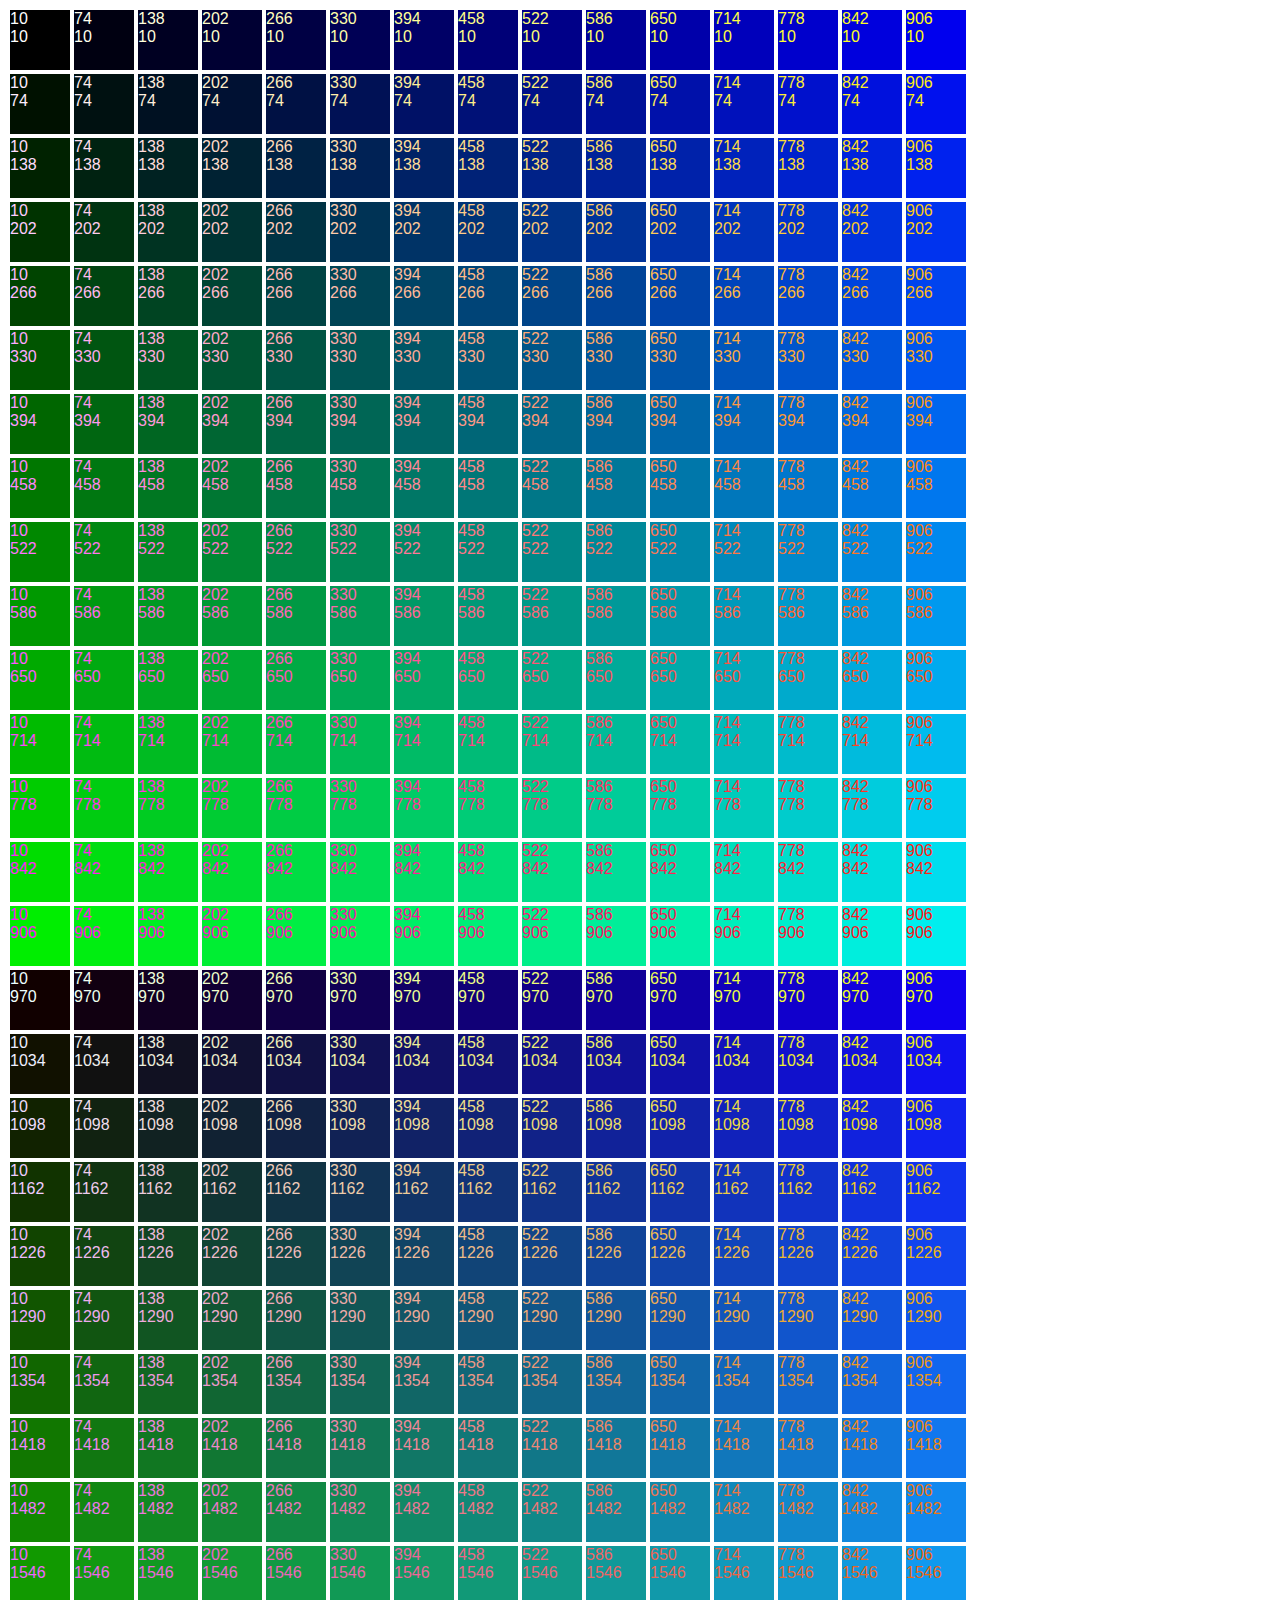
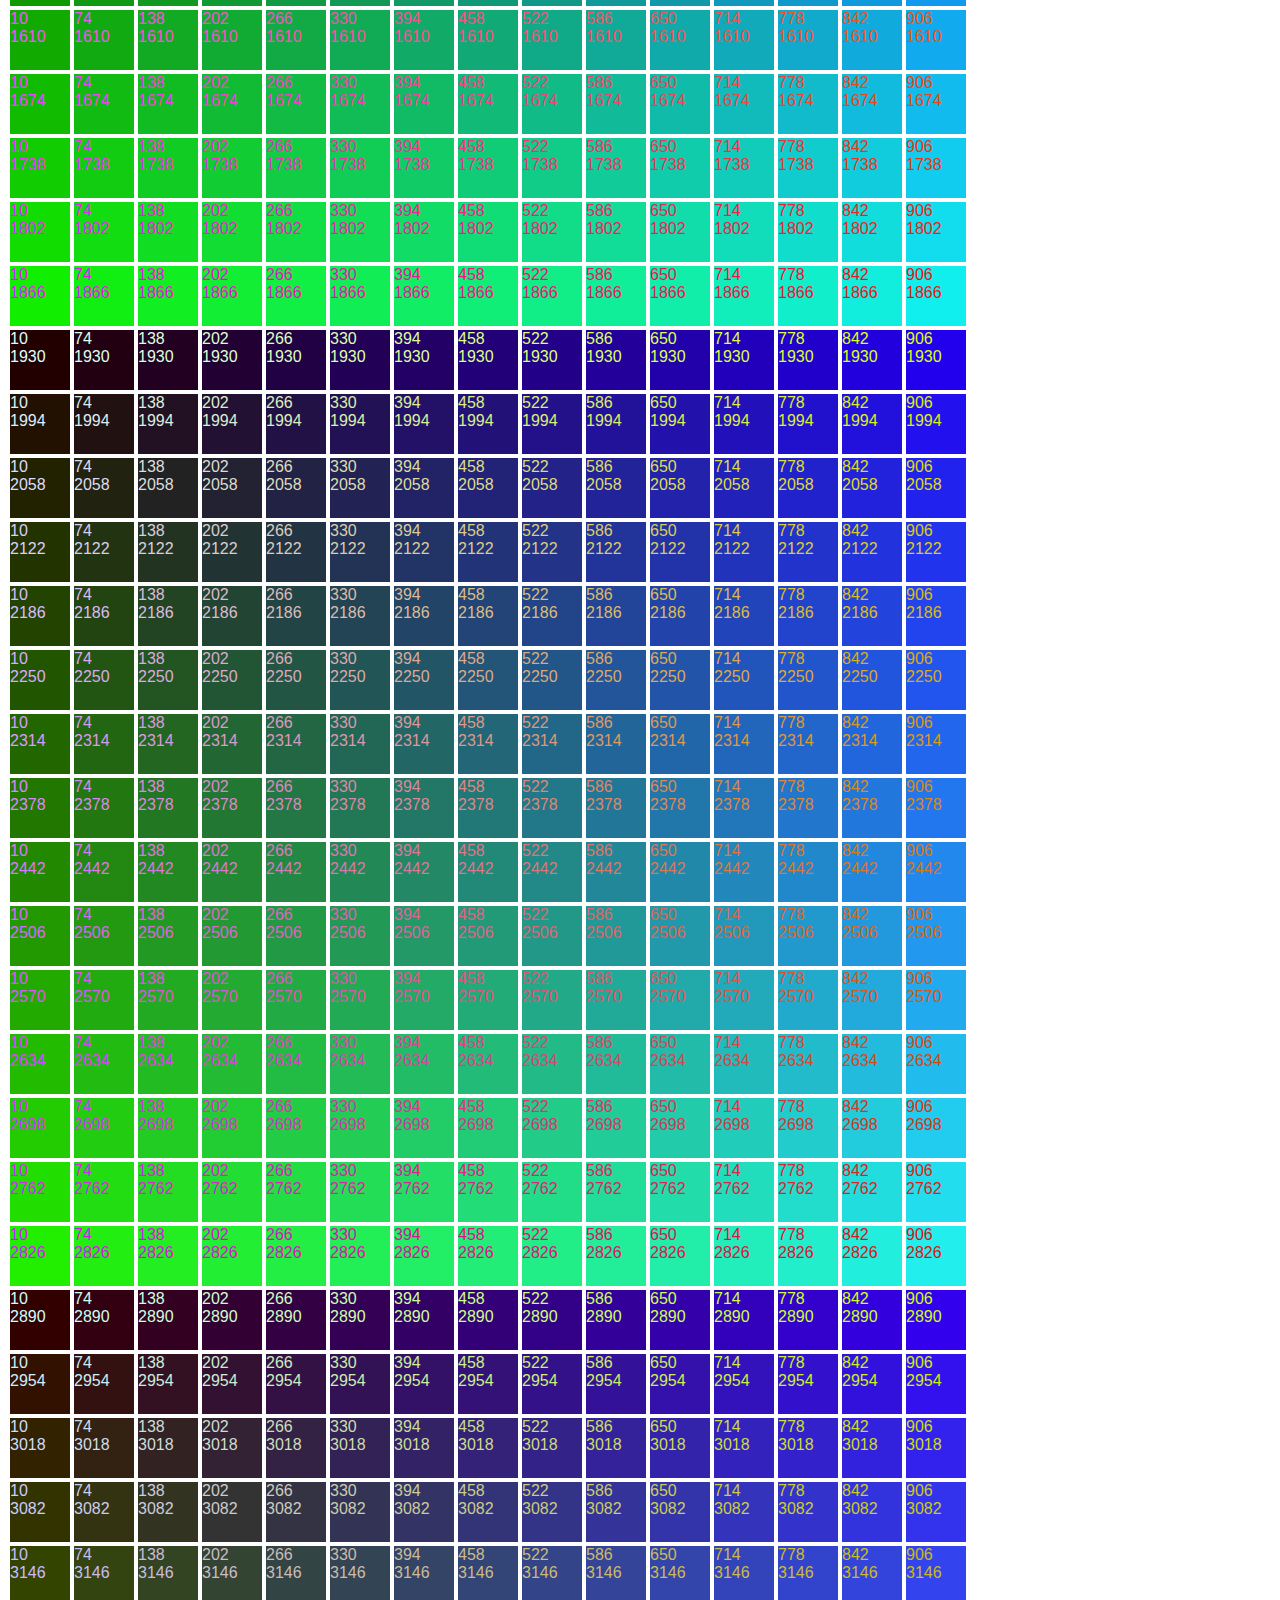
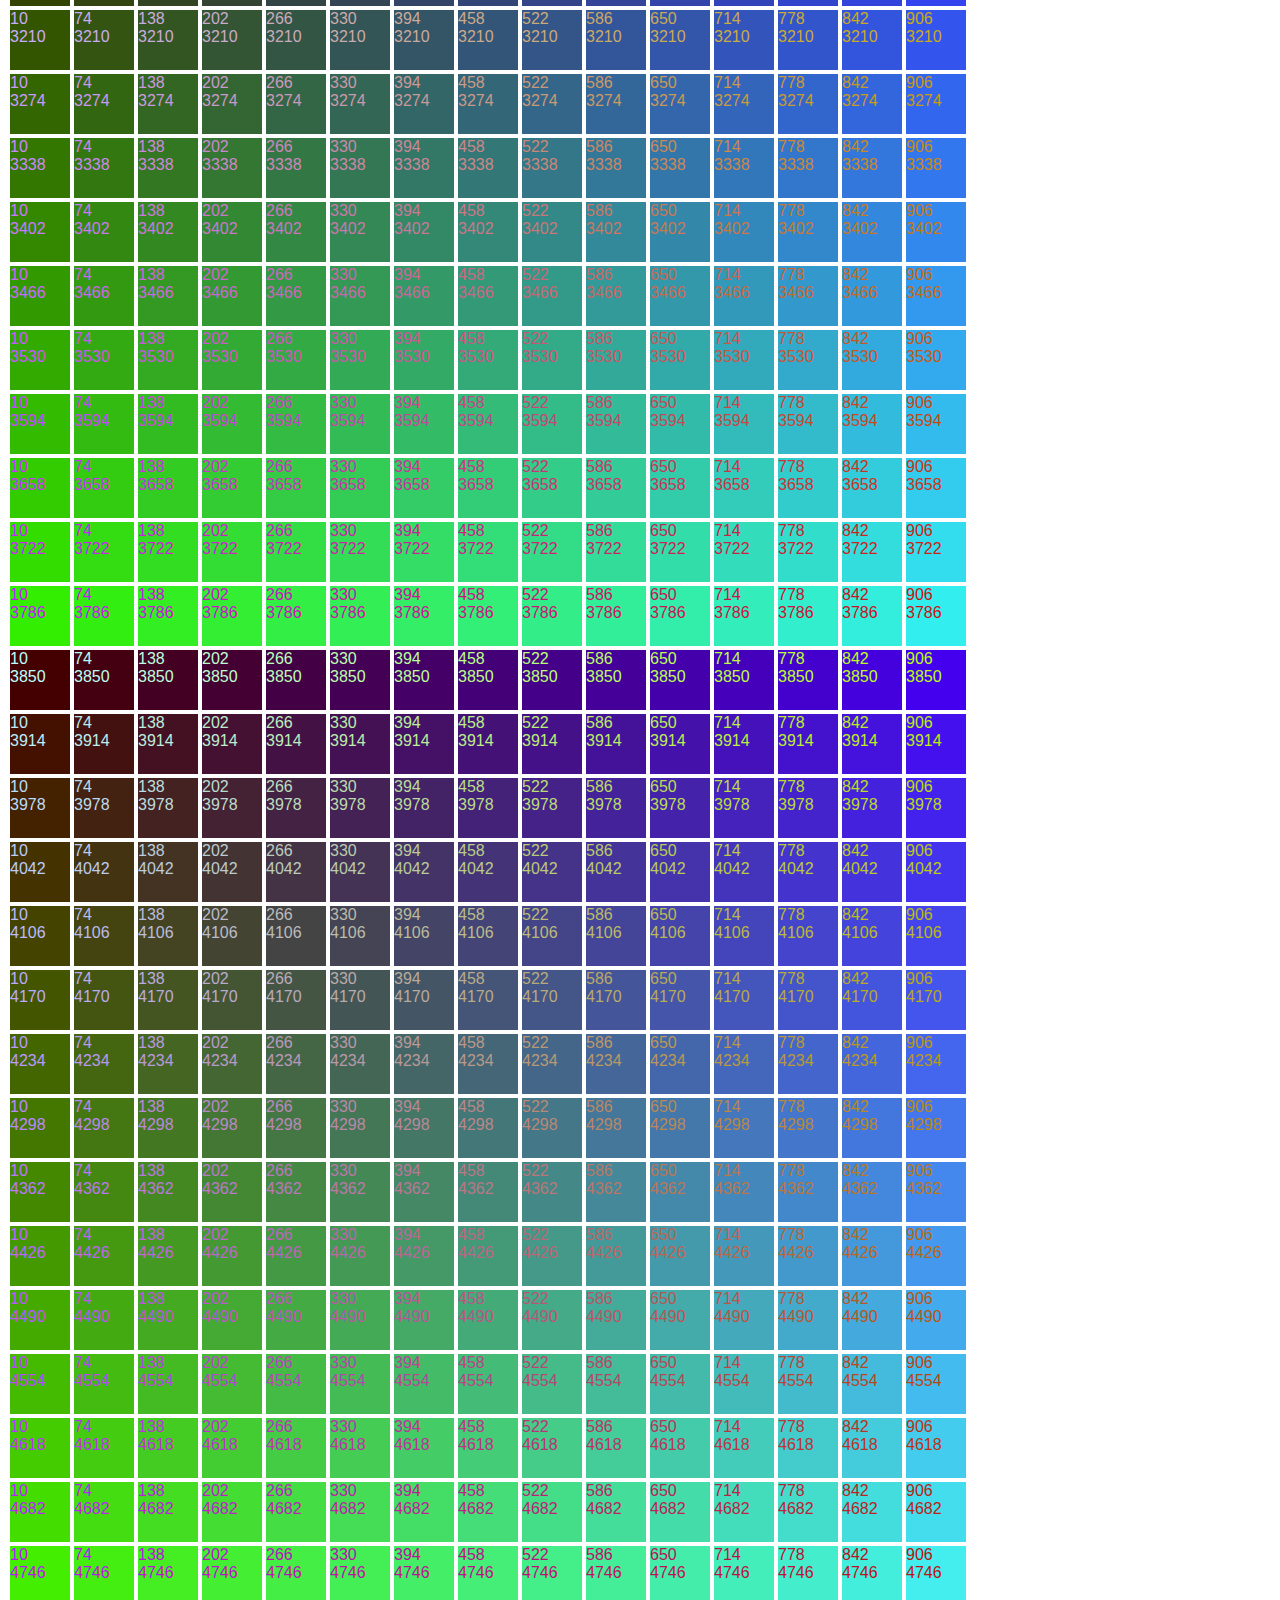
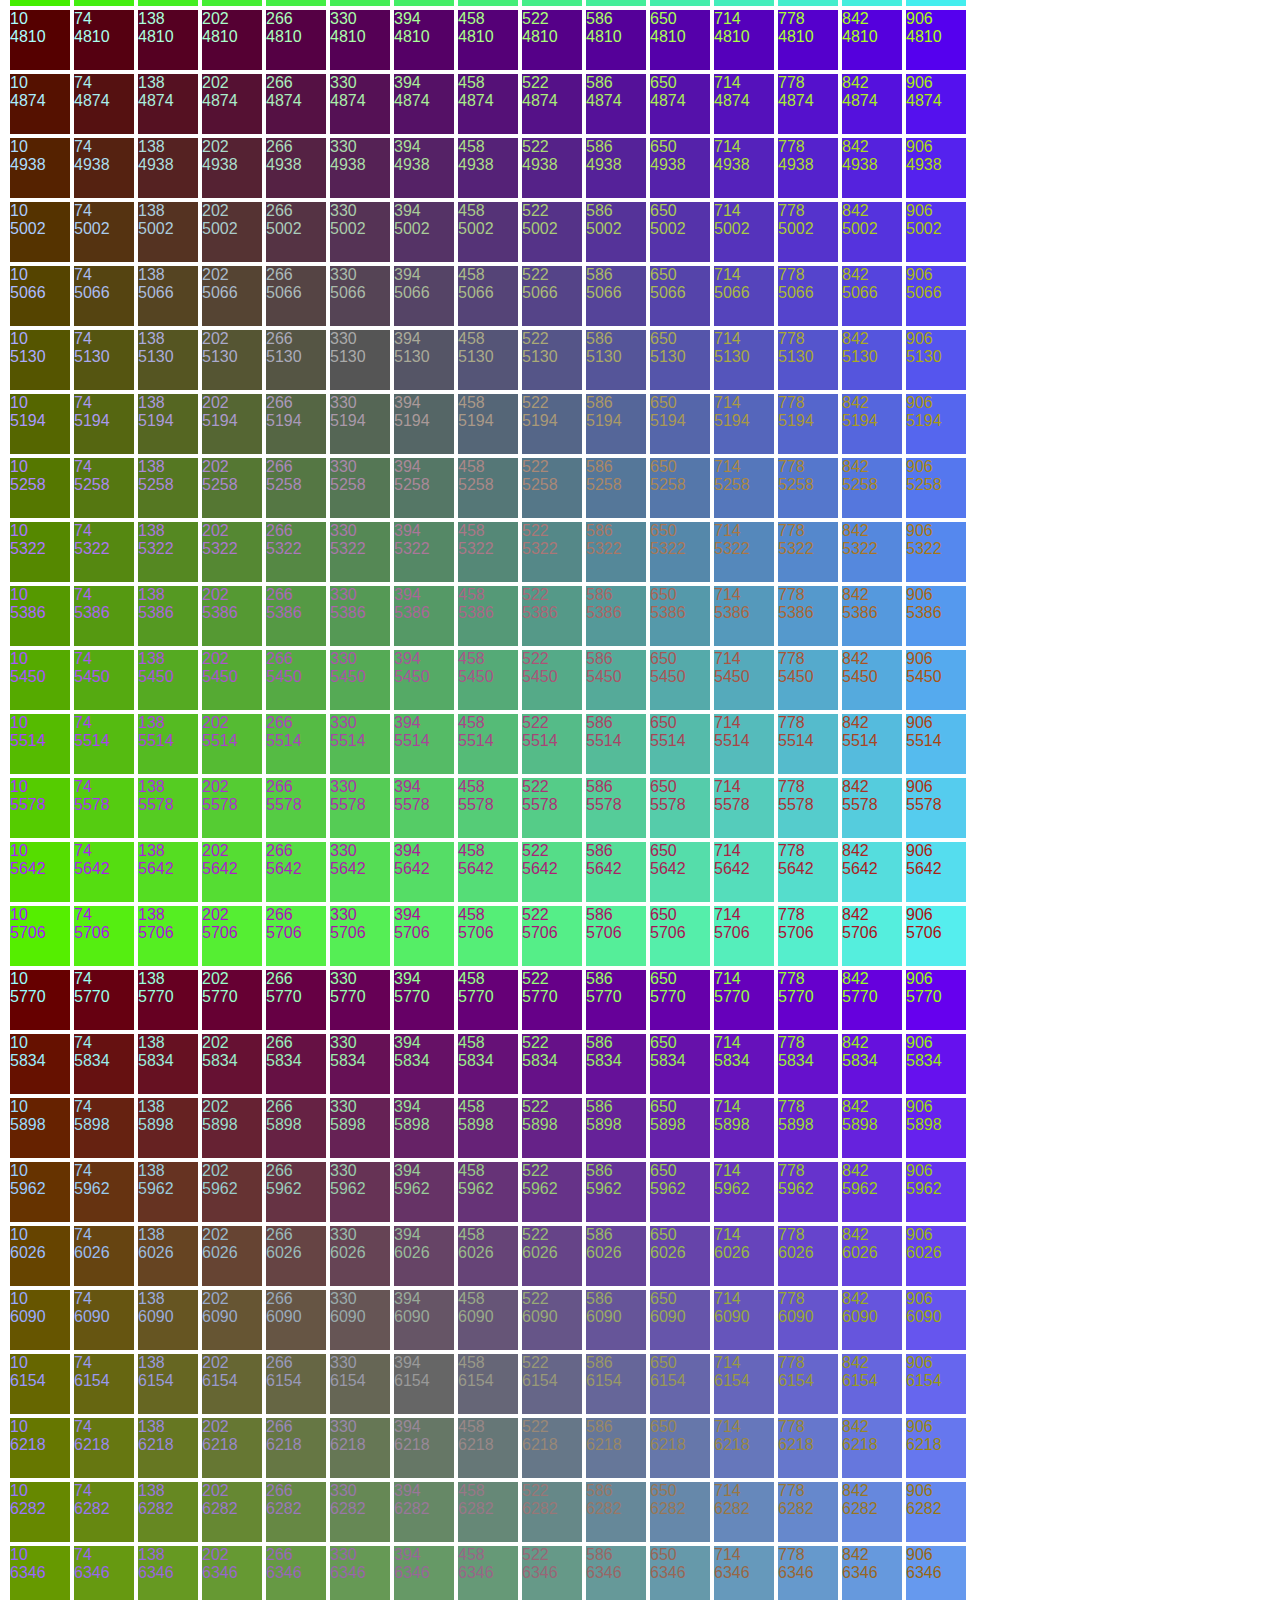
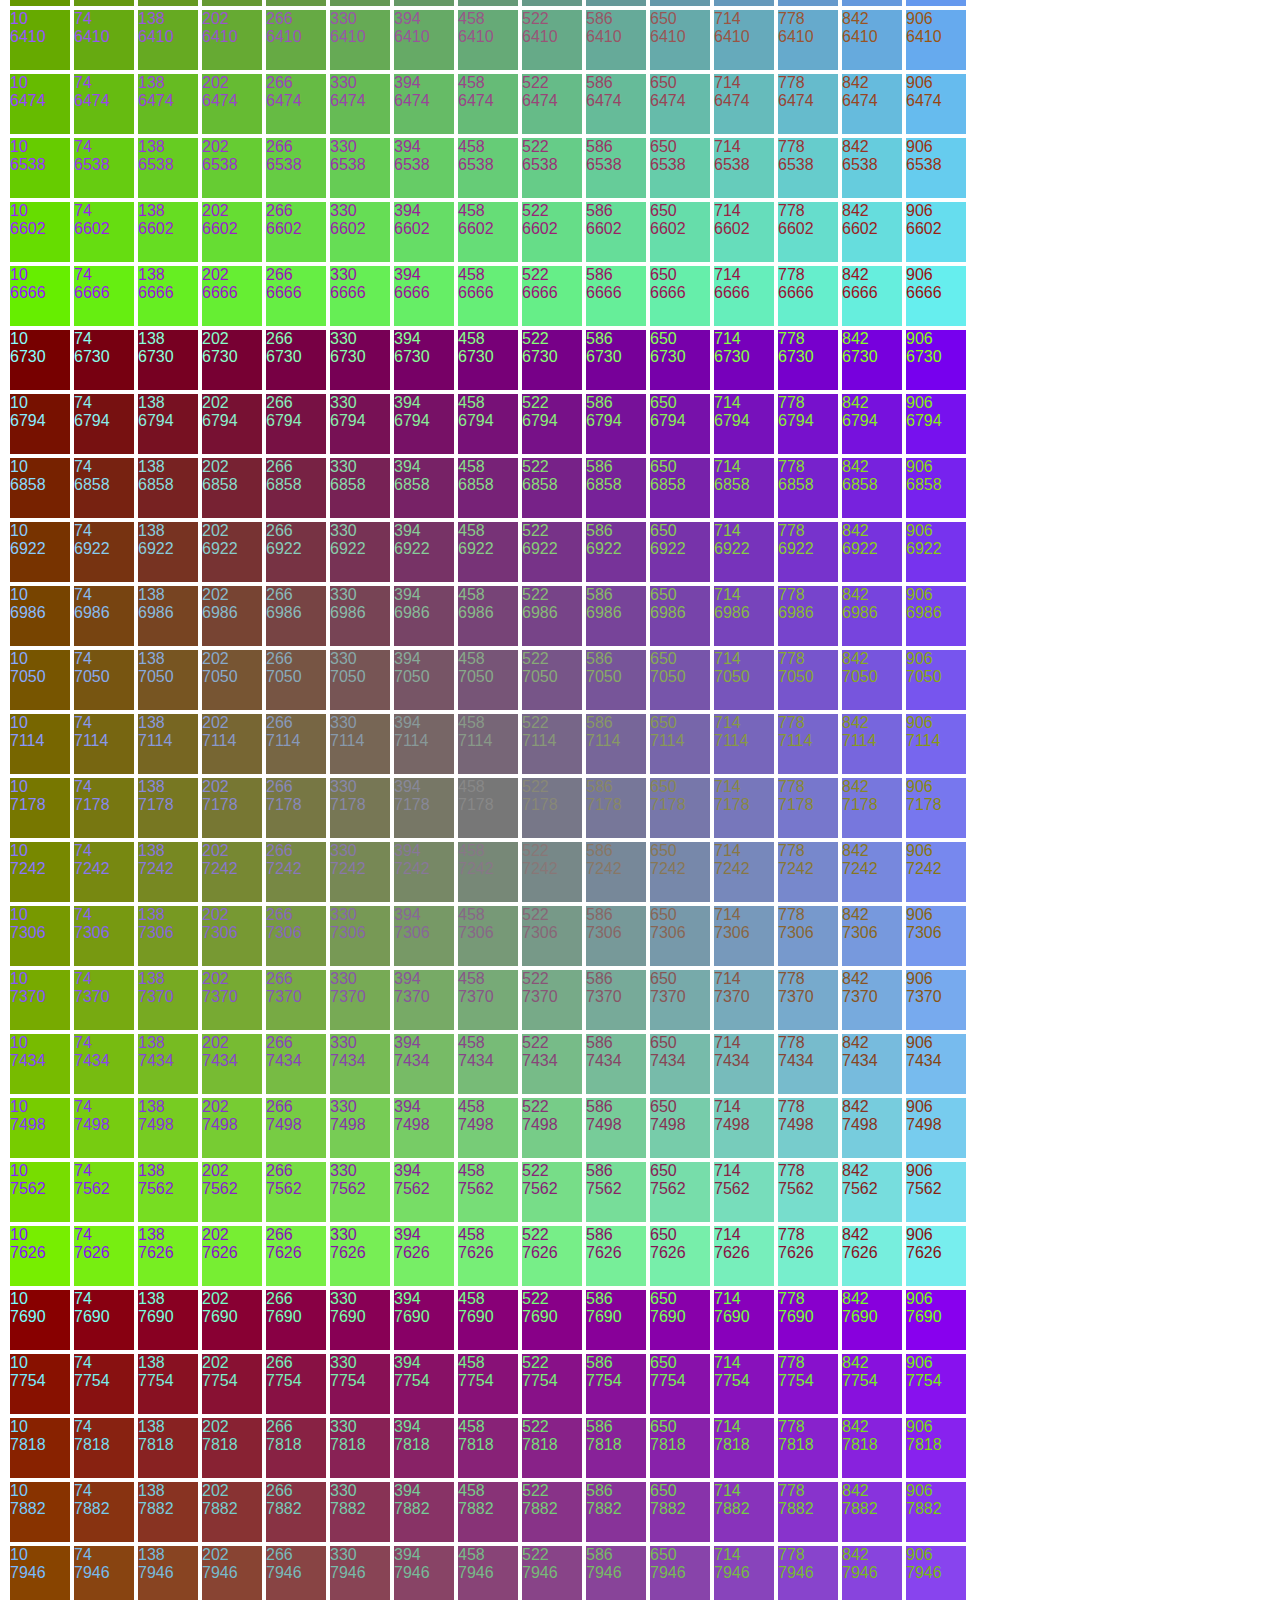
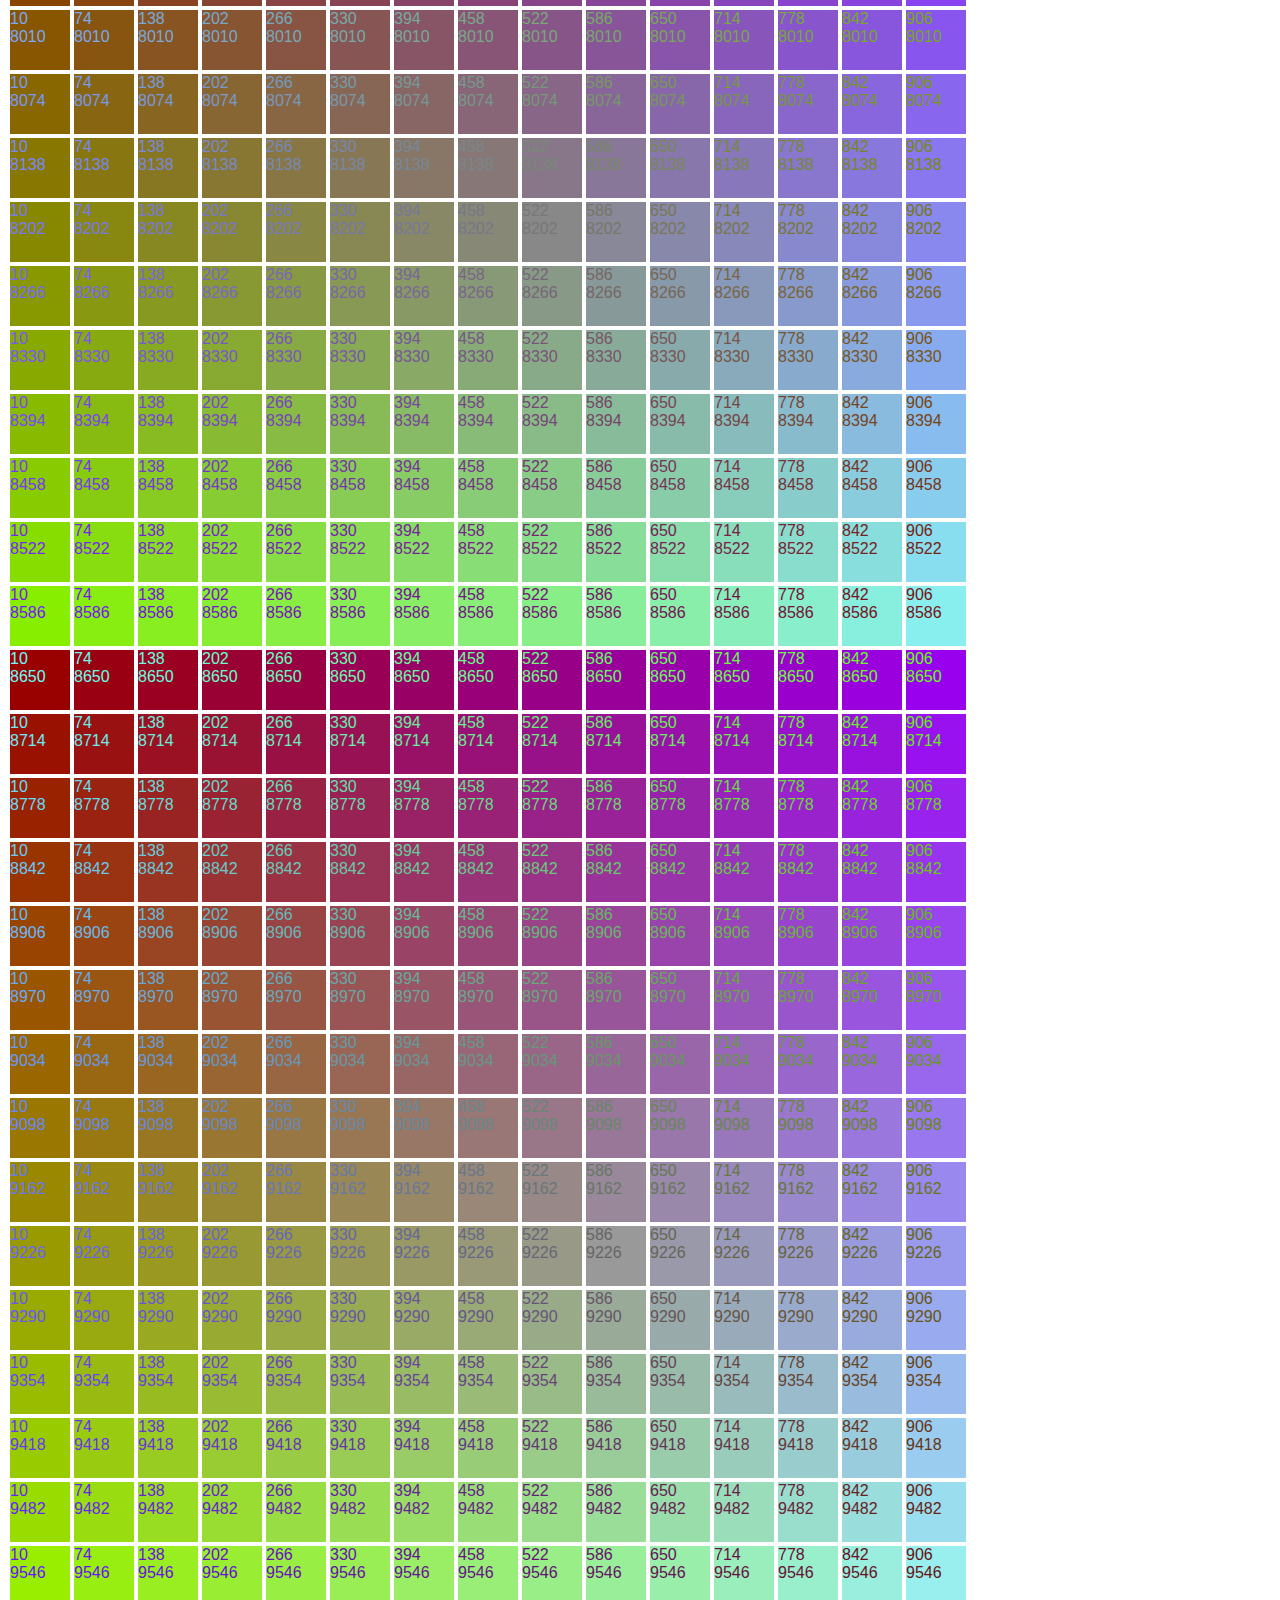
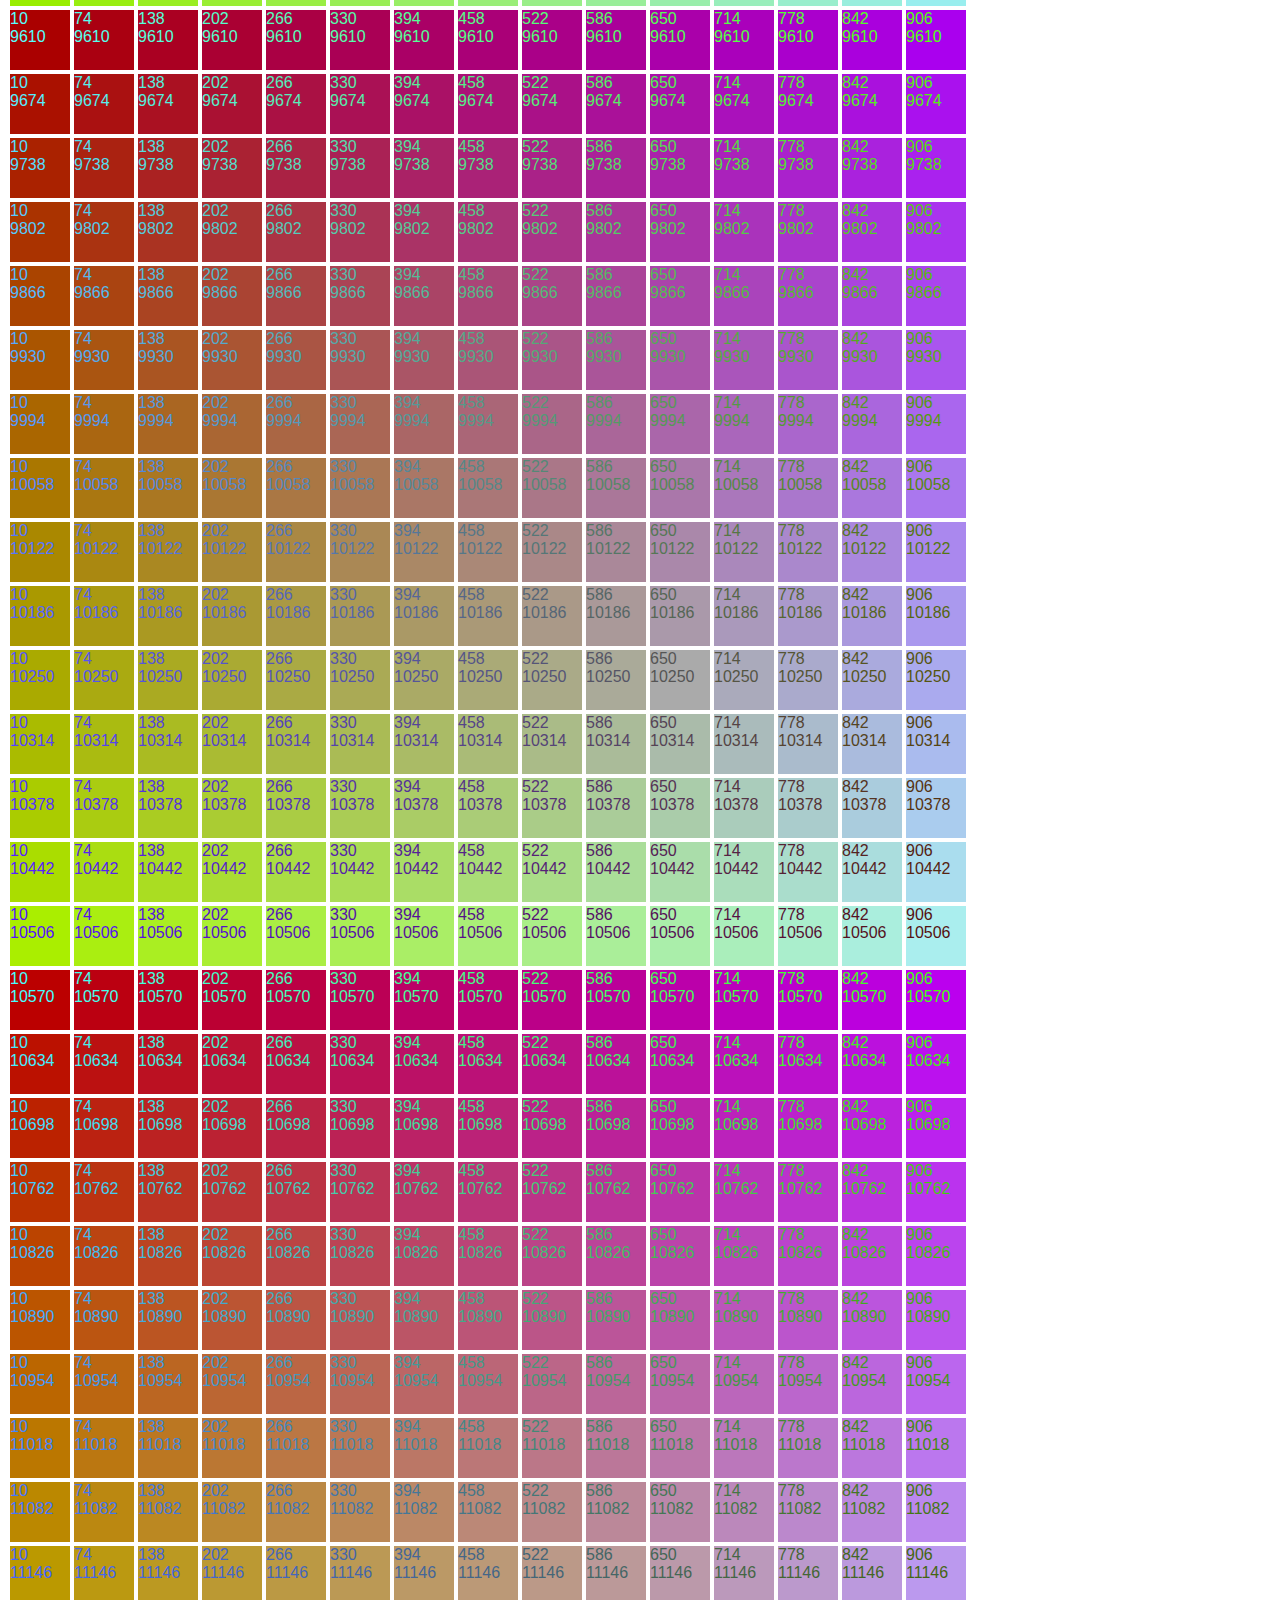
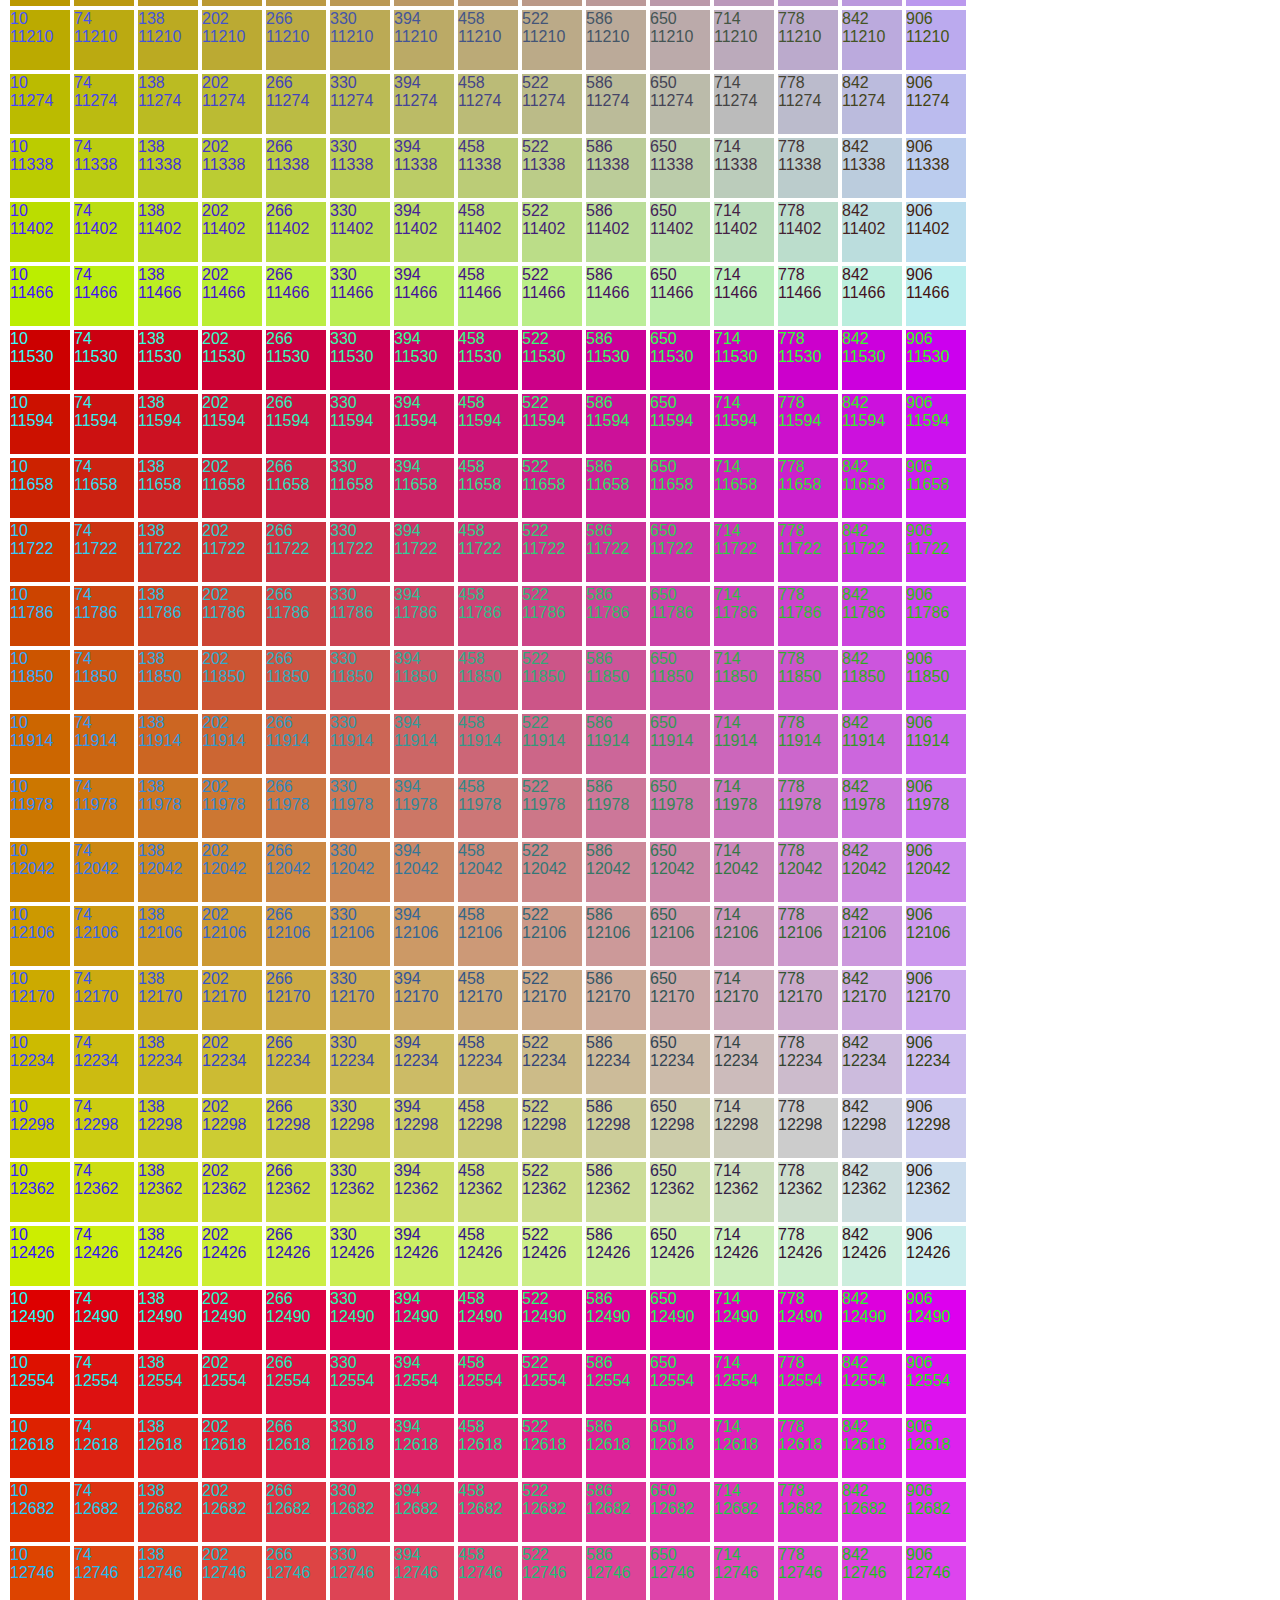
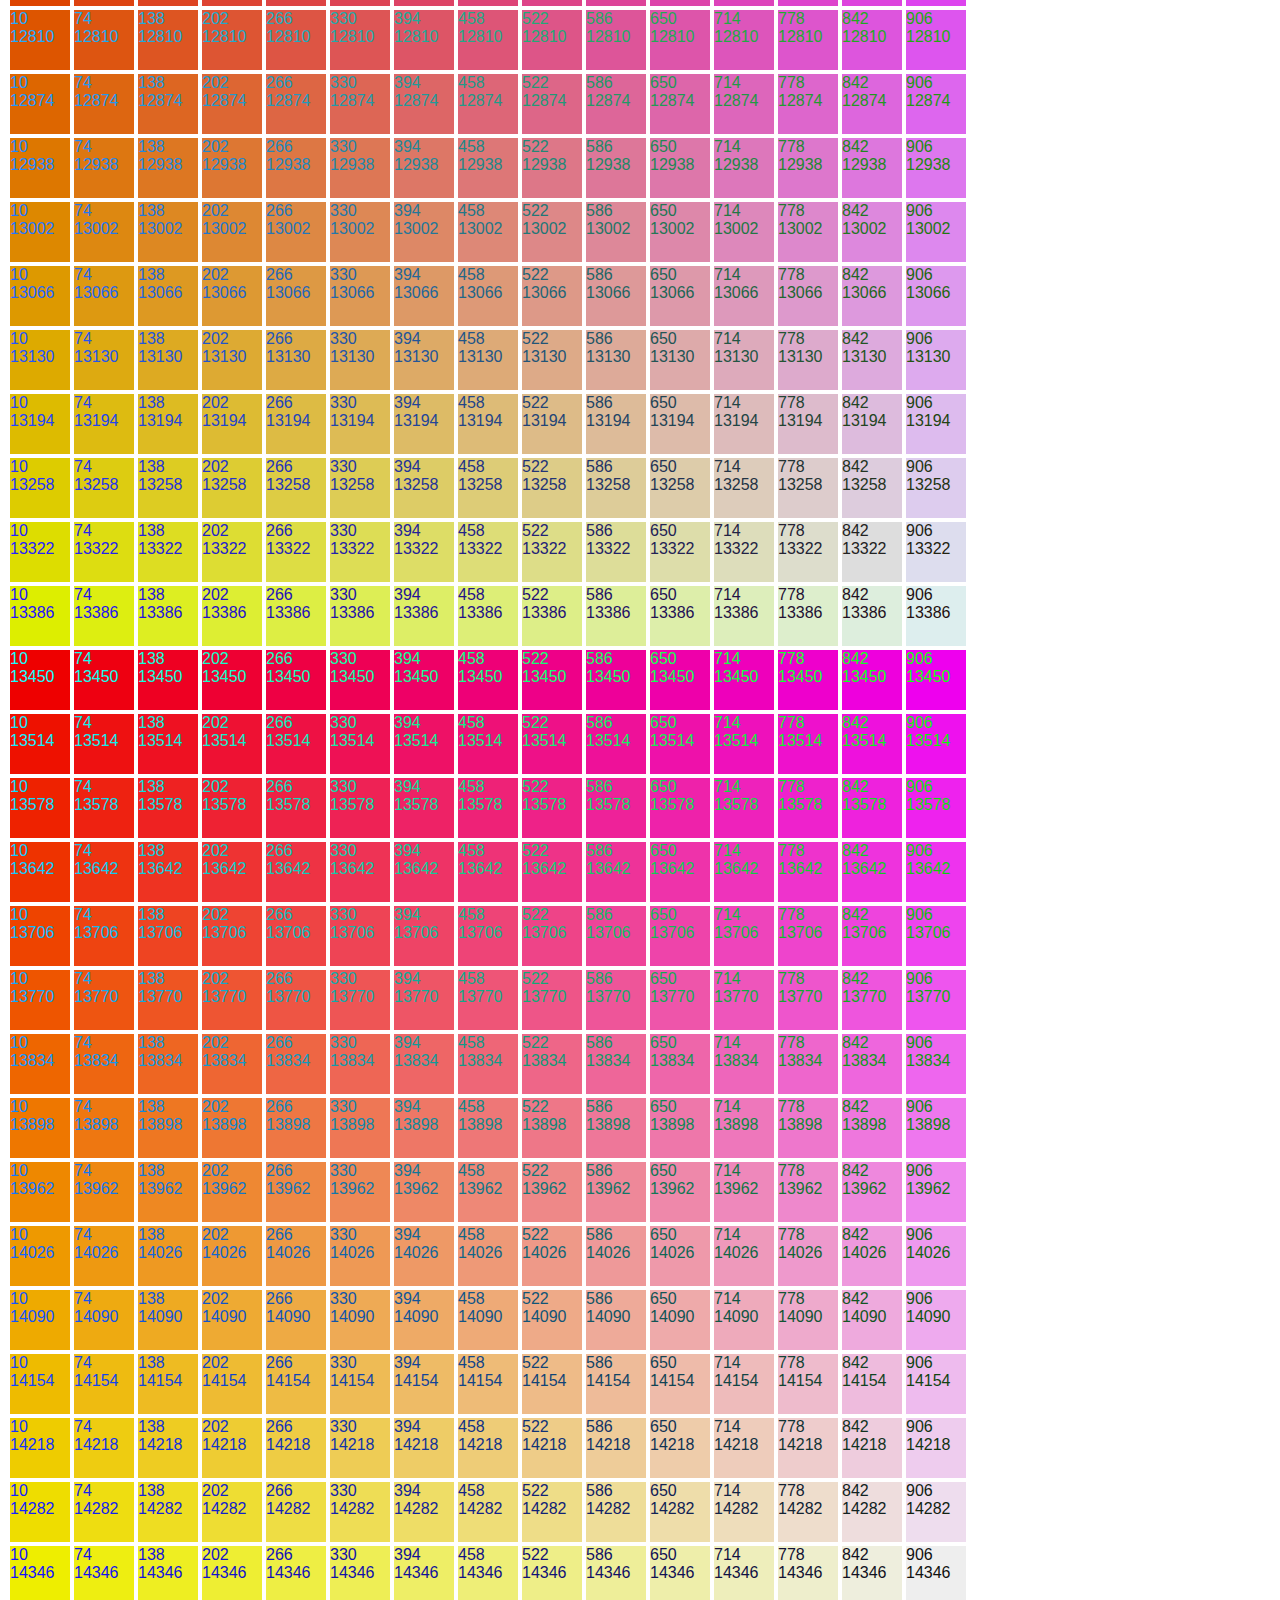
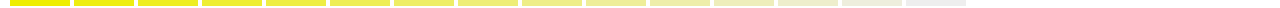
<file: Profiling/Index.html>
﻿<!DOCTYPE html>
<html xmlns="http://www.w3.org/1999/xhtml">
<head>
    <title>Profiling</title>
    <link href="Styles/kendo.common.min.css" rel="stylesheet" />
    <link href="Styles/kendo.silver.min.css" rel="stylesheet" />
    <link href="Styles/application.css" rel="stylesheet" />
    <script src="Scripts/jquery.min.js"></script>
    <script src="Scripts/kendo.web.min.js"></script>
    <script src="Scripts/application.js"></script>
</head>
<body>
    <div id="content"></div>
    <script type="text/javascript">

        $(document).ready(function () {
            var start = new Date().getTime();
            Profiler.main.initColorDiagramm();
            console.log((new Date().getTime() - start) + " ms");
        });
    </script>
</body>
</html>
</file>
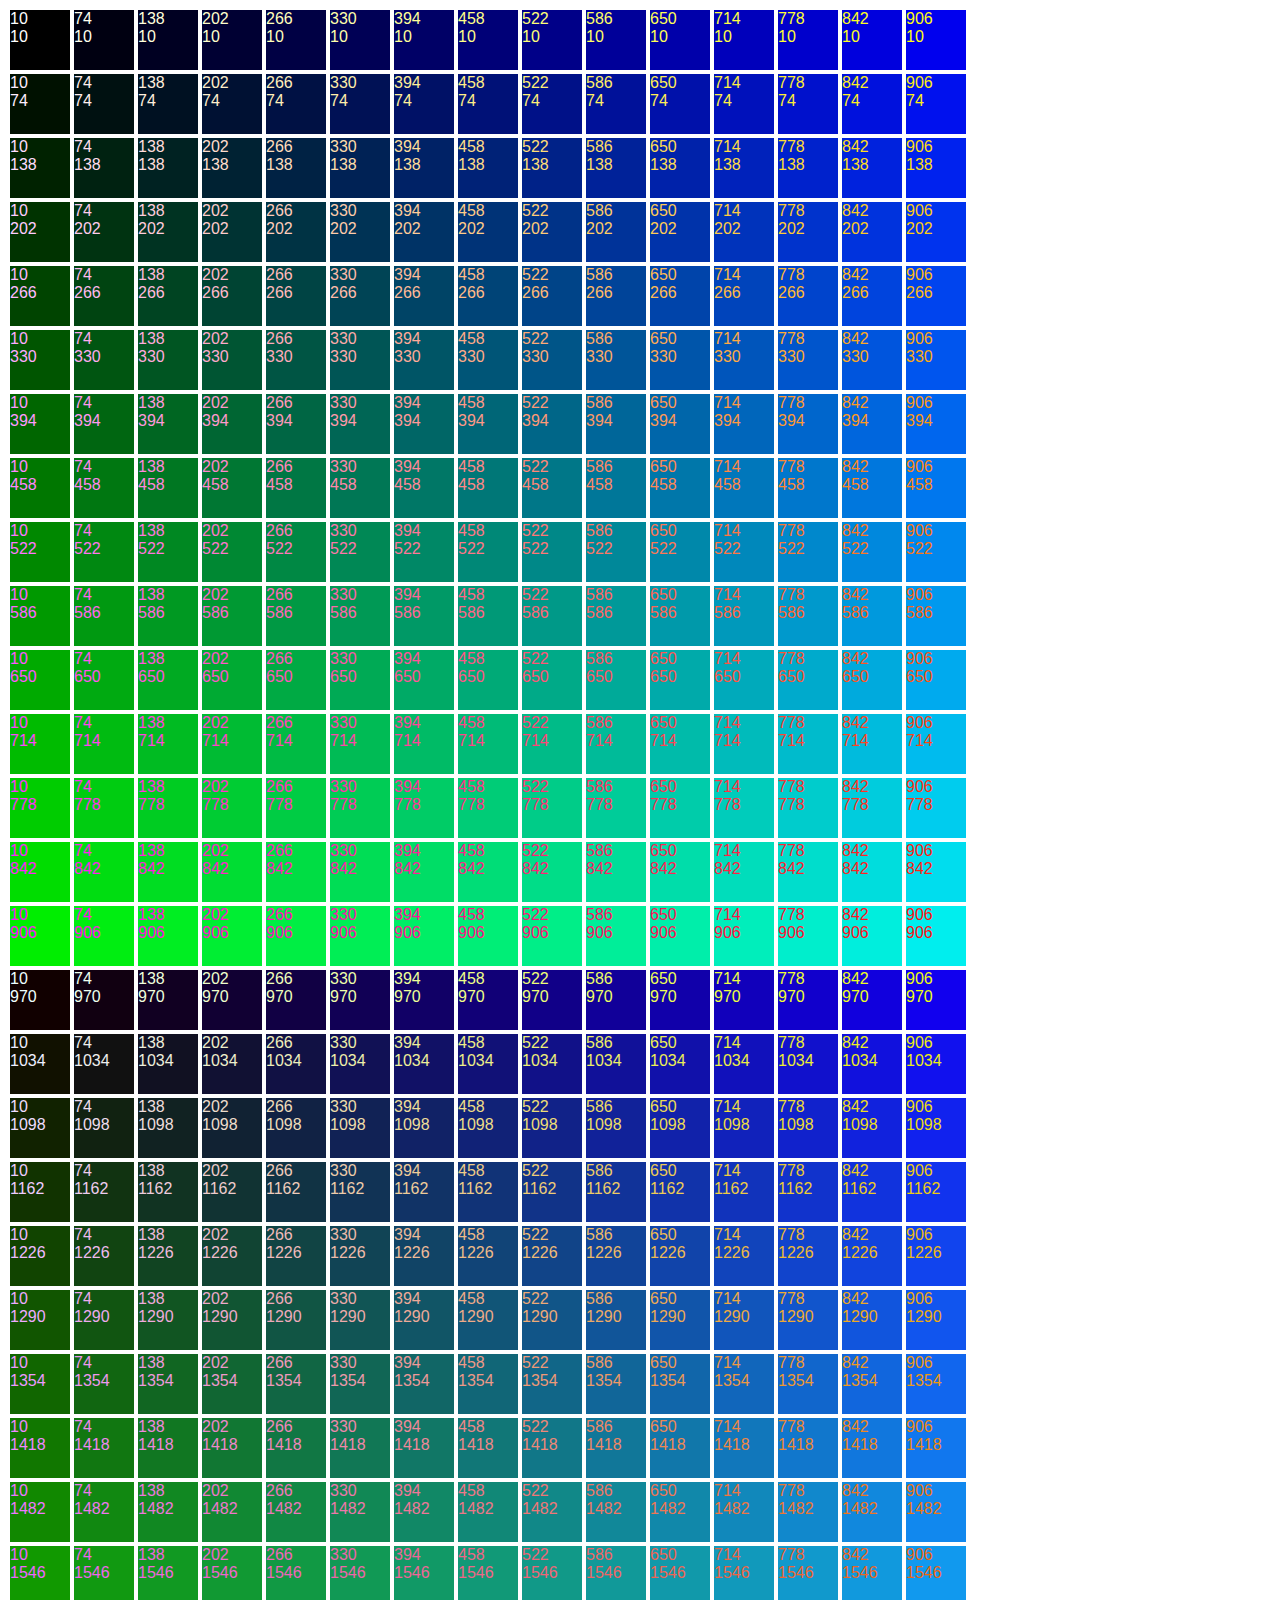
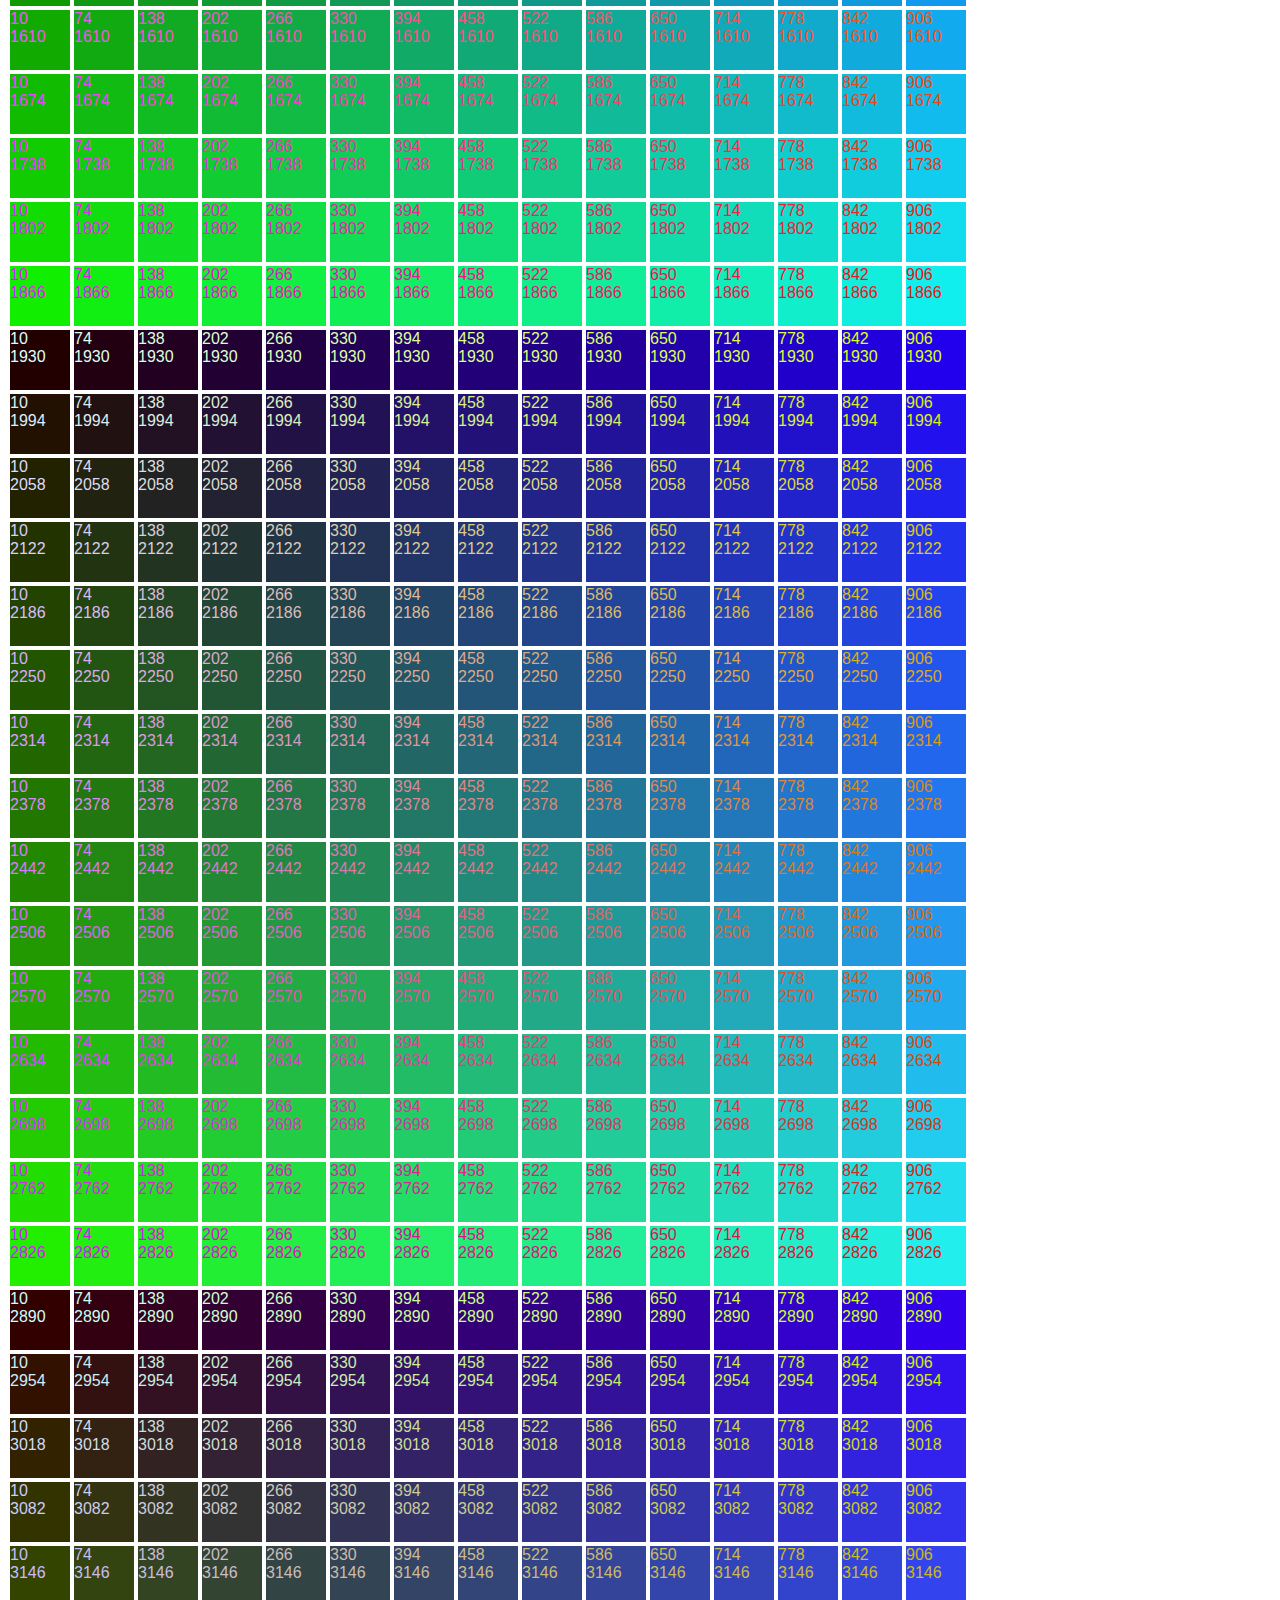
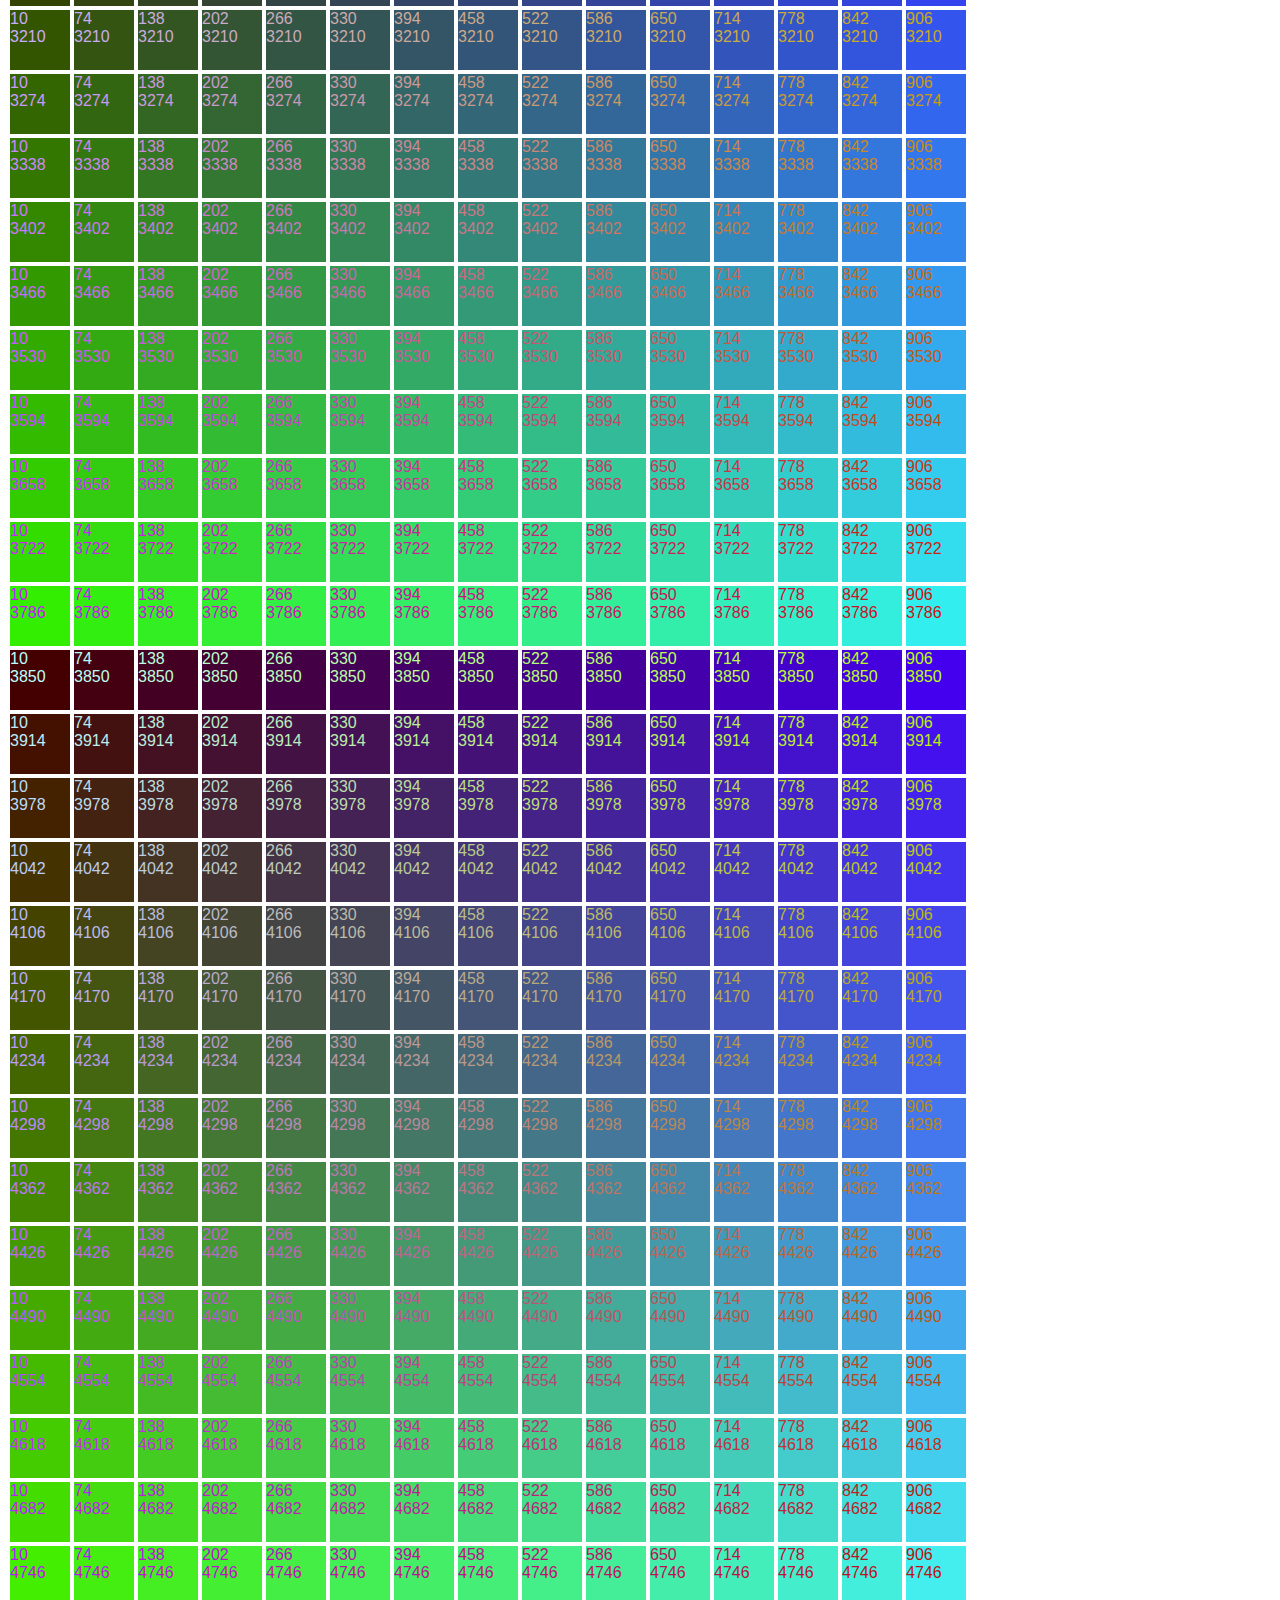
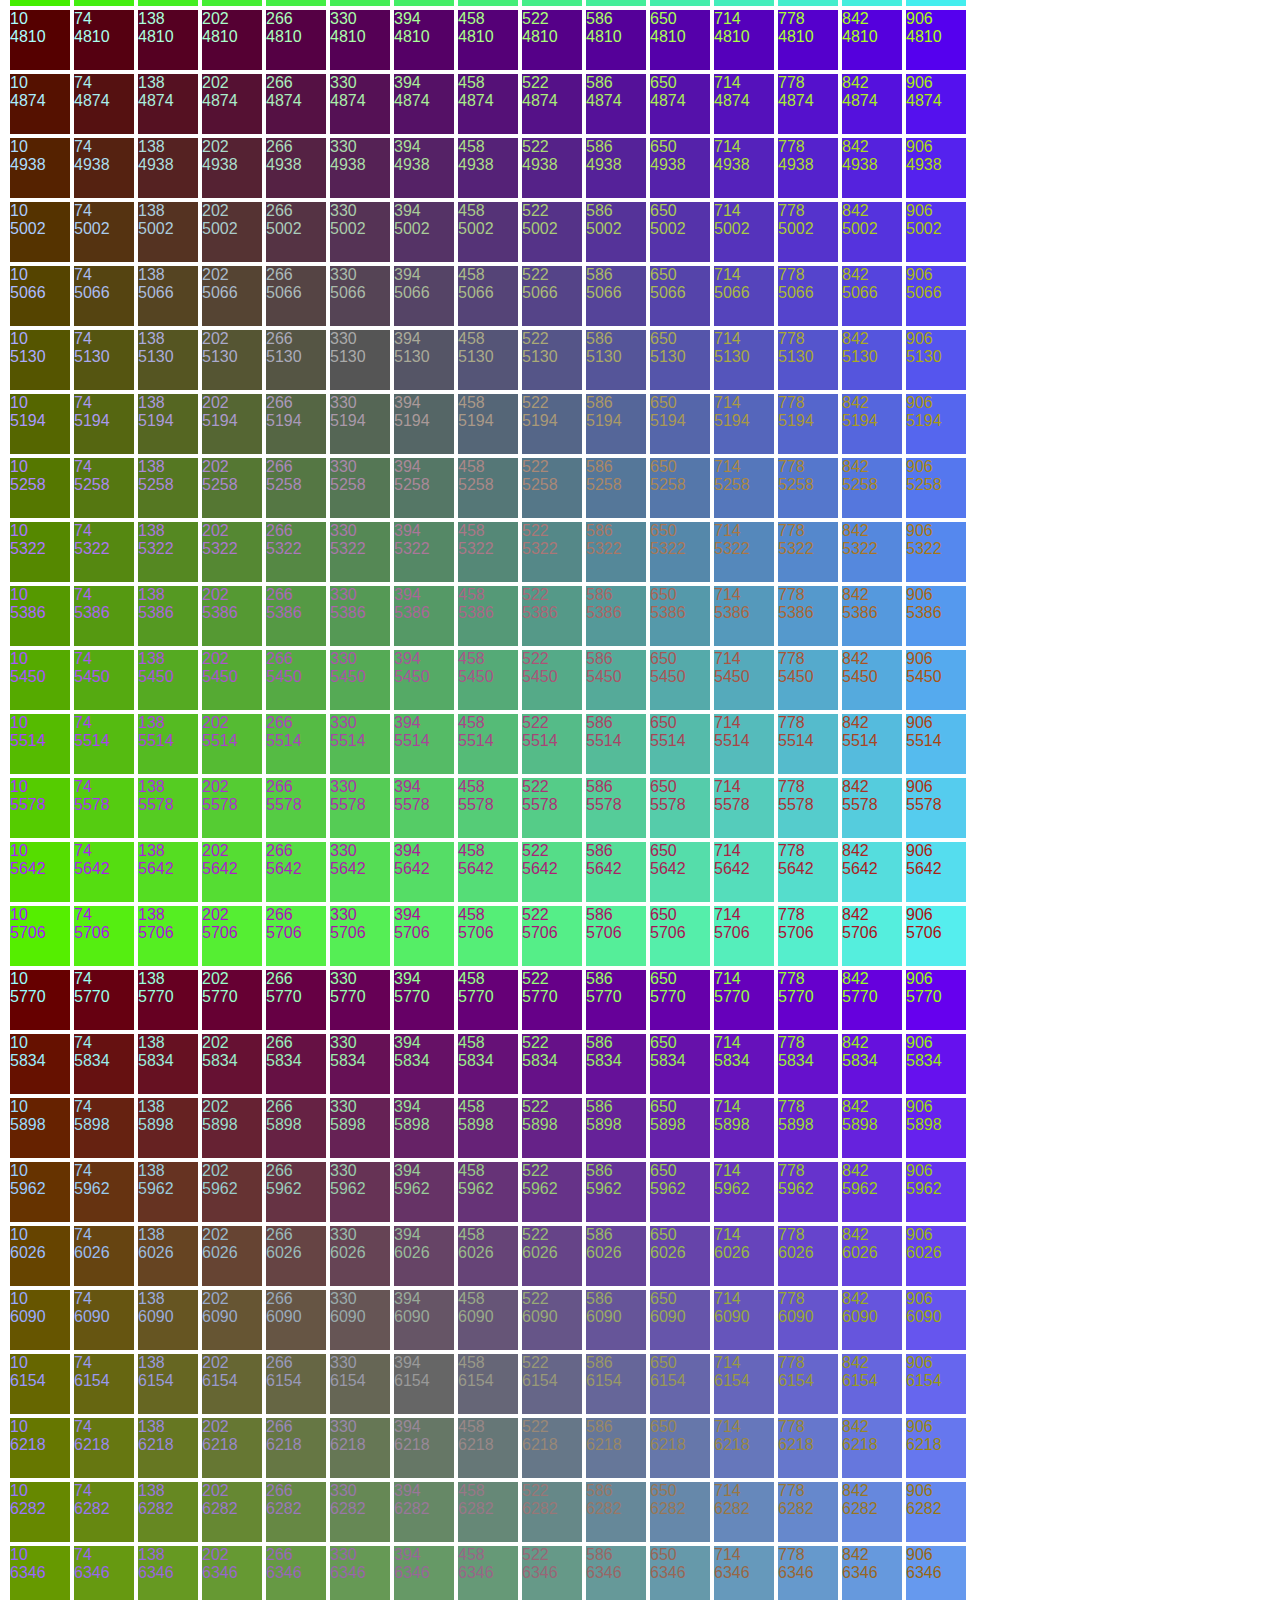
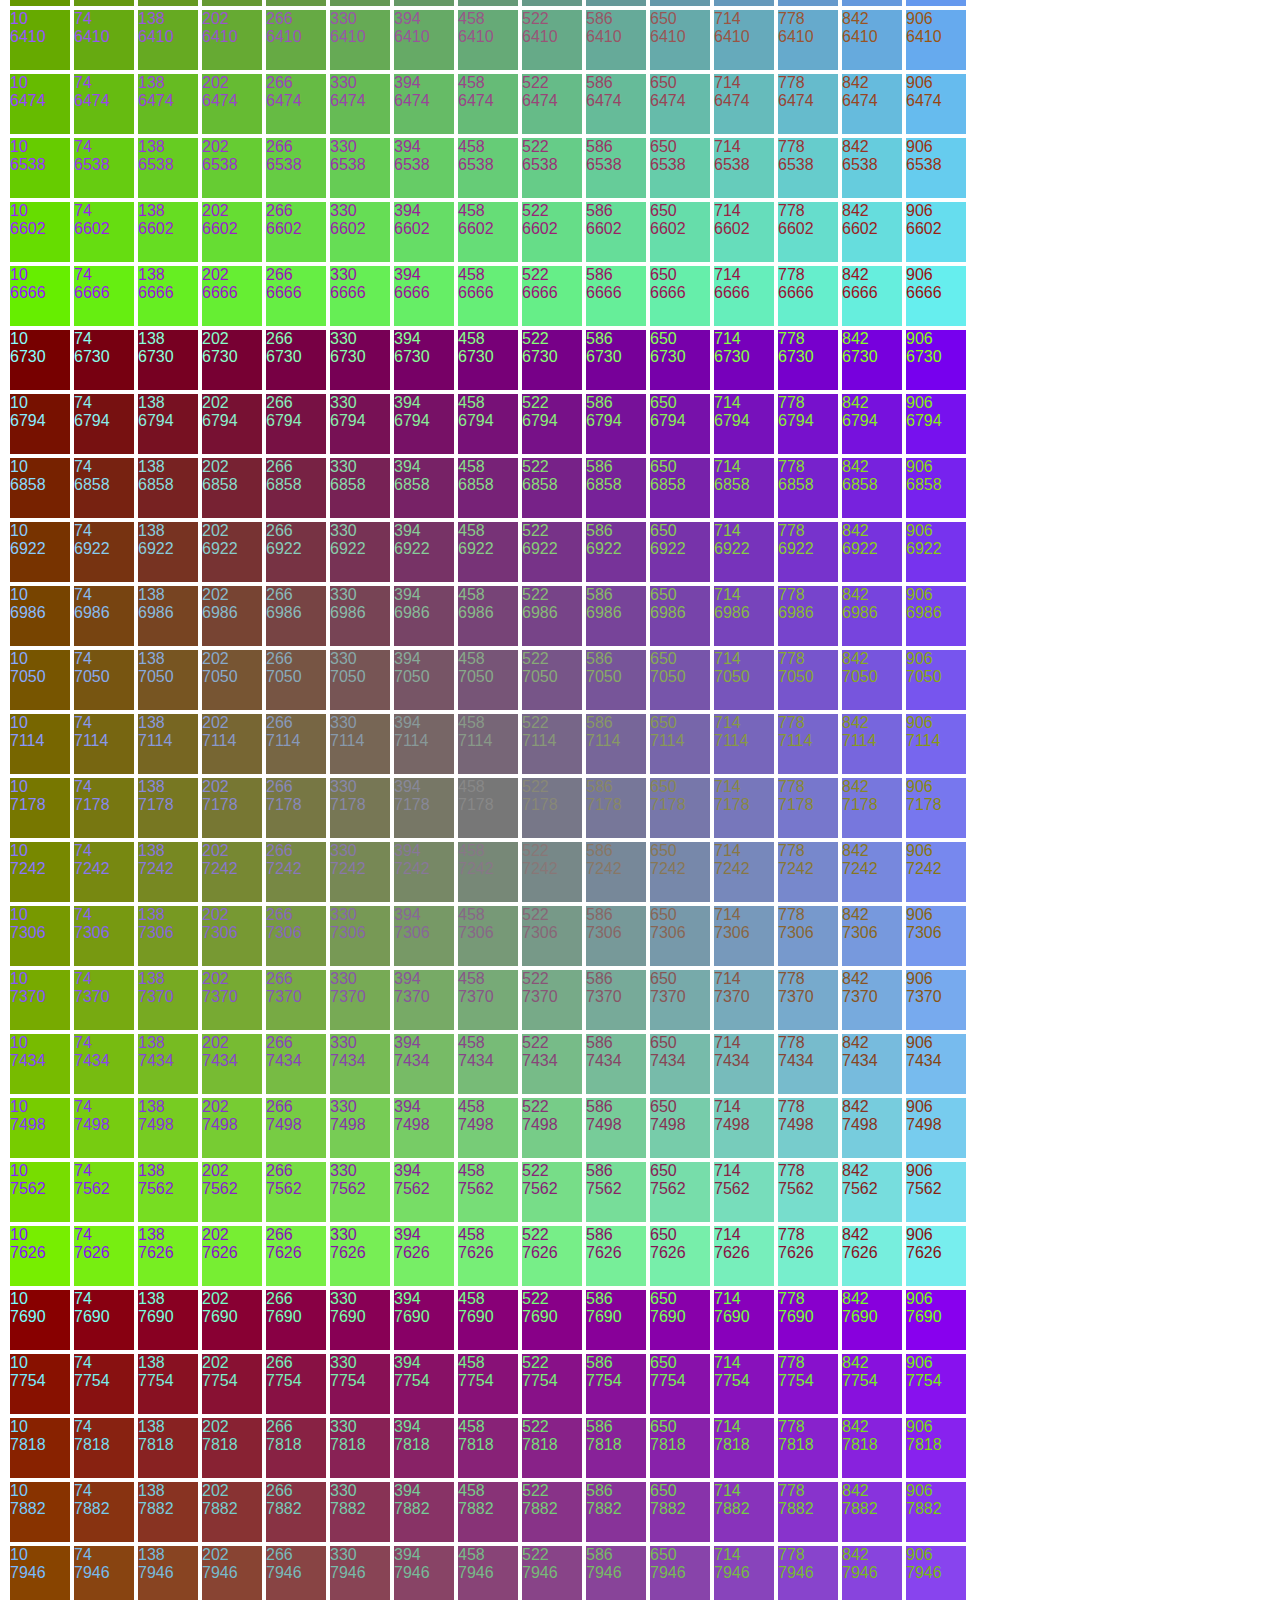
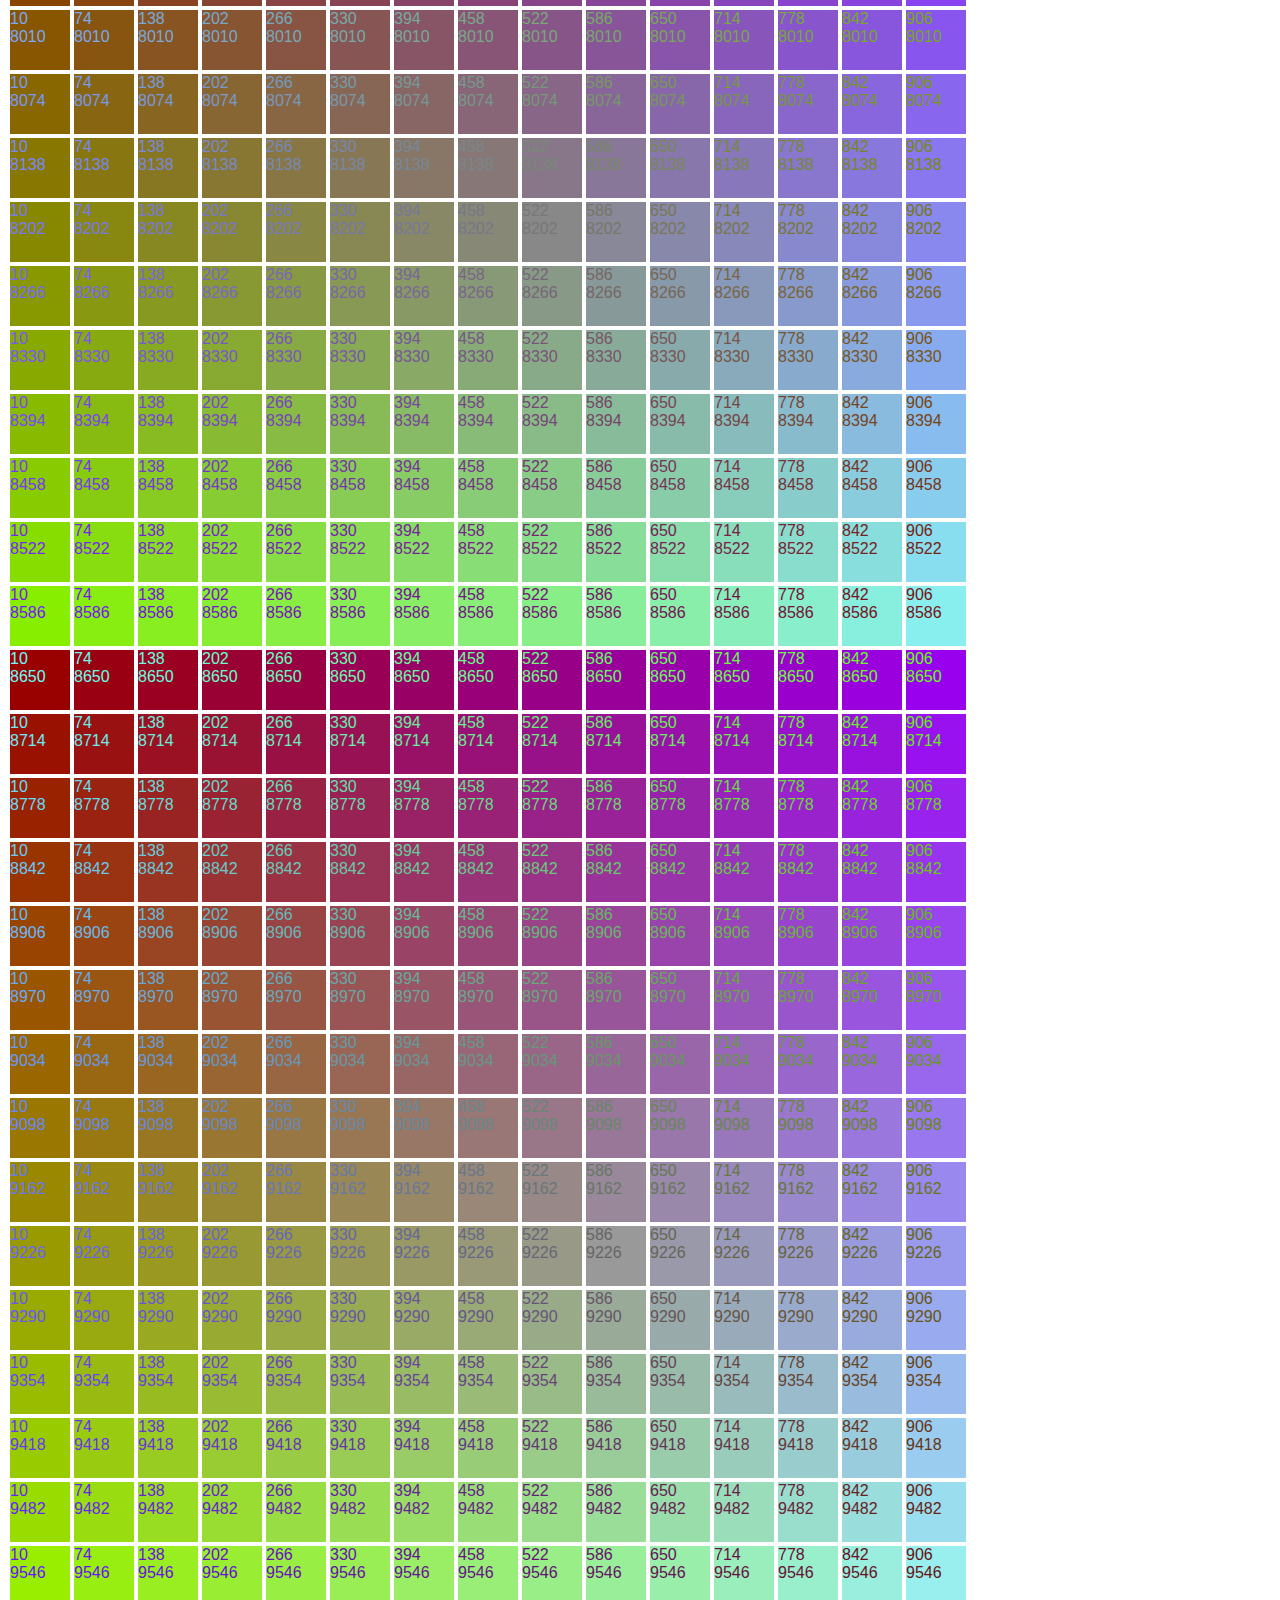
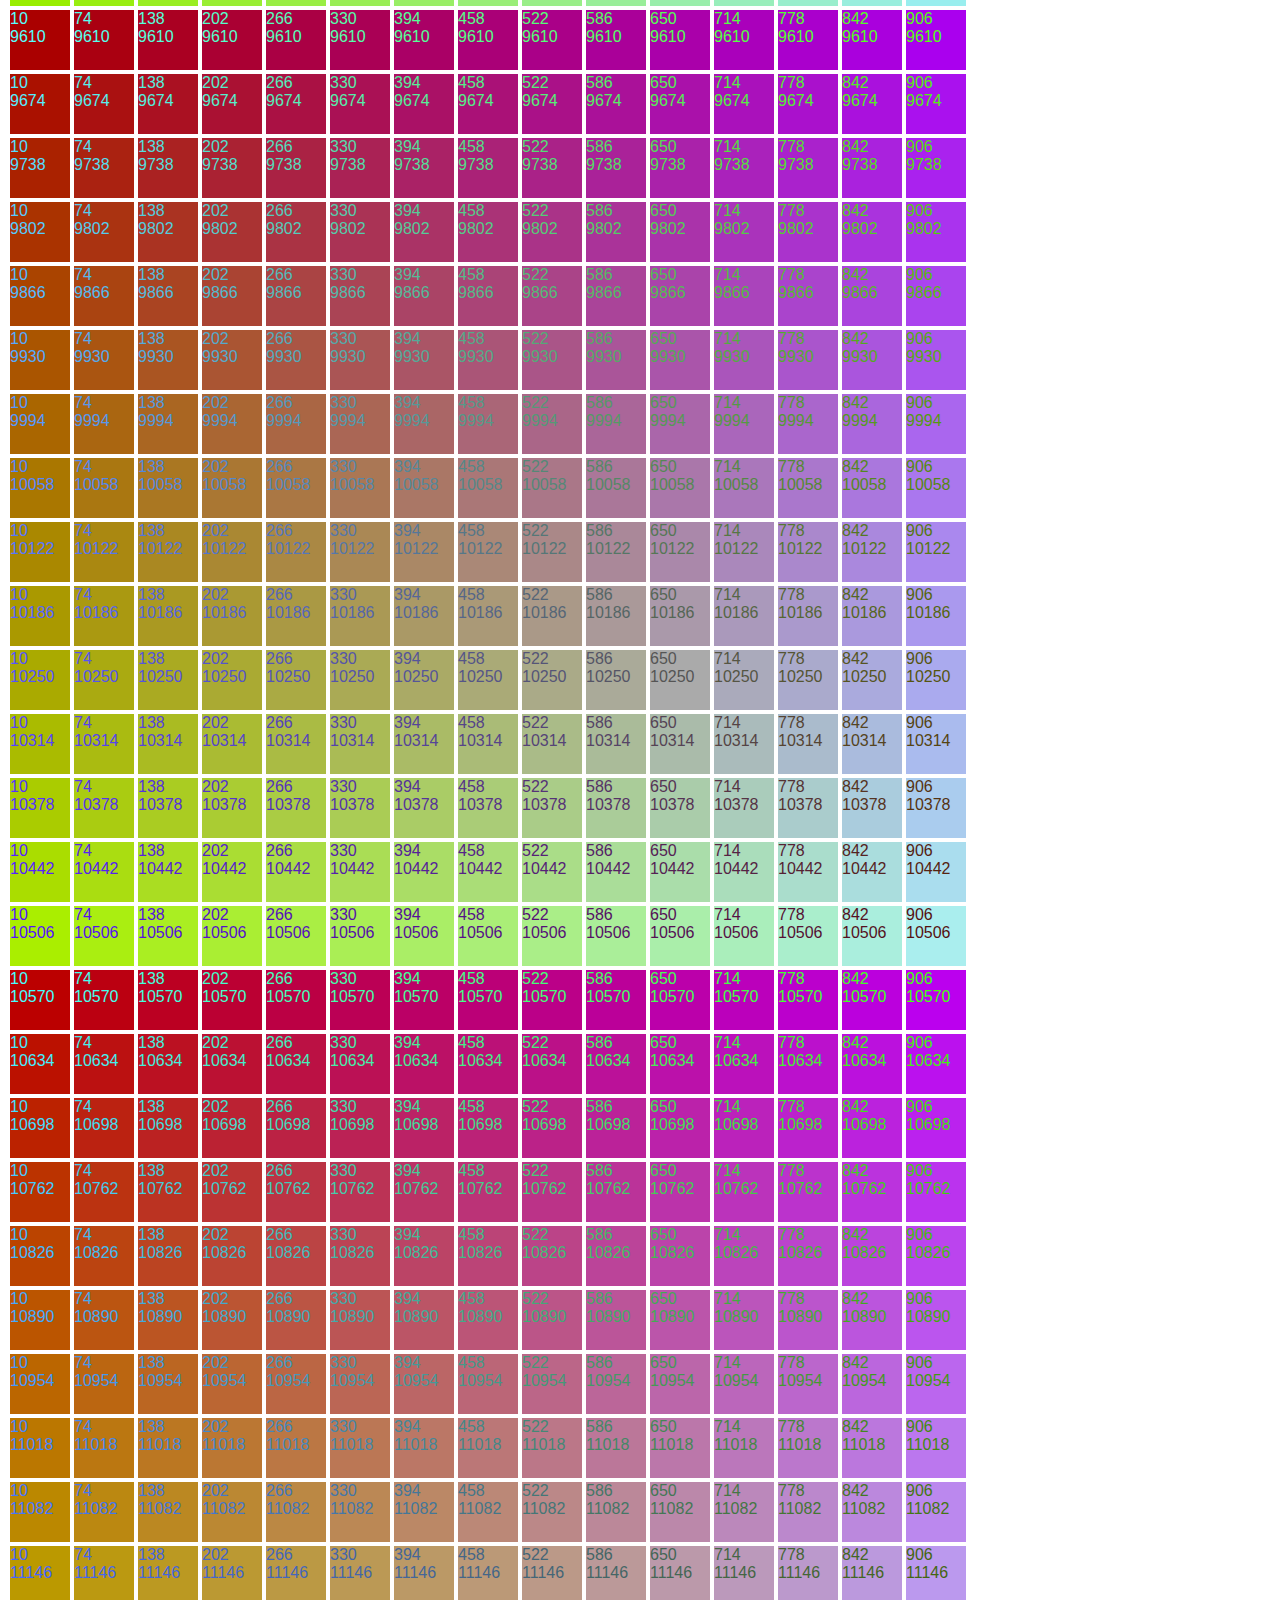
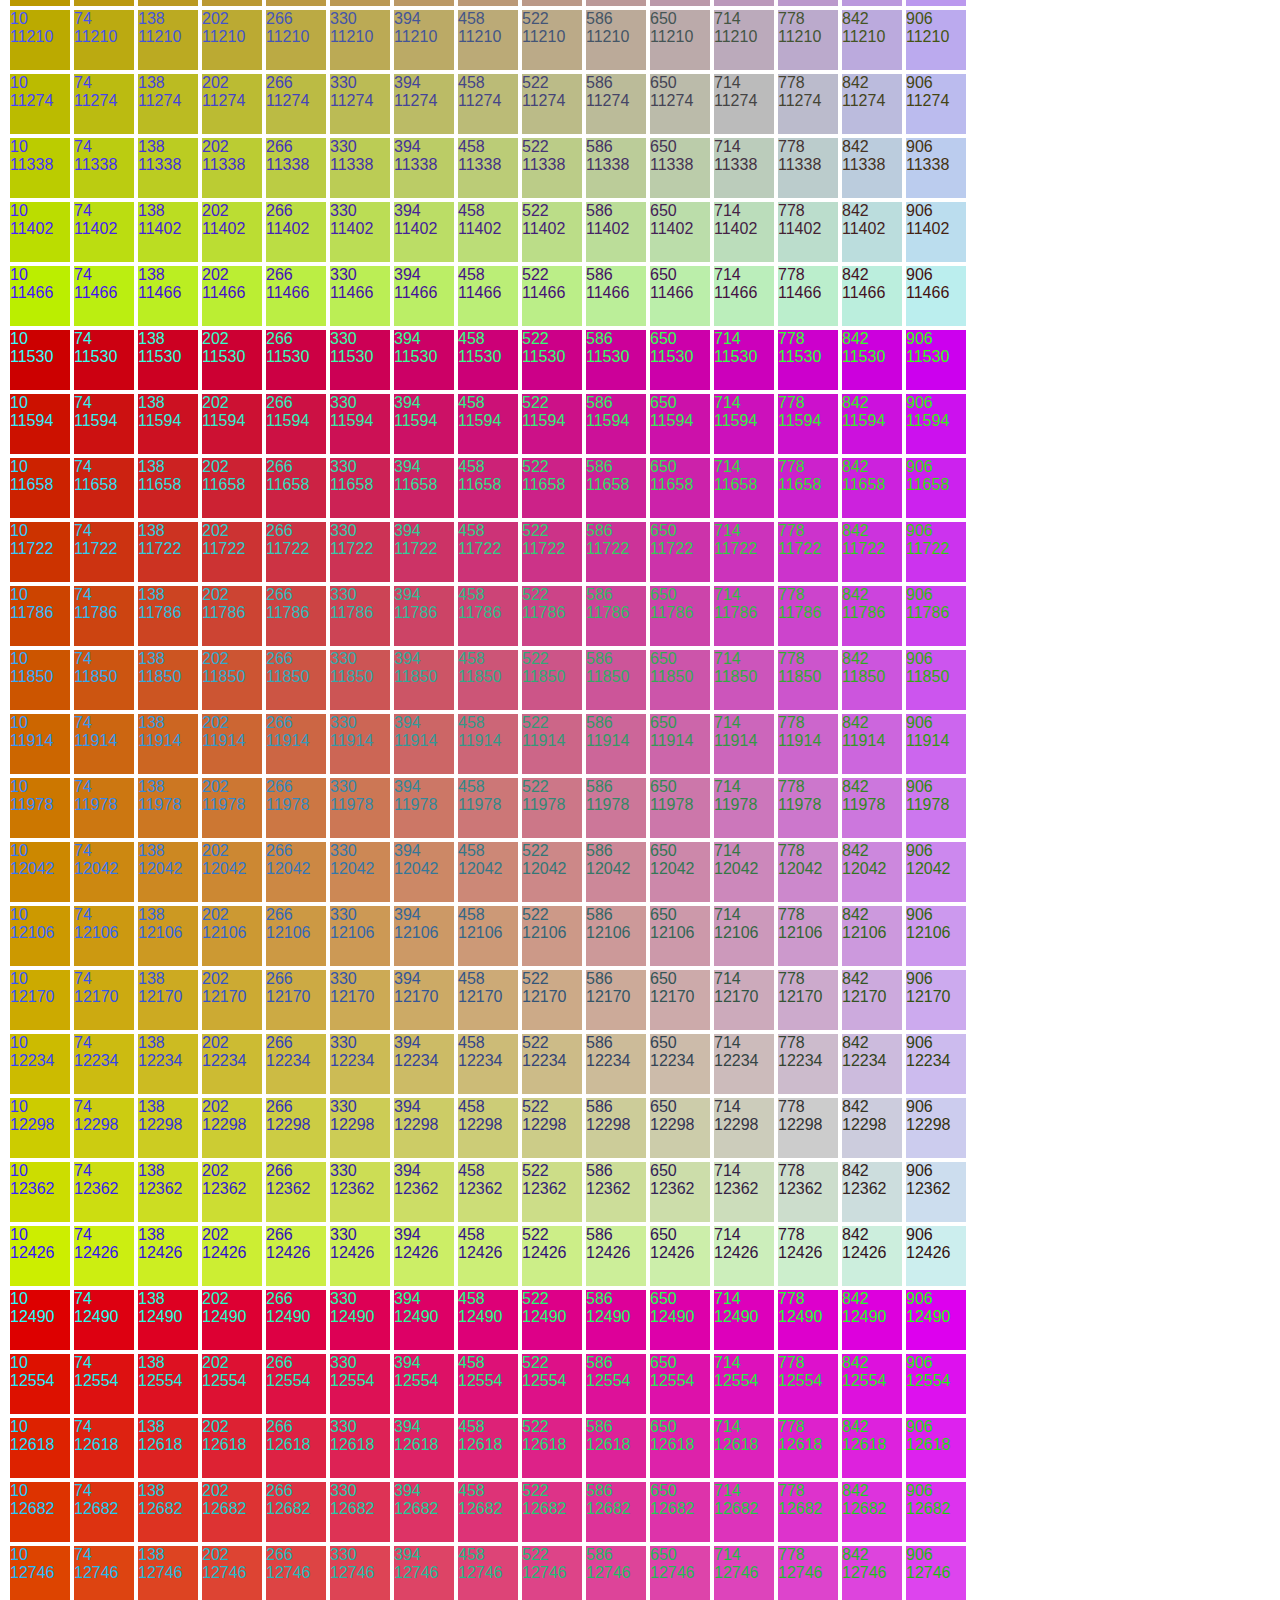
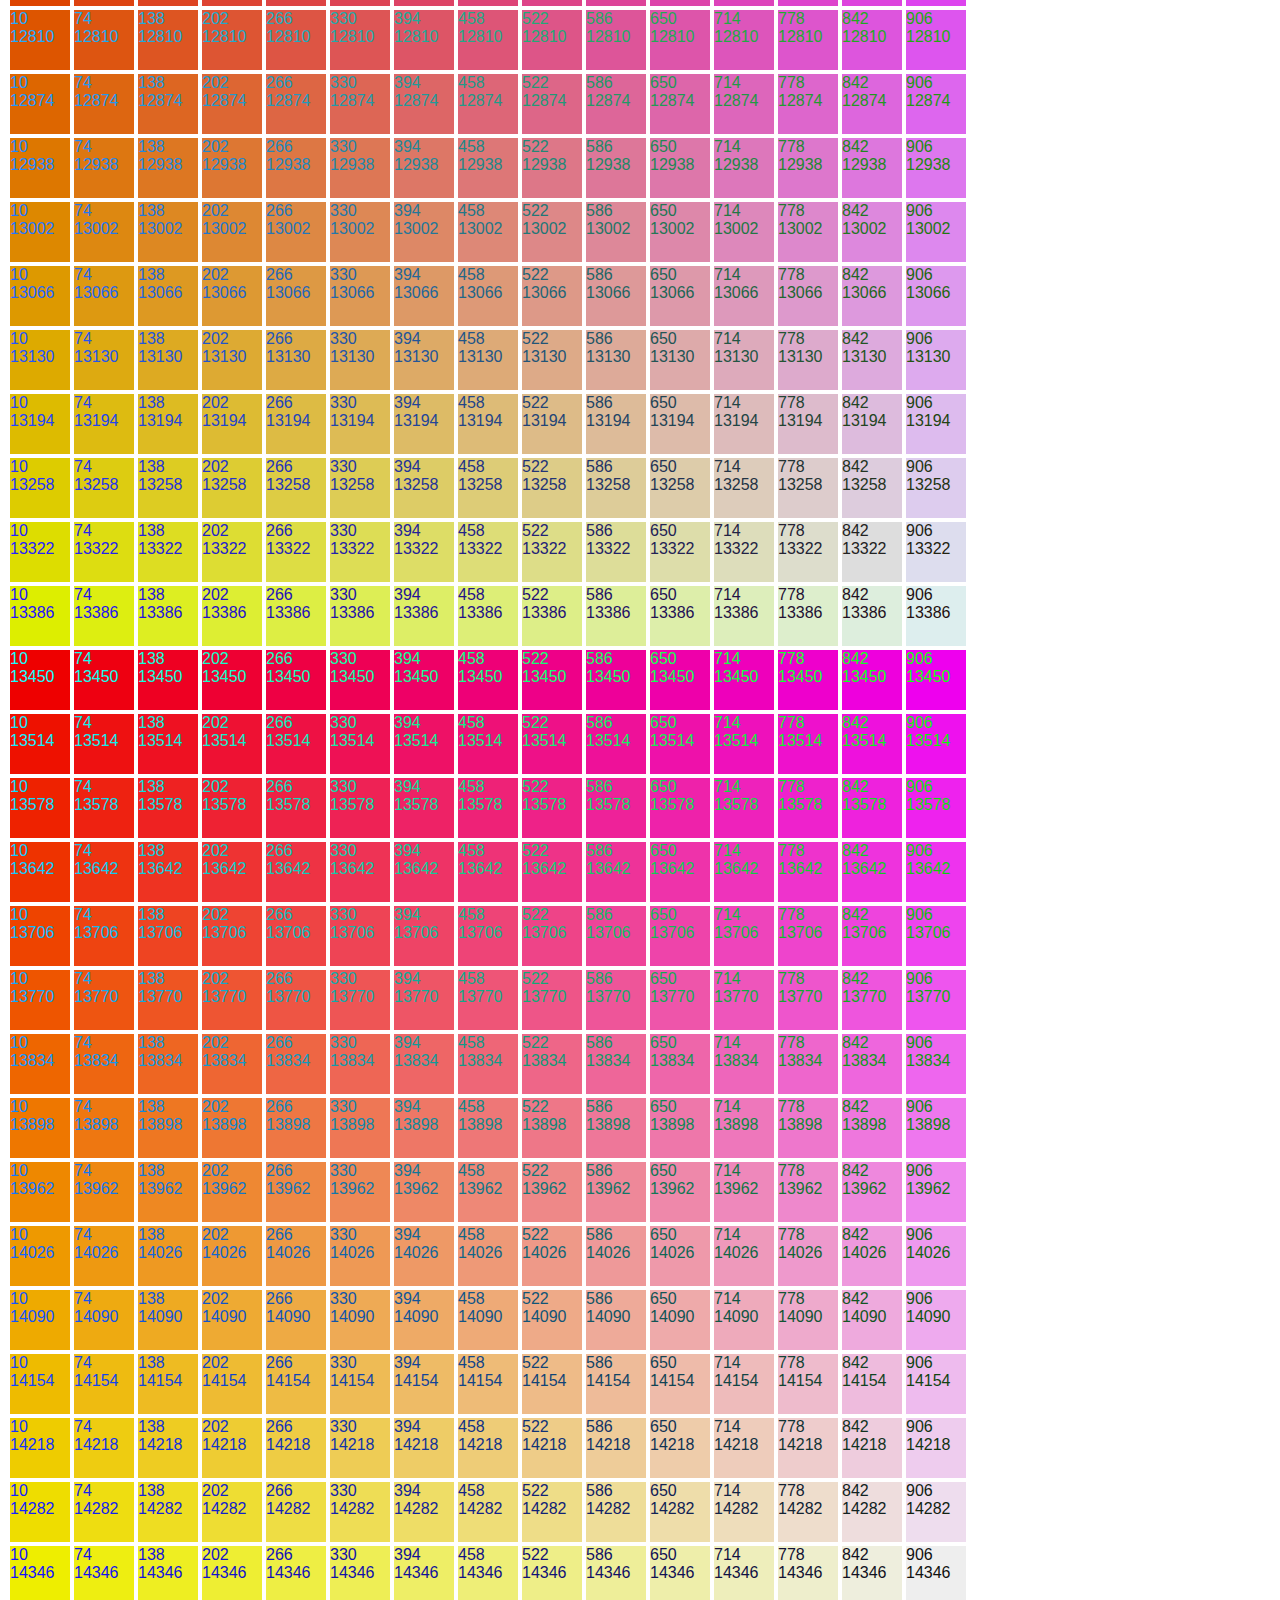
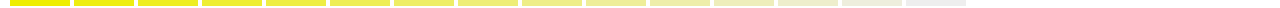
<file: Profiling/Index2.html>
﻿<!DOCTYPE html>
<html xmlns="http://www.w3.org/1999/xhtml">
<head>
    <title>Profiling</title>
    <link href="Styles/kendo.common.min.css" rel="stylesheet" />
    <link href="Styles/kendo.silver.min.css" rel="stylesheet" />
    <link href="Styles/application.css" rel="stylesheet" />
    <script src="Scripts/jquery.min.js"></script>
    <script src="Scripts/kendo.web.min.js"></script>
    <script src="Scripts/application.js"></script>
    <script src="Scripts/application2.js"></script>
</head>
<body>
    <div id="content"></div>
    <script type="text/javascript">

        $(document).ready(function () {
            var start = new Date().getTime();
            Profiler2.main.initColorDiagramm2();
            console.log((new Date().getTime() - start) + " ms");
        });
    </script>
</body>
</html>
</file>
<file: Profiling/Styles/application.css>
﻿body {
    font-family: 'Segoe UI', Verdana, Arial, Helvetica, sans-serif;
}
</file>
<file: Profiling/Styles/kendo.common.min.css>
/*
* Kendo UI Complete v2013.3.1119 (http://kendoui.com)
* Copyright 2013 Telerik AD. All rights reserved.
*
* Kendo UI Complete commercial licenses may be obtained at
* https://www.kendoui.com/purchase/license-agreement/kendo-ui-complete-commercial.aspx
* If you do not own a commercial license, this file shall be governed by the trial license terms.
*/
.fake{color:red}.k-reset{margin:0;padding:0;border:0;outline:0;text-decoration:none;font-size:100%;list-style:none}.k-floatwrap:after,.k-slider-items:after,.k-grid-toolbar:after{content:"";display:block;clear:both;visibility:hidden;height:0;overflow:hidden}.k-floatwrap,.k-slider-items,.k-grid-toolbar{display:inline-block}.k-floatwrap,.k-slider-items,.k-grid-toolbar{display:block}.prohibit-selection{-khtml-user-select:none;-webkit-user-select:none;-moz-user-select:-moz-none;-ms-user-select:none;user-select:none}.k-block,.k-button,.k-header,.k-grid-header,.k-toolbar,.k-grouping-header,.k-tooltip,.k-pager-wrap,.k-tabstrip-items .k-item,.k-link.k-state-hover,.k-textbox,.k-textbox:hover,.k-autocomplete,.k-dropdown-wrap,.k-picker-wrap,.k-numeric-wrap,.k-autocomplete.k-state-hover,.k-dropdown-wrap.k-state-hover,.k-picker-wrap.k-state-hover,.k-numeric-wrap.k-state-hover,.k-draghandle{background-repeat:repeat;background-position:0 center}.k-link:hover{text-decoration:none}.k-state-highlight>.k-link{color:inherit}.k-textbox>input,.k-input[type="text"],.k-input[type="number"],.k-textbox,.k-picker-wrap .k-input,.k-button{font-size:100%;font-family:inherit;border-style:solid;border-width:1px;-webkit-appearance:none}.k-widget,.k-block,.k-inline-block,.k-draghandle{border-style:solid;border-width:1px;-webkit-appearance:none}.k-block,.k-widget{line-height:normal;outline:0}.k-block{padding:2px}.k-button{display:inline-block;margin:0;padding:2px 7px 2px;font-family:inherit;line-height:1.66em;text-align:center;cursor:pointer;text-decoration:none}.k-ie7 .k-button{line-height:normal}a.k-button{-khtml-user-select:none;-webkit-user-select:none;-moz-user-select:-moz-none;-ms-user-select:none;user-select:none;text-decoration:none}.k-button:-moz-any(input){padding-bottom:.37em;padding-top:.37em}.k-ie7 .k-button{overflow:visible;margin-right:4px}.k-ie7 a.k-button{line-height:1.6;padding-left:7px;padding-right:7px}.k-ie7 .k-slider a.k-button{height:22px;line-height:22px;padding:0}.k-ie7 .k-button-expand{margin-left:0;margin-right:0}button.k-button::-moz-focus-inner,input.k-button::-moz-focus-inner{padding:0;border:0}a.k-button-expand{display:block}button.k-button-expand,input[type="submit"].k-button-expand,input[type="button"].k-button-expand,input[type="reset"].k-button-expand{width:100%}body .k-button-icon{padding-left:4px;padding-right:4px}.k-ie7 a.k-button-icon{padding-left:5px;padding-right:5px}.k-button-icontext{padding-right:8px;overflow:visible}.k-button-icontext .k-icon,.k-button-icontext .k-image{margin-right:.2rem;margin-left:-0.2rem;vertical-align:text-top}html body .k-button-bare{background:none!important;color:inherit;border-width:0}html body .k-button-bare.k-upload-button:hover{color:inherit}.k-link{cursor:pointer;outline:0;text-decoration:none}.k-grid-header span.k-link{cursor:default}.k-state-disabled,.k-state-disabled .k-link,.k-state-disabled .k-icon,.k-state-disabled .k-button,.k-state-disabled .k-draghandle,.k-state-disabled .k-upload-button input{cursor:default!important;outline:0}@media print{.k-state-disabled,.k-state-disabled .k-input{opacity:1!important}}.k-state-error{border-style:ridge}.k-state-empty{font-style:italic}.k-icon,.k-sprite,.k-button-group .k-tool-icon{display:inline-block;width:16px;height:16px;overflow:hidden;background-repeat:no-repeat;font-size:0;line-height:0;text-align:center}.k-ie8 .k-icon,.k-ie8 .k-sprite,.k-ie8 .k-button-group .k-tool-icon{vertical-align:middle}:root *>.k-icon,:root *>.k-sprite,:root *>.k-button-group .k-tool-icon{vertical-align:middle}.k-icon,.k-sprite{background-color:transparent}.k-ie7 .k-icon,.k-ie7 .k-sprite{text-indent:0}.k-numerictextbox .k-select .k-link span.k-i-arrow-n{background-position:0 -3px}.k-numerictextbox .k-select .k-link span.k-i-arrow-s{background-position:0 -35px}.k-state-selected .k-i-arrow-n{background-position:-16px 0}.k-link:not(.k-state-disabled):hover>.k-state-selected .k-i-arrow-n,.k-state-hover>.k-state-selected .k-i-arrow-n,.k-state-hover>*>.k-state-selected .k-i-arrow-n,.k-button:hover .k-state-selected .k-i-arrow-n,.k-textbox:hover .k-state-selected .k-i-arrow-n,.k-button:active .k-state-selected .k-i-arrow-n{background-position:-32px 0}.k-numerictextbox .k-link.k-state-selected span.k-i-arrow-n,.k-numerictextbox .k-state-hover .k-link span.k-i-arrow-n{background-position:-16px -3px}.k-state-selected .k-i-arrow-s{background-position:-16px -32px}.k-link:not(.k-state-disabled):hover>.k-state-selected .k-i-arrow-s,.k-state-hover>.k-state-selected .k-i-arrow-s,.k-state-hover>*>.k-state-selected .k-i-arrow-s,.k-button:hover .k-state-selected .k-i-arrow-s,.k-textbox:hover .k-state-selected .k-i-arrow-s,.k-button:active .k-state-selected .k-i-arrow-s{background-position:-32px -32px}.k-numerictextbox .k-link.k-state-selected span.k-i-arrow-s,.k-numerictextbox .k-state-hover .k-link span.k-i-arrow-s{background-position:-16px -35px}.k-grid-header .k-link:hover span.k-i-arrow-n{background-position:0 0}.k-grid-header .k-link:hover span.k-i-arrow-s{background-position:0 -32px}.k-group-indicator .k-link:hover span.k-si-arrow-n{background-position:0 -129px}.k-group-indicator .k-link:hover span.k-si-arrow-s{background-position:0 -159px}.k-group-indicator .k-button:hover span.k-group-delete{background-position:-32px -16px}.k-scheduler .k-scheduler-toolbar .k-nav-current .k-link .k-i-calendar{background-position:-32px -176px}.k-i-arrow-n{background-position:0 0}.k-link:not(.k-state-disabled):hover>.k-i-arrow-n,.k-state-hover>.k-i-arrow-n,.k-state-hover>*>.k-i-arrow-n,.k-button:hover .k-i-arrow-n,.k-textbox:hover .k-i-arrow-n,.k-button:active .k-i-arrow-n{background-position:-16px 0}.k-i-arrow-e{background-position:0 -16px}.k-link:not(.k-state-disabled):hover>.k-i-arrow-e,.k-state-hover>.k-i-arrow-e,.k-state-hover>*>.k-i-arrow-e,.k-button:hover .k-i-arrow-e,.k-textbox:hover .k-i-arrow-e,.k-button:active .k-i-arrow-e{background-position:-16px -16px}.k-rtl .k-i-arrow-w{background-position:0 -16px}.k-rtl .k-link:not(.k-state-disabled):hover>.k-i-arrow-w,.k-rtl .k-state-hover>.k-i-arrow-w,.k-rtl .k-state-hover>*>.k-i-arrow-w,.k-rtl .k-button:hover .k-i-arrow-w,.k-rtl .k-textbox:hover .k-i-arrow-w,.k-rtl .k-button:active .k-i-arrow-w{background-position:-16px -16px}.k-i-arrow-s{background-position:0 -32px}.k-link:not(.k-state-disabled):hover>.k-i-arrow-s,.k-state-hover>.k-i-arrow-s,.k-state-hover>*>.k-i-arrow-s,.k-button:hover .k-i-arrow-s,.k-textbox:hover .k-i-arrow-s,.k-button:active .k-i-arrow-s{background-position:-16px -32px}.k-i-arrow-w{background-position:0 -48px}.k-link:not(.k-state-disabled):hover>.k-i-arrow-w,.k-state-hover>.k-i-arrow-w,.k-state-hover>*>.k-i-arrow-w,.k-button:hover .k-i-arrow-w,.k-textbox:hover .k-i-arrow-w,.k-button:active .k-i-arrow-w{background-position:-16px -48px}.k-rtl .k-i-arrow-e{background-position:0 -48px}.k-rtl .k-link:not(.k-state-disabled):hover>.k-i-arrow-e,.k-rtl .k-state-hover>.k-i-arrow-e,.k-rtl .k-state-hover>*>.k-i-arrow-e,.k-rtl .k-button:hover .k-i-arrow-e,.k-rtl .k-textbox:hover .k-i-arrow-e,.k-rtl .k-button:active .k-i-arrow-e{background-position:-16px -48px}.k-i-seek-n{background-position:0 -64px}.k-link:not(.k-state-disabled):hover>.k-i-seek-n,.k-state-hover>.k-i-seek-n,.k-state-hover>*>.k-i-seek-n,.k-button:hover .k-i-seek-n,.k-textbox:hover .k-i-seek-n,.k-button:active .k-i-seek-n{background-position:-16px -64px}.k-i-seek-e{background-position:0 -80px}.k-link:not(.k-state-disabled):hover>.k-i-seek-e,.k-state-hover>.k-i-seek-e,.k-state-hover>*>.k-i-seek-e,.k-button:hover .k-i-seek-e,.k-textbox:hover .k-i-seek-e,.k-button:active .k-i-seek-e{background-position:-16px -80px}.k-rtl .k-i-seek-w{background-position:0 -80px}.k-rtl .k-link:not(.k-state-disabled):hover>.k-i-seek-w,.k-rtl .k-state-hover>.k-i-seek-w,.k-rtl .k-state-hover>*>.k-i-seek-w,.k-rtl .k-button:hover .k-i-seek-w,.k-rtl .k-textbox:hover .k-i-seek-w,.k-rtl .k-button:active .k-i-seek-w{background-position:-16px -80px}.k-i-seek-s{background-position:0 -96px}.k-link:not(.k-state-disabled):hover>.k-i-seek-s,.k-state-hover>.k-i-seek-s,.k-state-hover>*>.k-i-seek-s,.k-button:hover .k-i-seek-s,.k-textbox:hover .k-i-seek-s,.k-button:active .k-i-seek-s{background-position:-16px -96px}.k-i-seek-w{background-position:0 -112px}.k-link:not(.k-state-disabled):hover>.k-i-seek-w,.k-state-hover>.k-i-seek-w,.k-state-hover>*>.k-i-seek-w,.k-button:hover .k-i-seek-w,.k-textbox:hover .k-i-seek-w,.k-button:active .k-i-seek-w{background-position:-16px -112px}.k-rtl .k-i-seek-e{background-position:0 -112px}.k-rtl .k-link:not(.k-state-disabled):hover>.k-i-seek-e,.k-rtl .k-state-hover>.k-i-seek-e,.k-rtl .k-state-hover>*>.k-i-seek-e,.k-rtl .k-button:hover .k-i-seek-e,.k-rtl .k-textbox:hover .k-i-seek-e,.k-rtl .k-button:active .k-i-seek-e{background-position:-16px -112px}.k-si-arrow-n{background-position:0 -129px}.k-link:not(.k-state-disabled):hover>.k-si-arrow-n,.k-state-hover>.k-si-arrow-n,.k-state-hover>*>.k-si-arrow-n,.k-button:hover .k-si-arrow-n,.k-textbox:hover .k-si-arrow-n,.k-button:active .k-si-arrow-n{background-position:-16px -129px}.k-si-arrow-e{background-position:0 -144px}.k-link:not(.k-state-disabled):hover>.k-si-arrow-e,.k-state-hover>.k-si-arrow-e,.k-state-hover>*>.k-si-arrow-e,.k-button:hover .k-si-arrow-e,.k-textbox:hover .k-si-arrow-e,.k-button:active .k-si-arrow-e{background-position:-16px -144px}.k-si-arrow-s{background-position:0 -159px}.k-link:not(.k-state-disabled):hover>.k-si-arrow-s,.k-state-hover>.k-si-arrow-s,.k-state-hover>*>.k-si-arrow-s,.k-button:hover .k-si-arrow-s,.k-textbox:hover .k-si-arrow-s,.k-button:active .k-si-arrow-s{background-position:-16px -159px}.k-si-arrow-w{background-position:0 -176px}.k-link:not(.k-state-disabled):hover>.k-si-arrow-w,.k-state-hover>.k-si-arrow-w,.k-state-hover>*>.k-si-arrow-w,.k-button:hover .k-si-arrow-w,.k-textbox:hover .k-si-arrow-w,.k-button:active .k-si-arrow-w{background-position:-16px -176px}.k-i-arrowhead-n{background-position:0 -256px}.k-link:not(.k-state-disabled):hover>.k-i-arrowhead-n,.k-state-hover>.k-i-arrowhead-n,.k-state-hover>*>.k-i-arrowhead-n,.k-button:hover .k-i-arrowhead-n,.k-textbox:hover .k-i-arrowhead-n,.k-button:active .k-i-arrowhead-n{background-position:-16px -256px}.k-i-arrowhead-e{background-position:0 -272px}.k-link:not(.k-state-disabled):hover>.k-i-arrowhead-e,.k-state-hover>.k-i-arrowhead-e,.k-state-hover>*>.k-i-arrowhead-e,.k-button:hover .k-i-arrowhead-e,.k-textbox:hover .k-i-arrowhead-e,.k-button:active .k-i-arrowhead-e{background-position:-16px -272px}.k-i-arrowhead-s{background-position:0 -288px}.k-link:not(.k-state-disabled):hover>.k-i-arrowhead-s,.k-state-hover>.k-i-arrowhead-s,.k-state-hover>*>.k-i-arrowhead-s,.k-button:hover .k-i-arrowhead-s,.k-textbox:hover .k-i-arrowhead-s,.k-button:active .k-i-arrowhead-s{background-position:-16px -288px}.k-i-arrowhead-w{background-position:0 -304px}.k-link:not(.k-state-disabled):hover>.k-i-arrowhead-w,.k-state-hover>.k-i-arrowhead-w,.k-state-hover>*>.k-i-arrowhead-w,.k-button:hover .k-i-arrowhead-w,.k-textbox:hover .k-i-arrowhead-w,.k-button:active .k-i-arrowhead-w{background-position:-16px -304px}.k-i-expand,.k-plus,.k-plus-disabled{background-position:0 -192px}.k-link:not(.k-state-disabled):hover>.k-i-expand,.k-link:not(.k-state-disabled):hover>.k-plus,.k-link:not(.k-state-disabled):hover>.k-plus-disabled,.k-state-hover>.k-i-expand,.k-state-hover>.k-plus,.k-state-hover>.k-plus-disabled,.k-state-hover>*>.k-i-expand,.k-state-hover>*>.k-plus,.k-state-hover>*>.k-plus-disabled,.k-button:hover .k-i-expand,.k-button:hover .k-plus,.k-button:hover .k-plus-disabled,.k-textbox:hover .k-i-expand,.k-textbox:hover .k-plus,.k-textbox:hover .k-plus-disabled,.k-button:active .k-i-expand,.k-button:active .k-plus,.k-button:active .k-plus-disabled{background-position:-16px -192px}.k-i-expand-w,.k-rtl .k-i-expand,.k-rtl .k-plus,.k-rtl .k-plus-disabled{background-position:0 -208px}.k-link:not(.k-state-disabled):hover>.k-i-expand-w,.k-link:not(.k-state-disabled):hover>.k-rtl .k-i-expand,.k-link:not(.k-state-disabled):hover>.k-rtl .k-plus,.k-link:not(.k-state-disabled):hover>.k-rtl .k-plus-disabled,.k-state-hover>.k-i-expand-w,.k-state-hover>.k-rtl .k-i-expand,.k-state-hover>.k-rtl .k-plus,.k-state-hover>.k-rtl .k-plus-disabled,.k-state-hover>*>.k-i-expand-w,.k-state-hover>*>.k-rtl .k-i-expand,.k-state-hover>*>.k-rtl .k-plus,.k-state-hover>*>.k-rtl .k-plus-disabled,.k-button:hover .k-i-expand-w,.k-button:hover .k-rtl .k-i-expand,.k-button:hover .k-rtl .k-plus,.k-button:hover .k-rtl .k-plus-disabled,.k-textbox:hover .k-i-expand-w,.k-textbox:hover .k-rtl .k-i-expand,.k-textbox:hover .k-rtl .k-plus,.k-textbox:hover .k-rtl .k-plus-disabled,.k-button:active .k-i-expand-w,.k-button:active .k-rtl .k-i-expand,.k-button:active .k-rtl .k-plus,.k-button:active .k-rtl .k-plus-disabled{background-position:-16px -208px}.k-i-collapse,.k-minus,.k-minus-disabled{background-position:0 -224px}.k-link:not(.k-state-disabled):hover>.k-i-collapse,.k-link:not(.k-state-disabled):hover>.k-minus,.k-link:not(.k-state-disabled):hover>.k-minus-disabled,.k-state-hover>.k-i-collapse,.k-state-hover>.k-minus,.k-state-hover>.k-minus-disabled,.k-state-hover>*>.k-i-collapse,.k-state-hover>*>.k-minus,.k-state-hover>*>.k-minus-disabled,.k-button:hover .k-i-collapse,.k-button:hover .k-minus,.k-button:hover .k-minus-disabled,.k-textbox:hover .k-i-collapse,.k-textbox:hover .k-minus,.k-textbox:hover .k-minus-disabled,.k-button:active .k-i-collapse,.k-button:active .k-minus,.k-button:active .k-minus-disabled{background-position:-16px -224px}.k-i-collapse-w,.k-rtl .k-i-collapse,.k-rtl .k-minus,.k-rtl .k-minus-disabled{background-position:0 -240px}.k-link:not(.k-state-disabled):hover>.k-i-collapse-w,.k-link:not(.k-state-disabled):hover>.k-rtl .k-i-collapse,.k-link:not(.k-state-disabled):hover>.k-rtl .k-minus,.k-link:not(.k-state-disabled):hover>.k-rtl .k-minus-disabled,.k-state-hover>.k-i-collapse-w,.k-state-hover>.k-rtl .k-i-collapse,.k-state-hover>.k-rtl .k-minus,.k-state-hover>.k-rtl .k-minus-disabled,.k-state-hover>*>.k-i-collapse-w,.k-state-hover>*>.k-rtl .k-i-collapse,.k-state-hover>*>.k-rtl .k-minus,.k-state-hover>*>.k-rtl .k-minus-disabled,.k-button:hover .k-i-collapse-w,.k-button:hover .k-rtl .k-i-collapse,.k-button:hover .k-rtl .k-minus,.k-button:hover .k-rtl .k-minus-disabled,.k-textbox:hover .k-i-collapse-w,.k-textbox:hover .k-rtl .k-i-collapse,.k-textbox:hover .k-rtl .k-minus,.k-textbox:hover .k-rtl .k-minus-disabled,.k-button:active .k-i-collapse-w,.k-button:active .k-rtl .k-i-collapse,.k-button:active .k-rtl .k-minus,.k-button:active .k-rtl .k-minus-disabled{background-position:-16px -240px}.k-i-pencil,.k-edit{background-position:-32px 0}.k-link:not(.k-state-disabled):hover>.k-i-pencil,.k-link:not(.k-state-disabled):hover>.k-edit,.k-state-hover>.k-i-pencil,.k-state-hover>.k-edit,.k-state-hover>*>.k-i-pencil,.k-state-hover>*>.k-edit,.k-button:hover .k-i-pencil,.k-button:hover .k-edit,.k-textbox:hover .k-i-pencil,.k-textbox:hover .k-edit,.k-button:active .k-i-pencil,.k-button:active .k-edit{background-position:-48px 0}.k-i-close,.k-delete,.k-group-delete{background-position:-32px -16px}.k-link:not(.k-state-disabled):hover>.k-i-close,.k-link:not(.k-state-disabled):hover>.k-delete,.k-link:not(.k-state-disabled):hover>.k-group-delete,.k-state-hover>.k-i-close,.k-state-hover>.k-delete,.k-state-hover>.k-group-delete,.k-state-hover>*>.k-i-close,.k-state-hover>*>.k-delete,.k-state-hover>*>.k-group-delete,.k-button:hover .k-i-close,.k-button:hover .k-delete,.k-button:hover .k-group-delete,.k-textbox:hover .k-i-close,.k-textbox:hover .k-delete,.k-textbox:hover .k-group-delete,.k-button:active .k-i-close,.k-button:active .k-delete,.k-button:active .k-group-delete{background-position:-48px -16px}.k-si-close{background-position:-160px -80px}.k-link:not(.k-state-disabled):hover>.k-si-close,.k-state-hover>.k-si-close,.k-state-hover>*>.k-si-close,.k-button:hover .k-si-close,.k-textbox:hover .k-si-close,.k-button:active .k-si-close{background-position:-176px -80px}.k-multiselect .k-delete{background-position:-160px -80px}.k-multiselect .k-state-hover .k-delete{background-position:-176px -80px}.k-i-tick,.k-insert,.k-update,.k-check:checked,.k-mobile-list .k-edit-field [type=checkbox],.k-mobile-list .k-edit-field [type=radio]{background-position:-32px -32px}.k-link:not(.k-state-disabled):hover>.k-i-tick,.k-link:not(.k-state-disabled):hover>.k-insert,.k-link:not(.k-state-disabled):hover>.k-update,.k-link:not(.k-state-disabled):hover>.k-check:checked,.k-link:not(.k-state-disabled):hover>.k-mobile-list .k-edit-field [type=checkbox],.k-link:not(.k-state-disabled):hover>.k-mobile-list .k-edit-field [type=radio],.k-state-hover>.k-i-tick,.k-state-hover>.k-insert,.k-state-hover>.k-update,.k-state-hover>.k-check:checked,.k-state-hover>.k-mobile-list .k-edit-field [type=checkbox],.k-state-hover>.k-mobile-list .k-edit-field [type=radio],.k-state-hover>*>.k-i-tick,.k-state-hover>*>.k-insert,.k-state-hover>*>.k-update,.k-state-hover>*>.k-check:checked,.k-state-hover>*>.k-mobile-list .k-edit-field [type=checkbox],.k-state-hover>*>.k-mobile-list .k-edit-field [type=radio],.k-button:hover .k-i-tick,.k-button:hover .k-insert,.k-button:hover .k-update,.k-button:hover .k-check:checked,.k-button:hover .k-mobile-list .k-edit-field [type=checkbox],.k-button:hover .k-mobile-list .k-edit-field [type=radio],.k-textbox:hover .k-i-tick,.k-textbox:hover .k-insert,.k-textbox:hover .k-update,.k-textbox:hover .k-check:checked,.k-textbox:hover .k-mobile-list .k-edit-field [type=checkbox],.k-textbox:hover .k-mobile-list .k-edit-field [type=radio],.k-button:active .k-i-tick,.k-button:active .k-insert,.k-button:active .k-update,.k-button:active .k-check:checked,.k-button:active .k-mobile-list .k-edit-field [type=checkbox],.k-button:active .k-mobile-list .k-edit-field [type=radio]{background-position:-48px -32px}.k-i-cancel,.k-cancel,.k-denied{background-position:-32px -48px}.k-link:not(.k-state-disabled):hover>.k-i-cancel,.k-link:not(.k-state-disabled):hover>.k-cancel,.k-link:not(.k-state-disabled):hover>.k-denied,.k-state-hover>.k-i-cancel,.k-state-hover>.k-cancel,.k-state-hover>.k-denied,.k-state-hover>*>.k-i-cancel,.k-state-hover>*>.k-cancel,.k-state-hover>*>.k-denied,.k-button:hover .k-i-cancel,.k-button:hover .k-cancel,.k-button:hover .k-denied,.k-textbox:hover .k-i-cancel,.k-textbox:hover .k-cancel,.k-textbox:hover .k-denied,.k-button:active .k-i-cancel,.k-button:active .k-cancel,.k-button:active .k-denied{background-position:-48px -48px}.k-i-plus,.k-add{background-position:-32px -64px}.k-link:not(.k-state-disabled):hover>.k-i-plus,.k-link:not(.k-state-disabled):hover>.k-add,.k-state-hover>.k-i-plus,.k-state-hover>.k-add,.k-state-hover>*>.k-i-plus,.k-state-hover>*>.k-add,.k-button:hover .k-i-plus,.k-button:hover .k-add,.k-textbox:hover .k-i-plus,.k-textbox:hover .k-add,.k-button:active .k-i-plus,.k-button:active .k-add{background-position:-48px -64px}.k-i-funnel,.k-filter{background-position:-32px -80px}.k-link:not(.k-state-disabled):hover>.k-i-funnel,.k-link:not(.k-state-disabled):hover>.k-filter,.k-state-hover>.k-i-funnel,.k-state-hover>.k-filter,.k-state-hover>*>.k-i-funnel,.k-state-hover>*>.k-filter,.k-button:hover .k-i-funnel,.k-button:hover .k-filter,.k-textbox:hover .k-i-funnel,.k-textbox:hover .k-filter,.k-button:active .k-i-funnel,.k-button:active .k-filter{background-position:-48px -80px}.k-i-funnel-clear,.k-clear-filter{background-position:-32px -96px}.k-link:not(.k-state-disabled):hover>.k-i-funnel-clear,.k-link:not(.k-state-disabled):hover>.k-clear-filter,.k-state-hover>.k-i-funnel-clear,.k-state-hover>.k-clear-filter,.k-state-hover>*>.k-i-funnel-clear,.k-state-hover>*>.k-clear-filter,.k-button:hover .k-i-funnel-clear,.k-button:hover .k-clear-filter,.k-textbox:hover .k-i-funnel-clear,.k-textbox:hover .k-clear-filter,.k-button:active .k-i-funnel-clear,.k-button:active .k-clear-filter{background-position:-48px -96px}.k-i-refresh{background-position:-32px -112px}.k-link:not(.k-state-disabled):hover>.k-i-refresh,.k-state-hover>.k-i-refresh,.k-state-hover>*>.k-i-refresh,.k-button:hover .k-i-refresh,.k-textbox:hover .k-i-refresh,.k-button:active .k-i-refresh{background-position:-48px -112px}.k-i-exception{background-position:-160px -304px}.k-link:not(.k-state-disabled):hover>.k-i-exception,.k-state-hover>.k-i-exception,.k-state-hover>*>.k-i-exception,.k-button:hover .k-i-exception,.k-textbox:hover .k-i-exception,.k-button:active .k-i-exception{background-position:-176px -304px}.k-i-restore{background-position:-32px -128px}.k-link:not(.k-state-disabled):hover>.k-i-restore,.k-state-hover>.k-i-restore,.k-state-hover>*>.k-i-restore,.k-button:hover .k-i-restore,.k-textbox:hover .k-i-restore,.k-button:active .k-i-restore{background-position:-48px -128px}.k-i-maximize{background-position:-32px -144px}.k-link:not(.k-state-disabled):hover>.k-i-maximize,.k-state-hover>.k-i-maximize,.k-state-hover>*>.k-i-maximize,.k-button:hover .k-i-maximize,.k-textbox:hover .k-i-maximize,.k-button:active .k-i-maximize{background-position:-48px -144px}.k-i-minimize{background-position:-64px -288px}.k-link:not(.k-state-disabled):hover>.k-i-minimize,.k-state-hover>.k-i-minimize,.k-state-hover>*>.k-i-minimize,.k-button:hover .k-i-minimize,.k-textbox:hover .k-i-minimize,.k-button:active .k-i-minimize{background-position:-80px -288px}.k-i-pin{background-position:-160px -256px}.k-link:not(.k-state-disabled):hover>.k-i-pin,.k-state-hover>.k-i-pin,.k-state-hover>*>.k-i-pin,.k-button:hover .k-i-pin,.k-textbox:hover .k-i-pin,.k-button:active .k-i-pin{background-position:-176px -256px}.k-i-unpin{background-position:-160px -272px}.k-link:not(.k-state-disabled):hover>.k-i-unpin,.k-state-hover>.k-i-unpin,.k-state-hover>*>.k-i-unpin,.k-button:hover .k-i-unpin,.k-textbox:hover .k-i-unpin,.k-button:active .k-i-unpin{background-position:-176px -272px}.k-resize-se{background-position:-32px -160px}.k-link:not(.k-state-disabled):hover>.k-resize-se,.k-state-hover>.k-resize-se,.k-state-hover>*>.k-resize-se,.k-button:hover .k-resize-se,.k-textbox:hover .k-resize-se,.k-button:active .k-resize-se{background-position:-48px -160px}.k-i-calendar{background-position:-32px -176px}.k-link:not(.k-state-disabled):hover>.k-i-calendar,.k-state-hover>.k-i-calendar,.k-state-hover>*>.k-i-calendar,.k-button:hover .k-i-calendar,.k-textbox:hover .k-i-calendar,.k-button:active .k-i-calendar{background-position:-48px -176px}.k-i-clock{background-position:-32px -192px}.k-link:not(.k-state-disabled):hover>.k-i-clock,.k-state-hover>.k-i-clock,.k-state-hover>*>.k-i-clock,.k-button:hover .k-i-clock,.k-textbox:hover .k-i-clock,.k-button:active .k-i-clock{background-position:-48px -192px}.k-si-plus{background-position:-32px -208px}.k-link:not(.k-state-disabled):hover>.k-si-plus,.k-state-hover>.k-si-plus,.k-state-hover>*>.k-si-plus,.k-button:hover .k-si-plus,.k-textbox:hover .k-si-plus,.k-button:active .k-si-plus{background-position:-48px -208px}.k-si-minus{background-position:-32px -224px}.k-link:not(.k-state-disabled):hover>.k-si-minus,.k-state-hover>.k-si-minus,.k-state-hover>*>.k-si-minus,.k-button:hover .k-si-minus,.k-textbox:hover .k-si-minus,.k-button:active .k-si-minus{background-position:-48px -224px}.k-i-search{background-position:-32px -240px}.k-link:not(.k-state-disabled):hover>.k-i-search,.k-state-hover>.k-i-search,.k-state-hover>*>.k-i-search,.k-button:hover .k-i-search,.k-textbox:hover .k-i-search,.k-button:active .k-i-search{background-position:-48px -240px}.k-i-custom{background-position:-115px -113px}.k-link:not(.k-state-disabled):hover>.k-i-custom,.k-state-hover>.k-i-custom,.k-state-hover>*>.k-i-custom,.k-button:hover .k-i-custom,.k-textbox:hover .k-i-custom,.k-button:active .k-i-custom{background-position:-141px -113px}.k-editor .k-i-custom{background-position:-111px -109px}.k-viewHtml{background-position:-288px -120px}.k-i-insert-n,.k-insert-top{background-position:-160px -32px}.k-link:not(.k-state-disabled):hover>.k-i-insert-n,.k-link:not(.k-state-disabled):hover>.k-insert-top,.k-state-hover>.k-i-insert-n,.k-state-hover>.k-insert-top,.k-state-hover>*>.k-i-insert-n,.k-state-hover>*>.k-insert-top,.k-button:hover .k-i-insert-n,.k-button:hover .k-insert-top,.k-textbox:hover .k-i-insert-n,.k-textbox:hover .k-insert-top,.k-button:active .k-i-insert-n,.k-button:active .k-insert-top{background-position:-176px -32px}.k-i-insert-m,.k-insert-middle{background-position:-160px -48px}.k-link:not(.k-state-disabled):hover>.k-i-insert-m,.k-link:not(.k-state-disabled):hover>.k-insert-middle,.k-state-hover>.k-i-insert-m,.k-state-hover>.k-insert-middle,.k-state-hover>*>.k-i-insert-m,.k-state-hover>*>.k-insert-middle,.k-button:hover .k-i-insert-m,.k-button:hover .k-insert-middle,.k-textbox:hover .k-i-insert-m,.k-textbox:hover .k-insert-middle,.k-button:active .k-i-insert-m,.k-button:active .k-insert-middle{background-position:-176px -48px}.k-i-insert-s,.k-insert-bottom{background-position:-160px -64px}.k-link:not(.k-state-disabled):hover>.k-i-insert-s,.k-link:not(.k-state-disabled):hover>.k-insert-bottom,.k-state-hover>.k-i-insert-s,.k-state-hover>.k-insert-bottom,.k-state-hover>*>.k-i-insert-s,.k-state-hover>*>.k-insert-bottom,.k-button:hover .k-i-insert-s,.k-button:hover .k-insert-bottom,.k-textbox:hover .k-i-insert-s,.k-textbox:hover .k-insert-bottom,.k-button:active .k-i-insert-s,.k-button:active .k-insert-bottom{background-position:-176px -64px}.k-drop-hint{background-position:0 -326px}.k-i-note,.k-warning{background-position:-160px -240px}.k-link:not(.k-state-disabled):hover>.k-i-note,.k-link:not(.k-state-disabled):hover>.k-warning,.k-state-hover>.k-i-note,.k-state-hover>.k-warning,.k-state-hover>*>.k-i-note,.k-state-hover>*>.k-warning,.k-button:hover .k-i-note,.k-button:hover .k-warning,.k-textbox:hover .k-i-note,.k-textbox:hover .k-warning,.k-button:active .k-i-note,.k-button:active .k-warning{background-position:-176px -240px}.k-i-sort-asc{background-position:-112px -240px}.k-link:not(.k-state-disabled):hover>.k-i-sort-asc,.k-state-hover>.k-i-sort-asc,.k-state-hover>*>.k-i-sort-asc,.k-button:hover .k-i-sort-asc,.k-textbox:hover .k-i-sort-asc,.k-button:active .k-i-sort-asc{background-position:-128px -240px}.k-i-sort-desc{background-position:-112px -256px}.k-link:not(.k-state-disabled):hover>.k-i-sort-desc,.k-state-hover>.k-i-sort-desc,.k-state-hover>*>.k-i-sort-desc,.k-button:hover .k-i-sort-desc,.k-textbox:hover .k-i-sort-desc,.k-button:active .k-i-sort-desc{background-position:-128px -256px}.k-i-group{background-position:-112px -272px}.k-link:not(.k-state-disabled):hover>.k-i-group,.k-state-hover>.k-i-group,.k-state-hover>*>.k-i-group,.k-button:hover .k-i-group,.k-textbox:hover .k-i-group,.k-button:active .k-i-group{background-position:-128px -272px}.k-i-ungroup{background-position:-112px -288px}.k-link:not(.k-state-disabled):hover>.k-i-ungroup,.k-state-hover>.k-i-ungroup,.k-state-hover>*>.k-i-ungroup,.k-button:hover .k-i-ungroup,.k-textbox:hover .k-i-ungroup,.k-button:active .k-i-ungroup{background-position:-128px -288px}.k-i-columns{background-position:-112px -304px}.k-link:not(.k-state-disabled):hover>.k-i-columns,.k-state-hover>.k-i-columns,.k-state-hover>*>.k-i-columns,.k-button:hover .k-i-columns,.k-textbox:hover .k-i-columns,.k-button:active .k-i-columns{background-position:-128px -304px}.k-file{background-position:0 0}.k-link:not(.k-state-disabled):hover>.k-file,.k-state-hover>.k-file,.k-state-hover>*>.k-file,.k-button:hover .k-file,.k-textbox:hover .k-file,.k-button:active .k-file{background-position:-16px 0}.k-i-folder-add,.k-addfolder{background-position:-32px -272px}.k-link:not(.k-state-disabled):hover>.k-i-folder-add,.k-link:not(.k-state-disabled):hover>.k-addfolder,.k-state-hover>.k-i-folder-add,.k-state-hover>.k-addfolder,.k-state-hover>*>.k-i-folder-add,.k-state-hover>*>.k-addfolder,.k-button:hover .k-i-folder-add,.k-button:hover .k-addfolder,.k-textbox:hover .k-i-folder-add,.k-textbox:hover .k-addfolder,.k-button:active .k-i-folder-add,.k-button:active .k-addfolder{background-position:-48px -272px}.k-i-folder-up,.k-goup{background-position:-32px -288px}.k-link:not(.k-state-disabled):hover>.k-i-folder-up,.k-link:not(.k-state-disabled):hover>.k-goup,.k-state-hover>.k-i-folder-up,.k-state-hover>.k-goup,.k-state-hover>*>.k-i-folder-up,.k-state-hover>*>.k-goup,.k-button:hover .k-i-folder-up,.k-button:hover .k-goup,.k-textbox:hover .k-i-folder-up,.k-textbox:hover .k-goup,.k-button:active .k-i-folder-up,.k-button:active .k-goup{background-position:-48px -288px}.k-file>.k-icon{background-position:-115px -91px}.k-image{border:0}html .k-success-colored{color:#507f50;border-color:#d0dfd0;background-color:#f0fff0}html .k-info-colored{color:#50607f;border-color:#d0d9df;background-color:#f0f9ff}html .k-error-colored{color:#7f5050;border-color:#dfd0d0;background-color:#fff0f0}.k-inline-block{padding:0 2px}.k-loading,.k-loading-image{background-color:transparent;background-repeat:no-repeat;background-position:center center}.k-loading-mask,.k-loading-image,.k-loading-text{position:absolute}.k-loading-text{text-indent:-4000px;text-align:center}.k-loading-image,.k-loading-color{width:100%;height:100%}.k-loading-image{top:0;left:0;z-index:2}.k-loading-color{filter:alpha(opacity=30);opacity:.3}.k-content-frame{border:0;width:100%;height:100%}.k-pane>.k-splitter-overlay{filter:alpha(opacity=0);opacity:0;position:absolute}.k-drag-clue{position:absolute;z-index:10003;border-style:solid;border-width:1px;font-size:.9em;padding:.2em .4em;white-space:nowrap;cursor:default}.k-drag-status{margin-top:-3px;margin-right:4px;vertical-align:middle}.k-reorder-cue{position:absolute;width:1px;overflow:visible}.k-reorder-cue .k-icon{position:absolute;left:-4px;width:8px;height:4px}.k-reorder-cue .k-i-arrow-s{top:-4px;background-position:-4px -166px}.k-reorder-cue .k-i-arrow-n{bottom:-4px;background-position:-4px -134px}.k-scrollbar{position:absolute;overflow:scroll}.k-scrollbar-vertical{top:0;right:0;width:17px;height:100%;overflow-x:hidden}.k-touch-scrollbar{display:none;position:absolute;z-index:200000;height:8px;width:8px;border:1px solid #8a8a8a;background-color:#858585}@media only screen and (-webkit-min-device-pixel-ratio:2){body .k-touch-scrollbar{height:12px;width:12px;-webkit-border-radius:7px}}.k-virtual-scrollable-wrap{overflow-x:auto}div.k-window{display:inline-block;position:absolute;z-index:10001;border-style:solid;border-width:1px;padding-top:2em}.k-block>.k-header,.k-window-titlebar{position:absolute;width:100%;height:1.1em;border-bottom-style:solid;border-bottom-width:1px;margin-top:-2em;padding:.4em 0;font-size:1.2em;white-space:nowrap;min-height:16px}.k-block>.k-header{position:relative;margin:-2px 0 10px -2px;padding:.3em 2px}.k-window-title{position:absolute;left:.44em;right:.44em;overflow:hidden;cursor:default;text-overflow:ellipsis}.k-window-title .k-image{margin:0 5px 0 0;vertical-align:middle}div.k-window-titleless{padding-top:0}div.k-window-content{position:relative;z-index:-1;height:100%;padding:.58em;overflow:auto;outline:0}.k-window-content>.km-scroll-container{height:100%}.k-ie7 .k-window{padding-bottom:1.16em}.k-window-titlebar .k-window-actions{position:absolute;top:0;right:.3em;padding-top:.3em;white-space:nowrap}.k-window-titlebar .k-window-action{display:inline-block;width:16px;height:16px;padding:2px;text-decoration:none;vertical-align:middle;filter:alpha(opacity=70);opacity:.7}.k-window-titlebar .k-state-hover{border-style:solid;border-width:1px;padding:1px;filter:alpha(opacity=100);opacity:1}.k-window-action .k-icon{margin:0;vertical-align:top}.k-window .k-resize-handle{position:absolute;z-index:1;background-color:#fff;font-size:0;line-height:6px;filter:alpha(opacity=0);opacity:0;zoom:1}.k-resize-n{top:-3px;left:0;width:100%;height:6px;cursor:n-resize}.k-resize-e{top:0;right:-3px;width:6px;height:100%;cursor:e-resize}.k-resize-s{bottom:-3px;left:0;width:100%;height:6px;cursor:s-resize}.k-resize-w{top:0;left:-3px;width:6px;height:100%;cursor:w-resize}.k-resize-se{bottom:-3px;right:-3px;width:16px;height:16px;cursor:se-resize}.k-resize-sw{bottom:-3px;left:-3px;width:6px;height:6px;cursor:sw-resize}.k-resize-ne{top:-3px;right:-3px;width:6px;height:6px;cursor:ne-resize}.k-resize-nw{top:-3px;left:-3px;width:6px;height:6px;cursor:nw-resize}.k-overlay{position:fixed;top:0;left:0;z-index:10001;width:100%;height:100%;background-color:#000;filter:alpha(opacity=50);opacity:.5}.k-window .k-overlay{position:absolute;width:100%;height:100%;background-color:#fff;filter:alpha(opacity=0);opacity:0}.k-tabstrip{margin:0;padding:0;zoom:1}.k-tabstrip .k-tabstrip-items{padding:.3em .3em 0}.k-tabstrip-items .k-item,.k-panelbar .k-tabstrip-items .k-item{list-style-type:none;display:inline-block;position:relative;border-style:solid;border-width:1px 1px 0;margin:0 -1px 0 0;padding:0;vertical-align:top}.k-tabstrip-items .k-tab-on-top,.k-tabstrip-items .k-state-active,.k-panelbar .k-tabstrip-items .k-state-active{margin-bottom:-1px;padding-bottom:1px}.k-tabstrip-items .k-tab-on-top{z-index:1}.k-tabstrip-items .k-link,.k-panelbar .k-tabstrip-items .k-link{display:inline-block;border-bottom-width:0;padding:.5em .92em}.k-tabstrip-items .k-icon,.k-panelbar .k-tabstrip-items .k-icon{margin:-1px 4px 0 -3px;vertical-align:top}.k-tabstrip-items .k-item .k-image,.k-tabstrip-items .k-item .k-sprite,.k-panelbar .k-tabstrip-items .k-item .k-image,.k-panelbar .k-tabstrip-items .k-item .k-sprite{margin:-3px 3px 0 -6px;vertical-align:middle}.k-ie7 .k-tabstrip-items .k-item .k-image,.k-ie7 .k-tabstrip-items .k-item .k-sprite{margin-top:-1px;vertical-align:top}.k-tabstrip-items .k-loading{top:0;left:0;width:0;height:0;position:absolute;background:transparent;border-top:1px solid transparent;border-color:inherit;-webkit-transition:width 200ms linear;-moz-transition:width 200ms linear;-o-transition:width 200ms linear;transition:width 200ms linear}.k-tabstrip-items .k-loading.k-complete{width:100%}.k-tabstrip>.k-content,.k-panelbar .k-tabstrip>.k-content{position:static;border-style:solid;border-width:1px;margin:0 .29em .3em;padding:.3em .92em;zoom:1}.k-tabstrip>.k-content{display:none}.k-tabstrip>.k-content.km-scroll-wrapper{padding:0}.k-tabstrip>.k-content>.km-scroll-container{padding:.3em .92em}.k-panelbar{zoom:1}.k-panelbar>.k-item,.k-panel>.k-item{list-style-type:none;display:block;border-width:0;margin:0;zoom:1;-moz-border-radius:0;-webkit-border-radius:0;-o-border-radius:0;border-radius:0}.k-panelbar .k-image,.k-panelbar .k-sprite{float:left;margin-top:4px;margin-right:5px;vertical-align:middle}.k-panelbar>.k-item>.k-link,.k-panel>.k-item>.k-link{display:block;position:relative;border-bottom-style:solid;border-bottom-width:1px;padding:0 1em;line-height:2.34em;text-decoration:none;zoom:1}.k-panelbar-expand,.k-panelbar-collapse{position:absolute;top:5px;right:2px}.k-panelbar .k-panel,.k-panelbar .k-content{position:relative;border-bottom-style:solid;border-bottom-width:1px;margin:0;padding:0;zoom:1}.k-panel>.k-item>.k-link{border-bottom:0;font-size:.95em;line-height:2.2}.k-panel .k-i-arrow-n,.k-panel .k-i-arrow-s{top:4px}.k-panel .k-panel>.k-item>.k-link{padding-left:2em}.k-panelbar .k-i-seek-e .k-link{border-bottom:0}.k-panel .k-panel{border-bottom:0}.k-menu{cursor:default}.k-menu,.k-menu .k-group{list-style:none;margin:0;padding:0;zoom:1}.k-menu:after{content:'';display:block;width:99%;height:0;float:inherit;overflow:hidden}.k-menu .k-item .k-item,ul.k-menu-vertical>.k-item{display:block;float:none;border-width:0}.k-ie7 .k-menu .k-item .k-item{zoom:normal}.k-menu .k-item>.k-link>.k-icon,.k-menu .k-image,.k-menu .k-sprite{margin:-2px 4px 0 -4px;vertical-align:middle}.k-menu .k-item>.k-link>.k-icon{margin:-2px 0 0}.k-ie7 .k-menu .k-item>.k-link>.k-i-arrow-s,.k-ie7 .k-menu .k-image,.k-ie7 .k-menu .k-sprite{margin-top:0}.k-menu .k-item>.k-link{display:block;padding:.5em 1.1em .4em;line-height:1.34em;-khtml-user-select:none;-webkit-user-select:none;-moz-user-select:-moz-none;-ms-user-select:none;user-select:none}.k-menu .k-group{display:none;border-style:solid;border-width:1px;overflow:visible;white-space:nowrap}.k-menu .k-group .k-item{display:block;border-width:0}.k-menu .k-item,.k-widget.k-menu-horizontal>.k-item{position:relative;float:left;border-style:solid;border-width:0 1px 0 0;vertical-align:top;zoom:1;-webkit-box-sizing:content-box;-moz-box-sizing:content-box;box-sizing:content-box}.k-menu .k-group .k-item>.k-link{padding:.28em 1.8em .38em .9em}.k-ie7 .k-menu .k-group .k-link{width:100%}.k-menu .k-item>.k-link>.k-i-arrow-s{margin-right:-8px}.k-menu .k-item>.k-link>.k-i-arrow-e{position:absolute;top:50%;margin-top:-8px;right:2px}.k-menu .k-animation-container{border:0}.k-menu .k-animation-container,.k-menu .k-group{position:absolute;left:0}.k-menu .k-animation-container .k-animation-container,.k-menu .k-group .k-group,.k-menu-vertical .k-animation-container,.k-menu-vertical .k-group{top:0;left:0}.k-menu .k-animation-container .k-group{top:auto;left:auto;margin-left:-1px}.k-menu .k-animation-container,.k-popup .k-animation-container{margin-top:-1px;padding-left:1px}.k-ie .k-menu .k-animation-container,.k-ie .k-popup .k-animation-container{margin-top:-2px}.k-popup .k-animation-container .k-popup{margin-left:-1px}ul.k-menu .k-separator{padding:.25em 0;height:100%;width:1px;font-size:0;line-height:0;border-width:0 1px 0 0}ul.k-menu-vertical .k-separator,.k-menu .k-group .k-separator{padding:0;height:1px;width:100%;border-width:1px 0 0}.k-grid,.k-listview{position:relative;zoom:1}.k-grid table{width:100%;margin:0;border-collapse:separate;border-spacing:0;empty-cells:show;border-width:0;outline:0}.k-grid-header .k-header{text-align:left}.k-grid-header .k-header{overflow:hidden;border-style:solid;border-width:0 0 1px 1px;padding:.5em .6em .4em .6em;font-weight:normal;white-space:nowrap;text-overflow:ellipsis}.k-ie10 .k-grid-header a:active{background-color:transparent}.k-grid-header .k-header .k-link{display:block;min-height:18px;line-height:18px;margin:-0.5em -0.6em -0.4em -0.6em;padding:.5em .6em .4em .6em}.k-grid-header .k-filterable .k-link{padding-right:2.4em}.k-grid-header .k-header .k-icon{position:static}.k-grid-header .k-link>.k-icon{vertical-align:text-top}.k-grid .k-state-hover{cursor:pointer}.k-grid td{border-style:solid;border-width:0 0 0 1px;padding:.4em .6em;overflow:hidden;line-height:1.6em;vertical-align:middle;text-overflow:ellipsis}.k-grid .k-grouping-row td,.k-grid .k-hierarchy-cell{overflow:visible}.k-grid-edit-row td{text-overflow:clip}.k-grid-edit-row .k-textbox,.k-grid-edit-row .text-box{margin-top:0;margin-bottom:0}.k-grid-header-wrap,.k-grid-footer-wrap{position:relative;width:100%;overflow:hidden;border-style:solid;border-width:0 1px 0 0;zoom:1}div.k-grid-header,div.k-grid-footer{padding-right:17px;border-bottom-style:solid;border-bottom-width:1px;zoom:1}div.k-grid-header .k-header{border-bottom-width:0}.k-grid-content{position:relative;width:100%;overflow:auto;overflow-x:auto;overflow-y:scroll;zoom:1}.k-grid-content-expander{position:absolute;visibility:hidden;height:1px}@media print{.k-grid{height:auto!important}.k-grid-header{padding:0!important}.k-grid-content{overflow:visible;height:auto!important}}.k-virtual-scrollable-wrap{height:100%;overflow-y:hidden;position:relative}.k-grid-header table,.k-grid-content table,.k-grid-footer table{table-layout:fixed}.k-ie7 .k-grid-content table{width:auto}.k-grid-toolbar{border-style:solid;border-width:1px 0 0}.k-grid-header .k-header:first-child,.k-grid tbody td:first-child,.k-grid tfoot td:first-child{border-left-width:0}.k-grid-toolbar:first-child,.k-grouping-header+.k-grid-toolbar{border-width:0 0 1px}.k-footer-template td{border-style:solid;border-width:1px 0 0 1px}.k-group-footer td{border-style:solid;border-width:1px 0}.k-group-footer .k-group-cell+td{border-left-width:1px}.k-grid-footer{border-style:solid;border-width:1px 0 0}.k-grid-footer td{border-top-width:0}.k-pager-wrap{overflow:hidden;border-style:solid;border-width:1px;line-height:2.0em;padding:.333em 0 .333em .250em}.k-grid-pager{border-width:1px 0 0}.k-grid .k-pager-numbers,.k-pager-numbers .k-link,.k-pager-numbers .k-state-selected{display:inline-block;vertical-align:top;margin-right:1px}.k-pager-numbers{margin:0 2px}.k-pager-numbers .k-state-selected{vertical-align:top}.k-pager-numbers li,.k-pager-input{float:left}.k-grid .k-pager-numbers{float:left;cursor:default}.k-pager-info{float:right;padding:0 1.333em}.k-pager-numbers .k-link{text-decoration:none}.k-pager-wrap>.k-link{float:left;margin:0 .08333em;height:2em;line-height:2em;width:2em;-moz-border-radius:1.0833em;-webkit-border-radius:1.0833em;-o-border-radius:1.0833em;border-radius:1.0833em;cursor:pointer;text-align:center}.k-pager-wrap>a.k-state-disabled:hover{background:0;cursor:default}.k-pager-numbers .k-link{width:2em;text-align:center;line-height:2em;border-style:solid;border-width:1px;-moz-border-radius:1.0833em;-webkit-border-radius:1.0833em;-o-border-radius:1.0833em;border-radius:1.0833em}.k-pager-wrap>.k-link{border-style:solid;border-width:1px}.k-pager-wrap .k-pager-refresh{float:right;margin-right:.5em;border-width:0;-moz-border-radius:0;-webkit-border-radius:0;-o-border-radius:0;border-radius:0}.k-pager-numbers .k-state-selected{border-style:solid;border-width:1px;width:2em;text-align:center;-moz-border-radius:1.0833em;-webkit-border-radius:1.0833em;-o-border-radius:1.0833em;border-radius:1.0833em}.k-pager-wrap .k-textbox{width:3.333em}.k-ie7 .k-pager-wrap .k-textbox{height:1.3333em;margin-top:.16666em;display:inline}.k-pager-wrap .k-dropdown{width:4.500em}.k-pager-refresh{float:right}.k-pager-input,.k-pager-sizes{padding:0 1.4166em}.k-pager-sizes{display:inline-block;padding-top:1px}.k-pager-sizes .k-widget.k-dropdown{margin-top:-2px}.k-ie7 .k-pager-sizes{float:left}.k-pager-wrap .k-textbox,.k-pager-wrap .k-widget{margin:0 .4em 0}.k-header>.k-grid-filter,.k-header>.k-header-column-menu{float:right;margin:-0.5em -0.6em -0.4em;padding:.5em .2em .4em;position:relative;z-index:1}.k-grid .k-animation-container{position:absolute}.k-filter-menu{padding:.5em}form.k-filter-menu .k-widget,form.k-filter-menu .k-textbox{display:block}.k-filter-help-text,.k-filter-menu .k-widget,.k-filter-menu .k-textbox{margin:.19em 0 0}.k-filter-menu span.k-filter-and{width:6em;margin:.5em 0 .5em}.k-filter-menu .k-button{width:48%;margin:.5em 4% 0 0}.k-filter-menu .k-button+.k-button{margin-right:0}.k-grouping-row .k-icon{margin:-3px 4px 0 2px}.k-grouping-row p{display:inline-block;vertical-align:middle;margin-left:-0.6em;padding:0 .6em}.k-grouping-row+tr td{border-top-width:1px}.k-grouping-row .k-group-cell,.k-grouping-row+tr .k-group-cell{border-top-width:0;text-overflow:none}.k-grid .k-hierarchy-cell+td{border-left-width:0}.k-grid .k-group-col,.k-grid .k-hierarchy-col{width:27px}.k-grouping-header{border-bottom-style:solid;border-bottom-width:1px}.k-grouping-header{line-height:2}.k-grouping-dropclue{position:absolute;width:6px;height:25px;background-repeat:no-repeat;background-position:-165px -148px}.k-grouping-header .k-group-indicator{display:inline-block;border-style:solid;border-width:1px;margin:0 3px;padding:.15em .15em .15em .4em;line-height:1.5em}.k-grouping-header .k-link{display:inline-block;border-width:0;padding:0;line-height:normal;text-decoration:none}.k-grouping-header .k-button{border:0;padding:0;background:transparent;line-height:1}.k-grouping-header .k-link .k-icon{margin:0 0 0 -3px}.k-grouping-header .k-button .k-icon{margin:0 0 0 3px}.k-grouping-header a,.k-grouping-header .k-button{display:inline-block;vertical-align:middle}.k-dirty-cell:before{content:"\a0";display:inline-block;width:0;float:left}.k-ie7 .k-dirty-cell{position:relative}.k-ie7 .k-dirty{top:5px}.k-dirty{position:absolute;width:0;height:0;border-style:solid;border-width:3px;border-color:#f00 transparent transparent #f00;margin:-0.45em 0 0 -0.6em;padding:0;overflow:hidden;vertical-align:top}.k-grouping-header,.k-grid-toolbar{margin:0;padding:.22em .2em .28em;cursor:default}.k-grid .k-edit-container{padding:0}.k-edit-form{margin:0;padding:0}.k-window>div.k-popup-edit-form{padding:1em 0}.k-grid-edit-row .k-edit-form td{border-bottom-width:0}.k-edit-form-container{position:relative;width:400px}.k-edit-label,.k-edit-form-container .editor-label{float:left;clear:both;width:30%;padding:.4em 0 1em;margin-left:2%;text-align:right}.k-edit-field,.k-edit-form-container .editor-field{float:right;clear:right;width:60%;margin-right:2%;padding:0 0 .6em}.k-edit-field>input[type="checkbox"],.k-edit-field>input[type="radio"]{margin-top:.4em}.k-edit-field>input[type="checkbox"]:first-child,.k-edit-field>input[type="radio"]:first-child,.k-edit-field>label:first-child>input[type="checkbox"],.k-edit-field>.k-button:first-child{margin-left:0}.k-edit-form-container .k-edit-buttons{clear:both;text-align:right;border-width:1px 0 0;border-style:solid;position:relative;bottom:-1em;padding:.6em}.km-pane-wrapper .k-scheduler-edit-form .k-edit-buttons{clear:right;margin-right:2%;margin-left:2%;padding:0 0 .6em}.k-grid .field-validation-error{display:block}.k-grid .input-validation-error{border-style:ridge;border-color:#f00;background-color:#ffc0cb}.k-grid-toolbar .k-button{vertical-align:middle}.k-grid-actions{display:inline-block}.k-ie7 .k-grid-actions{vertical-align:bottom}.k-grid .k-button,.k-edit-form-container .k-button{margin:0 .16em}.k-grid tbody .k-button,.k-ie8 .k-grid tbody button.k-button{min-width:64px}.k-grid tbody button.k-button{min-width:78px}.k-ie7 .k-grid tbody a.k-button{min-width:62px}html body .k-grid tbody .k-button-icon{width:auto;min-width:0}.k-detail-row{position:relative}.k-grid .k-detail-cell{overflow:visible}.k-grid .k-edit-cell{padding:0 .3em;white-space:nowrap}.k-edit-cell>.k-textbox,.k-edit-cell>.k-widget,.k-grid-edit-row>td>.k-textbox,.k-grid-edit-row>td>.k-widget,.k-grid-edit-row>td>.text-box{width:100%}.k-ie7 .k-edit-cell>.text-box,.k-ie7 .k-edit-cell>.k-textbox,.k-ie7 .k-edit-cell>.k-widget,.k-ie7 .k-grid-edit-row>td>.k-textbox,.k-ie7 .k-grid-edit-row>td>.k-widget,.k-ie7 .k-grid-edit-row>td>.text-box{display:block;width:90%}html .k-edit-cell .k-tooltip,html .k-grid-edit-row .k-tooltip{width:auto;max-width:300px}.k-edit-cell input[type="checkbox"]{margin-left:.6em}.k-grid tbody td>.k-grid-delete{margin-top:-0.2em;margin-bottom:-0.2em}.k-grid-resize-indicator{position:absolute;width:2px;background-color:#aaa}.k-grid .k-resize-handle{position:absolute;height:25px;cursor:col-resize;z-index:2}.k-marquee{position:absolute}.k-marquee-color,.k-marquee-text{position:absolute;top:0;left:0;width:100%;height:100%}.k-marquee-color{filter:alpha(opacity=60);opacity:.6}.k-ie9 .k-column-menu{width:160px}.k-ie8 .k-grid-filter,.k-ie8 .k-header-column-menu{font-size:100%}.k-column-menu{min-width:160px}.k-column-menu .k-sprite{margin-right:10px}.k-column-menu>.k-menu{border-width:0}.k-columns-item .k-group{max-height:200px;overflow:auto}span.k-datepicker,span.k-timepicker,span.k-datetimepicker,span.k-colorpicker,span.k-numerictextbox,span.k-combobox,span.k-dropdown{background-image:none}.k-autocomplete,.k-combobox,.k-datepicker,.k-timepicker,.k-datetimepicker,.k-colorpicker,.k-numerictextbox,.k-dropdown,.k-selectbox,.k-textbox{position:relative;display:inline-block;width:12.4em;overflow:visible;border-width:0;vertical-align:middle}.k-filter-menu .k-combobox,.k-filter-menu .k-datepicker,.k-filter-menu .k-timepicker,.k-filter-menu .k-datetimepicker,.k-filter-menu .k-numerictextbox,.k-filter-menu .k-dropdown,.k-filter-menu .k-textbox{width:13.2em}.k-autocomplete,.k-combobox,.k-datepicker,.k-timepicker,.k-datetimepicker,.k-colorpicker,.k-numerictextbox,.k-dropdown,.k-selectbox{white-space:nowrap}.k-colorpicker{width:auto}.k-datetimepicker{width:15em}.k-autocomplete,.k-picker-wrap,.k-numeric-wrap{position:relative;cursor:default}.k-dropdown-wrap{position:relative}.k-dropdown-wrap,.k-picker-wrap,.k-numeric-wrap{display:block}.k-block,.k-widget,.k-grid,.k-slider,.k-splitter,.k-treeview,.k-panelbar,.k-content,.k-header-column-menu{outline:0;-webkit-tap-highlight-color:rgba(0,0,0,0)}.k-block,.k-slider,.k-splitbar,.k-calendar,.k-treeview,.k-pager-wrap,.k-grid-header .k-link,.k-header-column-menu{-webkit-touch-callout:none}.k-popup.k-list-container,.k-popup.k-calendar-container{-webkit-touch-callout:none;-webkit-tap-highlight-color:rgba(0,0,0,0);padding:2px;border-width:1px;border-style:solid}.k-list-container.k-state-border-down,.k-autocomplete.k-state-border-down,.k-dropdown-wrap.k-state-border-down,.k-picker-wrap.k-state-border-down,.k-numeric-wrap.k-state-border-down{border-bottom-width:0;padding-bottom:1px}.k-list-container .km-scroll-container{padding-bottom:6px}.k-textbox,.k-autocomplete,.k-dropdown-wrap,.k-picker-wrap,.k-numeric-wrap{border-width:1px;border-style:solid;padding:0 1.9em 0 0}.k-numeric-wrap.k-expand-padding{padding-right:0}.k-textbox,.k-autocomplete{padding:0}.k-textbox.k-space-left{padding-left:1.9em}.k-textbox.k-space-right{padding-right:1.9em}.k-textbox .k-icon{font-size:inherit;top:50%;margin:-8px 0 0;position:absolute}.k-space-left .k-icon{left:3px}.k-space-right .k-icon{right:3px}.k-autocomplete,.k-dropdown-wrap.k-state-focused,.k-dropdown-wrap.k-state-hover,.k-picker-wrap.k-state-focused,.k-picker-wrap.k-state-hover,.k-numeric-wrap.k-state-focused,.k-numeric-wrap.k-state-hover{-webkit-transition:box-shadow .15s ease-out;-moz-transition:box-shadow .15s ease-out;-o-transition:box-shadow .15s ease-out;transition:box-shadow .15s ease-out}.k-textbox>input,.k-picker-wrap .k-input,.k-numeric-wrap .k-input,.k-combobox .k-input{width:100%;vertical-align:top}.k-picker-wrap .k-input,.k-numeric-wrap .k-input,.k-dropdown-wrap .k-input,.k-selectbox .k-input{font-family:inherit;border-width:0;outline:0}.k-dropdown .k-input,.k-selectbox .k-input{background:transparent}.k-ie7 .k-picker-wrap .k-input,.k-ie7 .k-numeric-wrap .k-input,.k-ie7 .k-combobox .k-input{margin:-1px 0}.k-picker-wrap .k-select,.k-numeric-wrap .k-select,.k-dropdown-wrap .k-select{position:absolute;top:0;right:0;display:inline-block;vertical-align:top;text-decoration:none}.k-combobox .k-select,.k-picker-wrap .k-select,.k-numeric-wrap .k-select{border-style:solid;border-width:0 0 0 1px;border-color:inherit}span.k-datetimepicker .k-select,span.k-datetimepicker .k-select+.k-select{right:0}.k-textbox>input,.k-autocomplete .k-input{display:block}.k-dropdown .k-select,.k-selectbox .k-select{overflow:hidden;border:0;text-decoration:none;font:inherit;color:inherit}.k-dropdown .k-input,.k-selectbox .k-input{display:block;overflow:hidden;text-overflow:ellipsis}.k-textbox>input,.k-autocomplete .k-input,.k-picker-wrap .k-input,.k-numeric-wrap .k-input,.k-dropdown-wrap .k-input,.k-selectbox .k-input{height:1.65em;line-height:1.65em;padding:.177em 0;text-indent:.33em;border:0;margin:0}.k-ie7 .k-autocomplete .k-input,.k-ie7 .k-picker-wrap .k-input,.k-ie7 .k-numeric-wrap .k-input,.k-ie7 .k-dropdown-wrap .k-input,.k-ie7 .k-selectbox .k-input{text-indent:0}.k-picker-wrap .k-select,.k-numeric-wrap .k-select,.k-dropdown-wrap .k-select{min-height:1.65em;line-height:2em;vertical-align:middle;-moz-box-sizing:border-box;text-align:center;width:1.9em;height:100%}.k-numeric-wrap .k-select{padding:0}body .k-datetimepicker .k-select{-moz-border-radius:0;-webkit-border-radius:0;-o-border-radius:0;border-radius:0}.k-ie7 .k-picker-wrap .k-icon,.k-ie7 .k-dropdown-wrap .k-icon{line-height:2em;font-size:1em;padding-top:16px;height:0}.k-combobox .k-icon,.k-dropdown,.k-selectbox .k-icon{cursor:pointer}.k-popup{border-style:solid;border-width:1px}.k-popup .k-item{cursor:default}.k-popup .k-calendar{border:0}.k-list{height:100%}.k-popup .k-list .k-item{padding:1px 5px 1px 5px;line-height:1.8em;min-height:1.8em}.k-popup .k-list .k-state-hover,.k-popup .k-list .k-state-focused,.k-popup .k-list .k-state-selected{padding:0 4px;border-width:1px;border-style:solid}.k-multiselect-wrap{position:relative;border-width:0;border-style:solid;border-radius:4px;border-color:#c5c5c5;background-color:#FFF;min-height:2.04em}.k-multiselect-wrap .k-input{background-color:transparent;height:1.31em;line-height:1.31em;padding:.18em 0;text-indent:.33em;border:0;margin:1px 0 0;float:left}.k-multiselect-wrap li{margin:1px 0 1px 1px;padding:.1em .15em .1em .4em;line-height:1.5em;float:left}.k-autocomplete .k-loading,.k-multiselect .k-loading{position:absolute;right:3px;bottom:4px}.k-multiselect .k-loading-hidden{visibility:hidden}.k-calendar{position:relative;display:inline-block;width:16.917em;overflow:hidden}.k-calendar td,.k-calendar .k-link{text-decoration:none}.k-calendar .k-action-link{text-decoration:underline}.k-calendar .k-header,.k-calendar .k-footer{position:relative;text-align:center;zoom:1}.k-widget.k-calendar .k-nav-prev,.k-widget.k-calendar .k-nav-next{position:absolute;top:.16666em;line-height:1.8333em;height:1.8333em}.k-widget.k-calendar .k-nav-prev{left:1%}.k-widget.k-calendar .k-nav-next{right:1%}.k-calendar .k-content{float:left;border-spacing:0;width:100%;height:14.167em;border-width:0;margin:0;table-layout:fixed;text-align:right;outline:0}.k-calendar .k-animation-container .k-content{height:100%}.k-widget.k-calendar .k-nav-fast{display:inline-block;width:75%;height:1.8333em;line-height:1.8333em;margin:.16666em -0.08333em .3333em 0}.k-calendar .k-header .k-icon{vertical-align:middle}.k-calendar .k-header .k-link.k-nav-prev,.k-calendar .k-header .k-link.k-nav-next{height:1.8333em;width:1.8333em}.k-calendar th{border-bottom-style:solid;border-bottom-width:1px;padding:.4em .45em .4em .1em;font-weight:normal;cursor:default}.k-calendar td{padding:.08333em;cursor:pointer}.k-calendar .k-state-focus{border-style:dotted;border-width:.08333em;padding:0}.k-calendar .k-content .k-link{display:block;overflow:hidden;min-height:1.8333em;line-height:1.8333em;padding:0 .45em 0 .1em}.k-calendar .k-meta-view .k-link{padding:.25em 0 .3em;text-align:center}.k-calendar .k-footer{clear:both;padding:.5em 0}.k-calendar .k-nav-today:hover{text-decoration:underline}.k-datetimepicker .k-picker-wrap{padding-right:3.8em}.k-datetimepicker .k-select{width:3.8em}.k-datetimepicker .k-picker-wrap .k-icon{margin:0 2px}.k-picker-wrap .k-icon{cursor:pointer}.k-button,.k-textbox,.k-timepicker,.k-datepicker,.k-datetimepicker{display:inline-block;vertical-align:middle}.k-picker-wrap .k-input{margin:0}.k-time-popup .k-item{padding:1px 3px}div.k-treeview{border-width:0;background:0;overflow:auto;white-space:nowrap}.k-treeview .k-item{display:block;border-width:0;margin:0;padding:0 0 0 16px}.k-treeview>.k-group,.k-treeview .k-item>.k-group,.k-treeview .k-content{margin:0;padding:0;background:0;list-style-type:none;position:relative}.k-treeview .k-icon,.k-treeview .k-image,.k-treeview .k-sprite,.k-treeview .k-checkbox,.k-treeview .k-in{display:inline-block;vertical-align:top}.k-treeview .k-icon,.k-treeview .k-in{vertical-align:middle}.k-treeview .k-request-retry{vertical-align:baseline}.k-treeview .k-plus,.k-treeview .k-minus,.k-treeview .k-plus-disabled,.k-treeview .k-minus-disabled{margin-top:.25em;margin-left:-16px;cursor:pointer}.k-treeview .k-plus-disabled,.k-treeview .k-minus-disabled{cursor:default}.k-treeview .k-sprite,.k-treeview .k-image{margin-right:3px}.k-treeview .k-in{margin:.08333em 0 .08333em .16666em;padding:.16666em .3333em .16666em .25em;line-height:1.3333em;text-decoration:none;border-style:solid;border-width:1px}.k-treeview span.k-in{cursor:default}.k-treeview .k-drop-hint{position:absolute;z-index:10000;visibility:hidden;width:80px;height:5px;margin-top:-3px;background-color:transparent;background-repeat:no-repeat}.k-input{padding:.25em 0}.k-input,.k-textbox>input{outline:0;-webkit-tap-highlight-color:rgba(0,0,0,0)}.k-textbox{outline:0;padding:2px .3em;line-height:1.6em}input.k-textbox{height:2.13em;text-indent:.33em}.k-ie input.k-textbox{text-indent:.165em}.k-ff input.k-textbox{height:2.17em}.k-ie7 input.k-textbox{line-height:1.72em;height:1.72em;text-indent:.33em}textarea.k-textbox{height:auto}.k-ie7 .k-textbox{padding:1px 0;text-indent:0}span.k-numerictextbox{background-color:transparent}.k-numerictextbox .k-input{margin:0}.k-numerictextbox .k-link{display:block;height:1em;line-height:1em;vertical-align:middle;border-width:0;padding:0}.k-numerictextbox .k-icon{height:11px}.k-numeric-wrap .k-input::-webkit-inner-spin-button{-webkit-appearance:none}.k-colorpicker .k-picker-wrap{line-height:2em}.k-colorpicker .k-selected-color{vertical-align:top;line-height:0;display:inline-block;height:2em;width:2em}.k-colorpicker .k-tool-icon{position:relative;top:-2px;display:inline-block;padding:3px 3px 2px;font-size:0;line-height:0;margin-right:3px;margin-left:2px;margin-bottom:3px;background-repeat:no-repeat;vertical-align:middle;width:16px;height:16px}.k-colorpicker .k-tool-icon .k-selected-color{display:block;height:3px;width:16px;position:absolute;left:3px;bottom:-3px;border-radius:0!important}.k-colorpicker .k-icon{cursor:pointer}.k-disabled-overlay{position:absolute;left:0;top:0;width:100%;height:100%;background-color:#fff;opacity:.5;filter:alpha(opacity=50)}.k-colorpalette{position:relative;line-height:0;border-width:0;display:inline-block}.k-colorpalette .k-palette{border-collapse:collapse;position:relative;width:100%;height:100%}.k-colorpalette .k-item{width:14px;height:14px;overflow:hidden}.k-colorpalette .k-item.k-state-selected{z-index:100;background:transparent;box-shadow:0 1px 4px #000,inset 0 0 3px #fff;position:relative}.k-flatcolorpicker{display:inline-block;width:250px;padding-bottom:5px}div.k-flatcolorpicker{background-color:transparent;background-image:none}.k-flatcolorpicker .k-selected-color{background-image:url("textures/transtexture.png");background-position:50% 50%;text-align:right}.k-flatcolorpicker .k-selected-color input.k-color-value{font-family:Consolas,"Ubuntu Mono","Lucida Console","Courier New",monospace;padding:.75em .3em .65em 1em;border:0;margin:0;width:70%}.k-flatcolorpicker .k-hsv-rectangle{position:relative;-khtml-user-select:none;-webkit-user-select:none;-moz-user-select:-moz-none;-ms-user-select:none;user-select:none;-ms-touch-action:pinch-zoom double-tap-zoom}.k-flatcolorpicker .k-hsv-rectangle .k-draghandle{cursor:pointer;position:absolute;z-index:10;left:50%;top:50%;width:8px;height:8px;border:1px solid #eee;margin-left:-5px;margin-top:-5px;-moz-border-radius:6px;-webkit-border-radius:6px;-o-border-radius:6px;border-radius:6px;-webkit-box-shadow:0 1px 2px #444;box-shadow:0 1px 2px #444;background:transparent}.k-flatcolorpicker .k-hsv-rectangle .k-draghandle:hover,.k-flatcolorpicker .k-hsv-rectangle .k-draghandle:focus{background:transparent;border-color:#fff;-webkit-box-shadow:0 1px 5px #000;box-shadow:0 1px 5px #000}.k-flatcolorpicker .k-hsv-rectangle.k-dragging,.k-flatcolorpicker .k-hsv-rectangle.k-dragging *{cursor:none}.k-flatcolorpicker .k-slider-horizontal{height:20px;width:90%;margin:0 5%}.k-flatcolorpicker .k-slider-horizontal .k-slider-track{-webkit-box-shadow:0 1px 0 #fff,0 -1px 0 #999;box-shadow:0 1px 0 #fff,0 -1px 0 #999}.k-flatcolorpicker .k-hue-slider,.k-flatcolorpicker .k-transparency-slider{display:block}.k-flatcolorpicker .k-hue-slider .k-slider-selection,.k-flatcolorpicker .k-transparency-slider .k-slider-selection{background:transparent}.k-flatcolorpicker .k-hue-slider .k-draghandle,.k-flatcolorpicker .k-transparency-slider .k-draghandle{background:transparent;border:3px solid #eee;margin-top:1px;height:8px;width:8px;-webkit-box-shadow:0 1px 4px #444;box-shadow:0 1px 4px #444}.k-flatcolorpicker .k-hue-slider .k-draghandle:hover,.k-flatcolorpicker .k-transparency-slider .k-draghandle:hover,.k-flatcolorpicker .k-hue-slider .k-draghandle:focus,.k-flatcolorpicker .k-transparency-slider .k-draghandle:focus{background:transparent;border-color:#fff;-webkit-box-shadow:0 1px 5px #000;box-shadow:0 1px 5px #000;border-width:2px;padding:1px}.k-flatcolorpicker .k-hue-slider .k-slider-track{background:-moz-linear-gradient(left,#f00 0,#ff0 16%,#0f0 33%,#0ff 50%,#00f 67%,#f0f 84%,#ff0004 100%);background:-webkit-gradient(linear,left top,right top,color-stop(0%,#f00),color-stop(16%,#ff0),color-stop(33%,#0f0),color-stop(50%,#0ff),color-stop(67%,#00f),color-stop(84%,#f0f),color-stop(100%,#ff0004));background:-webkit-linear-gradient(left,#f00 0,#ff0 16%,#0f0 33%,#0ff 50%,#00f 67%,#f0f 84%,#ff0004 100%);background:-o-linear-gradient(left,#f00 0,#ff0 16%,#0f0 33%,#0ff 50%,#00f 67%,#f0f 84%,#ff0004 100%);background:-ms-linear-gradient(left,#f00 0,#ff0 16%,#0f0 33%,#0ff 50%,#00f 67%,#f0f 84%,#ff0004 100%);background:-left-linear-gradient(left,#f00 0,#ff0 16%,#0f0 33%,#0ff 50%,#00f 67%,#f0f 84%,#ff0004 100%)}.k-flatcolorpicker .k-transparency-slider .k-slider-track{background-image:url("textures/transparency.png");background-size:100% auto;background-position:100% 50%;background-repeat:no-repeat}.k-flatcolorpicker .k-controls{margin-top:10px;margin-bottom:5px;text-align:center;font-size:90%}.k-flatcolorpicker .k-controls .k-button{width:6em}.k-flatcolorpicker .k-hsv-gradient{background:-moz-linear-gradient(top,rgba(0,0,0,0) 0,#000 100%),-moz-linear-gradient(left,#fff 0,rgba(255,255,255,0) 100%);background:-webkit-gradient(linear,left top,left bottom,color-stop(0%,rgba(0,0,0,0)),color-stop(100%,#000)),-webkit-gradient(linear,left top,right top,color-stop(0%,#fff),color-stop(100%,rgba(255,255,255,0)));background:-webkit-linear-gradient(top,rgba(0,0,0,0) 0,#000 100%),-webkit-linear-gradient(left,#fff 0,rgba(255,255,255,0) 100%);background:-o-linear-gradient(top,rgba(0,0,0,0) 0,#000 100%),-o-linear-gradient(left,#fff 0,rgba(255,255,255,0) 100%);background:-ms-linear-gradient(top,rgba(0,0,0,0) 0,#000 100%),-ms-linear-gradient(left,#fff 0,rgba(255,255,255,0) 100%);background:-top-linear-gradient(top,rgba(0,0,0,0) 0,#000 100%),-left-linear-gradient(left,#fff 0,rgba(255,255,255,0) 100%);height:180px;margin-bottom:5px}.k-ie9 .k-flatcolorpicker .k-hue-slider .k-slider-track{background:url([data-uri])}.k-ie9 .k-flatcolorpicker .k-hsv-gradient{background:url([data-uri]),url([data-uri])}.k-ie7 .k-flatcolorpicker .k-hue-slider .k-slider-track,.k-ie8 .k-flatcolorpicker .k-hue-slider .k-slider-track{background:url("textures/hue.png") repeat 0 50%}.k-ie7 .k-flatcolorpicker .k-transparency-slider .k-slider-track,.k-ie8 .k-flatcolorpicker .k-transparency-slider .k-slider-track{background:url("textures/transparency.png") repeat 0 50%}.k-ie7 .k-flatcolorpicker .k-hsv-gradient,.k-ie8 .k-flatcolorpicker .k-hsv-gradient{filter:progid:DXImageTransform.Microsoft.gradient(startColorstr='#ffffffff',endColorstr='#00ffffff',GradientType=1) progid:DXImageTransform.Microsoft.gradient(startColorstr='#00000000',endColorstr='#ff000000',GradientType=0)}table.k-editor{width:100%;height:250px;table-layout:fixed;border-style:solid;border-width:1px;border-collapse:separate;border-spacing:4px;font-size:100%;vertical-align:top}.k-editor-inline{border-width:2px;padding:.3em .5em}.k-editortoolbar-dragHandle{cursor:move;padding-left:0;padding-right:3px}.k-editor .k-editor-toolbar-wrap{border:0;padding:0}.k-editor-toolbar{margin:0;padding:.1em 0;list-style-type:none;line-height:1.3em;cursor:default}.k-editor-toolbar li{display:inline;vertical-align:middle}.k-webkit .k-editor-toolbar,.k-ff .k-editor-toolbar,.k-ie9 .k-editor-toolbar{padding:0}.k-webkit .k-editor-toolbar li,.k-ff .k-editor-toolbar li,.k-ie9 .k-editor-toolbar li,.k-ie10 .k-editor-toolbar li{display:inline-block;padding:.1em 0}.k-editor-toolbar .k-editor-widget,.k-editor-toolbar>li{margin-right:6px}.k-editor-toolbar .k-editor-dropdown{position:relative}.k-select-overlay{-webkit-appearance:none;opacity:0;z-index:11000;top:0;left:0;position:absolute;height:26px;width:100%;margin:-4px 0 0}.k-editor-toolbar .k-separator{position:relative;top:1px;border-style:solid;border-width:0 1px 0 0;margin:0 .3em 0 .1em;padding:0 0 0 1px;font-size:1.3em}.k-editor-toolbar .k-break{display:block;height:1px;font-size:0;line-height:0}.k-editor-toolbar .k-dropdown,.k-editor-toolbar .k-combobox,.k-editor-toolbar .k-selectbox,.k-editor-toolbar .k-colorpicker{vertical-align:middle}.k-button-group{white-space:nowrap}.k-button-group .k-tool{display:inline-block;vertical-align:middle;margin:1px 0;width:24px;height:24px;line-height:24px}.k-button-group .k-tool-icon{width:24px;height:24px;vertical-align:middle}.k-i-move{background-position:-160px -288px}.k-bold{background-position:-240px 0}.k-state-hover .k-bold,.k-state-selected .k-bold{background-position:-264px 0}.k-italic{background-position:-240px -24px}.k-state-hover .k-italic,.k-state-selected .k-italic{background-position:-264px -24px}.k-underline{background-position:-240px -48px}.k-state-hover .k-underline,.k-state-selected .k-underline{background-position:-264px -48px}.k-strikethrough{background-position:-240px -72px}.k-state-hover .k-strikethrough,.k-state-selected .k-strikethrough{background-position:-264px -72px}.k-foreColor{background-position:-240px -96px}.k-state-hover .k-foreColor,.k-state-selected .k-foreColor{background-position:-264px -96px}.k-backColor{background-position:-240px -120px}.k-state-hover .k-backColor,.k-state-selected .k-backColor{background-position:-264px -120px}.k-colorpicker .k-foreColor{background-position:-240px -96px}.k-colorpicker .k-backColor{background-position:-240px -120px}.k-justifyLeft{background-position:-240px -144px}.k-state-hover .k-justifyLeft,.k-state-selected .k-justifyLeft{background-position:-264px -144px}.k-justifyCenter{background-position:-240px -168px}.k-state-hover .k-justifyCenter,.k-state-selected .k-justifyCenter{background-position:-264px -168px}.k-justifyRight{background-position:-240px -192px}.k-state-hover .k-justifyRight,.k-state-selected .k-justifyRight{background-position:-264px -192px}.k-justifyFull{background-position:-240px -216px}.k-state-hover .k-justifyFull,.k-state-selected .k-justifyFull{background-position:-264px -216px}.k-insertUnorderedList{background-position:-240px -264px}.k-state-hover .k-insertUnorderedList,.k-state-selected .k-insertUnorderedList{background-position:-264px -264px}.k-insertOrderedList{background-position:-240px -288px}.k-state-hover .k-insertOrderedList,.k-state-selected .k-insertOrderedList{background-position:-264px -288px}.k-indent,.k-rtl .k-outdent{background-position:-288px 0}.k-state-hover .k-indent,.k-state-hover .k-rtl .k-outdent,.k-state-selected .k-indent,.k-state-selected .k-rtl .k-outdent{background-position:-312px 0}.k-outdent,.k-rtl .k-indent{background-position:-288px -24px}.k-state-hover .k-outdent,.k-state-hover .k-rtl .k-indent,.k-state-selected .k-outdent,.k-state-selected .k-rtl .k-indent{background-position:-312px -24px}.k-createLink{background-position:-288px -48px}.k-state-hover .k-createLink,.k-state-selected .k-createLink{background-position:-312px -48px}.k-unlink{background-position:-288px -72px}.k-state-hover .k-unlink,.k-state-selected .k-unlink{background-position:-312px -72px}.k-insertImage{background-position:-288px -96px}.k-state-hover .k-insertImage,.k-state-selected .k-insertImage{background-position:-312px -96px}.k-subscript{background-position:-288px -144px}.k-state-hover .k-subscript,.k-state-selected .k-subscript{background-position:-312px -144px}.k-superscript{background-position:-288px -168px}.k-state-hover .k-superscript,.k-state-selected .k-superscript{background-position:-312px -168px}.k-createTable{background-position:-192px 0}.k-state-hover .k-createTable,.k-state-selected .k-createTable{background-position:-216px 0}.k-addColumnLeft{background-position:-192px -24px}.k-state-hover .k-addColumnLeft,.k-state-selected .k-addColumnLeft{background-position:-216px -24px}.k-addColumnRight{background-position:-192px -48px}.k-state-hover .k-addColumnRight,.k-state-selected .k-addColumnRight{background-position:-216px -48px}.k-addRowAbove{background-position:-192px -72px}.k-state-hover .k-addRowAbove,.k-state-selected .k-addRowAbove{background-position:-216px -72px}.k-addRowBelow{background-position:-192px -96px}.k-state-hover .k-addRowBelow,.k-state-selected .k-addRowBelow{background-position:-216px -96px}.k-deleteRow{background-position:-192px -120px}.k-state-hover .k-deleteRow,.k-state-selected .k-deleteRow{background-position:-216px -120px}.k-deleteColumn{background-position:-192px -144px}.k-state-hover .k-deleteColumn,.k-state-selected .k-deleteColumn{background-position:-216px -144px}.k-mergeCells{background-position:-192px -168px}.k-state-hover .k-mergeCells,.k-state-selected .k-mergeCells{background-position:-216px -168px}.k-fontName{width:110px}.k-fontSize{width:124px}.k-formatBlock{width:147px}.k-editortoolbar-dragHandle{float:left;margin:1px 0 0}.k-editor-toolbar .k-button-group{padding:1px}.k-editor .k-editor-toolbar .k-row-break{display:block;height:0;font-size:0;line-height:0}.k-button-group .k-tool{border-style:solid;border-width:1px;margin-right:-1px}.k-button-group .k-tool.k-state-hover,.k-button-group .k-tool:focus{position:relative;z-index:1}.k-rtl .k-button-group .k-tool{border-style:solid;border-width:1px}.k-button-group .k-tool.k-group-end{border-right-width:1px}.k-rtl .k-button-group .k-tool.k-group-end{border-left-width:1px}.k-button-group .k-state-disabled{display:none}.k-button-group .k-state-hover,.k-button-group .k-state-active{vertical-align:middle}.k-button-group .k-state-disabled{filter:alpha(opacity=30);opacity:.3}.k-editor .k-editable-area{width:100%;height:100%;border-style:solid;border-width:1px;outline:0}.k-editor .k-content{display:block;width:100%;height:100%;border:0;margin:0;padding:0}.k-editor .k-tool{outline:0}.k-editor iframe.k-content{display:inline;vertical-align:top}.k-editor .k-raw-content{border:0;margin:0;padding:0}.k-editor .k-raw-content,.k-editor-dialog .k-editor-textarea{font-size:inherit;font-family:consolas,"courier new",monospace}.k-editor-dialog{padding:1em;width:400px}.k-editor-dialog .k-edit-label{width:25%}.k-editor-dialog .k-edit-field{width:66%}.k-editor-dialog .k-edit-field .k-textbox{width:96%}.k-editor-dialog .k-edit-field .k-checkbox{margin:0 .4em 0 0}.k-viewhtml-dialog{width:auto}.k-imagebrowser-dialog{width:740px}.k-imagebrowser-dialog .k-imagebrowser{margin:0 1em 0}.k-imagebrowser-dialog .k-edit-label{width:13%}.k-imagebrowser-dialog .k-edit-field{width:81%}.k-imagebrowser-dialog .k-edit-field .k-textbox{width:50%}.k-form-text-row,.k-form-checkbox-row{padding-bottom:.3em}.k-form-text-row input{margin-right:1em}.k-form-text-row label{display:inline-block;width:7em;padding-right:.5em;text-align:right}.k-form-checkbox-row input{margin-left:7.5em;padding:0;font-size:inherit}.k-form-checkbox-row label{padding-left:.3em}.k-form-checkbox-row input,.k-form-checkbox-row label,.k-form-text-row label.k-form-text-row input,.k-form-text-row select{vertical-align:middle}.k-form-text-row input,.k-form-text-row select{width:20em}.k-editor-dialog .k-form-text-row label,.k-editor-dialog .k-button{display:inline-block}.k-editor-dialog .k-editor-textarea{width:600px;height:350px;padding:.2em .2em .2em .4em;border-width:1px;border-style:solid;overflow:auto}.k-button-wrapper .k-link:hover{text-decoration:underline}.k-ct-popup{width:180.39999999999998px;padding:.65em .5em .5em}.k-ct-popup .k-status{margin:.3em 0}.k-ct-cell{border-width:1px;border-style:solid;width:18px;height:18px;margin:1px;vertical-align:top;display:inline-block;overflow:hidden}.k-progressbar{display:inline-block;position:relative;vertical-align:middle}.k-progressbar{border-radius:4px}.k-progressbar-horizontal{width:27em;height:1.9em}.k-progressbar-vertical{width:1.9em;height:27em}.k-progressbar>.k-state-selected{position:absolute;border-style:solid;border-width:1px;overflow:hidden}.k-progressbar-horizontal>.k-state-selected,.k-rtl .k-progressbar-horizontal.k-progressbar-reverse>.k-state-selected{left:-1px;right:auto;top:-1px;height:100%;border-radius:4px 0 0 4px}.k-progressbar-horizontal.k-progressbar-reverse>.k-state-selected,.k-rtl .k-progressbar-horizontal>.k-state-selected{left:auto;right:-1px;border-radius:0 4px 4px 0}.k-progressbar-vertical>.k-state-selected{left:-1px;bottom:-1px;width:100%;border-radius:0 0 4px 4px}.k-progressbar-vertical.k-progressbar-reverse>.k-state-selected{bottom:auto;top:-1px;border-radius:4px 4px 0 0}.k-progressbar>.k-state-selected.k-complete,.k-rtl .k-progressbar>.k-state-selected.k-complete{border-radius:4px}.k-progressbar>.k-reset{list-style:none;margin:0;padding:0;position:absolute;left:-1px;top:-1px;width:100%;height:100%;border-radius:4px;white-space:nowrap}.k-progressbar-horizontal .k-item{display:inline-block;height:100%;border-style:solid;margin-left:-1px}.k-progressbar-horizontal .k-item.k-first{margin-left:0}.k-progressbar-horizontal .k-item.k-last{border-right-width:0}.k-progressbar-horizontal .k-item,.k-rtl .k-progressbar-horizontal.k-progressbar-reverse .k-item{border-width:1px 1px 1px 0}.k-progressbar-horizontal.k-progressbar-reverse .k-item,.k-rtl .k-progressbar-horizontal .k-item{border-width:1px 0 1px 1px}.k-progressbar-horizontal .k-first,.k-rtl .k-progressbar-horizontal .k-last,.k-rtl .k-progressbar-horizontal.k-progressbar-reverse .k-last{border-radius:4px 0 0 4px;border-left-width:1px}.k-progressbar-horizontal .k-last,.k-rtl .k-progressbar-horizontal .k-first{border-radius:0 4px 4px 0}.k-progressbar-horizontal.k-progressbar-reverse .k-last,.k-rtl .k-progressbar-horizontal .k-first{border-right-width:1px}.k-progressbar-vertical .k-item{width:100%;border-style:solid;border-width:1px 1px 0 1px;margin-top:-1px}.k-progressbar-vertical .k-item.k-first{margin-top:0}.k-progressbar-vertical li.k-item.k-last{border-bottom-width:0}.k-progressbar-vertical .k-first{border-radius:4px 4px 0 0}.k-progressbar-vertical .k-last{border-radius:0 0 4px 4px;border-bottom-width:1px}.k-progressbar-vertical.k-progressbar-reverse .k-item{border-width:0 1px 1px 1px}.k-progressbar-vertical.k-progressbar-reverse .k-first{border-top-width:1px}.k-progress-status-wrap{position:absolute;top:-1px;border:1px solid transparent;line-height:2em;width:100%;height:100%}.k-progress-status-wrap,.k-rtl .k-progressbar-horizontal.k-progressbar-reverse .k-progress-status-wrap{left:-1px;right:auto;text-align:right}.k-progressbar-horizontal.k-progressbar-reverse .k-progress-status-wrap,.k-rtl .k-progressbar-horizontal .k-progress-status-wrap{left:auto;right:-1px;text-align:left}.k-progressbar-vertical .k-progress-status-wrap{top:auto;bottom:-1px}.k-progressbar-vertical.k-progressbar-reverse .k-progress-status-wrap{bottom:auto;top:-1px}.k-progress-status{display:inline-block;padding:0 .5em;min-width:10px;white-space:nowrap}.k-progressbar-vertical.k-progressbar-reverse .k-progress-status{position:absolute;bottom:0;left:0}.k-progressbar-vertical .k-progress-status{-webkit-transform:rotate(-90deg) translateX(-100%);-moz-transform:rotate(-90deg) translateX(-100%);-ms-transform:rotate(-90deg) translateX(-100%);-o-transform:rotate(-90deg) translateX(-100%);transform:rotate(-90deg) translateX(-100%);-webkit-transform-origin:0 0;-moz-transform-origin:0 0;-ms-transform-origin:0 0;-o-transform-origin:0 0;transform-origin:0 0}.k-progressbar-vertical.k-progressbar-reverse .k-progress-status{-webkit-transform:rotate(90deg) translateX(-100%);-moz-transform:rotate(90deg) translateX(-100%);-ms-transform:rotate(90deg) translateX(-100%);-o-transform:rotate(90deg) translateX(-100%);transform:rotate(90deg) translateX(-100%);-webkit-transform-origin:0 100%;-moz-transform-origin:0 100%;-ms-transform-origin:0 100%;-o-transform-origin:0 100%;transform-origin:0 100%}.k-ie7 .k-progressbar-vertical .k-progress-status{writing-mode:tb-rl;padding:.5em 0}.k-ie8 .k-progressbar-vertical .k-progress-status{writing-mode:bt-lr;padding:.5em 0}div.k-slider{position:relative;border-width:0;background-color:transparent;-khtml-user-select:none;-webkit-user-select:none;-moz-user-select:-moz-none;-ms-user-select:none;user-select:none}.k-slider-vertical{width:26px;height:200px}.k-slider-horizontal{display:inline-block;width:200px;height:26px}.k-slider-wrap{width:100%;height:100%}.k-slider .k-button,.k-grid .k-slider .k-button{position:absolute;top:0;width:24px;min-width:0;height:24px;margin:0;padding:0;outline:0}.k-slider .k-button .k-icon{margin-top:3px;vertical-align:top}.k-state-disabled .k-slider-wrap{filter:alpha(opacity=60);opacity:.6}.k-state-disabled .k-slider-wrap .k-slider-items{color:#333}.k-slider .k-button-decrease{left:0}.k-slider-vertical .k-button-decrease,.k-grid .k-slider-vertical .k-button-decrease{top:auto;bottom:0}.k-slider .k-button-increase{right:0}.k-slider .k-icon,.k-slider-track,.k-slider .k-tick{cursor:pointer}.k-ie7 .k-slider .k-icon{margin-top:2px}.k-slider-track,.k-slider-selection{position:absolute;margin:0;padding:0}.k-slider-horizontal .k-slider-track,.k-slider-horizontal .k-slider-selection{top:50%;left:0;height:8px;margin-top:-4px;background-repeat:repeat-x}.k-slider-horizontal .k-slider-buttons .k-slider-track{left:34px}.k-slider-vertical .k-slider-track,.k-slider-vertical .k-slider-selection{left:50%;bottom:0;width:8px;margin-left:-4px;background-repeat:repeat-y}.k-slider-vertical .k-slider-buttons .k-slider-track{bottom:34px}.k-draghandle{position:absolute;background-repeat:no-repeat;background-color:transparent;text-indent:-3333px;overflow:hidden;text-decoration:none;text-align:center;outline:0}.k-slider-horizontal .k-draghandle{top:-4px;width:13px;height:14px}.k-slider-vertical .k-draghandle{left:-4px;width:14px;height:13px}.k-slider-buttons .k-slider-items{margin-left:34px}.k-slider-horizontal .k-slider-items{height:100%}.k-slider-vertical .k-slider-items{padding-top:1px}.k-slider-vertical .k-slider-buttons .k-slider-items{padding-top:0}.k-slider-vertical .k-slider-buttons .k-slider-items{margin:0;padding-top:35px}.k-slider .k-tick{position:relative;margin:0;padding:0;background-color:transparent;background-repeat:no-repeat;background-position:center center}.k-slider-horizontal .k-tick{float:left;height:100%;text-align:center}.k-ie7 .k-slider-vertical .k-tick{float:left;clear:left;width:100%}.k-slider-horizontal .k-tick{background-position:center -92px}.k-slider-horizontal .k-slider-topleft .k-tick{background-position:center -122px}.k-slider-horizontal .k-slider-bottomright .k-tick{background-position:center -152px}.k-slider-horizontal .k-tick-large{background-position:center -2px}.k-slider-horizontal .k-slider-topleft .k-tick-large{background-position:center -32px}.k-slider-horizontal .k-slider-bottomright .k-tick-large{background-position:center -62px}.k-slider-vertical .k-tick{background-position:-92px center}.k-slider-vertical .k-slider-topleft .k-tick{background-position:-122px center}.k-slider-vertical .k-slider-bottomright .k-tick{background-position:-152px center}.k-slider-vertical .k-tick-large{background-position:-2px center}.k-slider-vertical .k-slider-topleft .k-tick-large{background-position:-32px center}.k-slider-vertical .k-slider-bottomright .k-tick-large{background-position:-62px center}.k-slider-horizontal .k-first{background-position:0 -92px}.k-slider-horizontal .k-tick-large.k-first{background-position:0 -2px}.k-slider-horizontal .k-slider-topleft .k-first{background-position:0 -122px}.k-slider-horizontal .k-slider-topleft .k-tick-large.k-first{background-position:0 -32px}.k-slider-horizontal .k-slider-bottomright .k-first{background-position:0 -152px}.k-slider-horizontal .k-slider-bottomright .k-tick-large.k-first{background-position:0 -62px}.k-slider-horizontal .k-last{background-position:100% -92px}.k-slider-horizontal .k-tick-large.k-last{background-position:100% -2px}.k-slider-horizontal .k-slider-topleft .k-last{background-position:100% -122px}.k-slider-horizontal .k-slider-topleft .k-tick-large.k-last{background-position:100% -32px}.k-slider-horizontal .k-slider-bottomright .k-last{background-position:100% -152px}.k-slider-horizontal .k-slider-bottomright .k-tick-large.k-last{background-position:100% -62px}.k-slider-vertical .k-first{background-position:-92px 100%}.k-slider-vertical .k-tick-large.k-first{background-position:-2px 100%}.k-slider-vertical .k-slider-topleft .k-first{background-position:-122px 100%}.k-slider-vertical .k-slider-topleft .k-tick-large.k-first{background-position:-32px 100%}.k-slider-vertical .k-slider-bottomright .k-first{background-position:-152px 100%}.k-slider-vertical .k-slider-bottomright .k-tick-large.k-first{background-position:-62px 100%}.k-slider-vertical .k-last{background-position:-92px 0}.k-slider-vertical .k-tick-large.k-last{background-position:-2px 0}.k-slider-vertical .k-slider-topleft .k-last{background-position:-122px 0}.k-slider-vertical .k-slider-topleft .k-tick-large.k-last{background-position:-32px 0}.k-slider-vertical .k-slider-bottomright .k-last{background-position:-152px 0}.k-slider-vertical .k-slider-bottomright .k-tick-large.k-last{background-position:-62px 0}.k-slider-vertical .k-tick{text-align:right}.k-slider-vertical .k-slider-topleft .k-tick{text-align:left}.k-slider .k-label{position:absolute;white-space:nowrap;font-size:.92em}.k-slider-horizontal .k-label{left:0;width:100%;line-height:1}.k-slider-horizontal .k-first .k-label{left:-50%}.k-slider-horizontal .k-last .k-label{left:auto;right:-50%}.k-slider-horizontal .k-label{bottom:-1.2em}.k-slider-horizontal .k-slider-topleft .k-label{top:-1.2em}.k-slider-vertical .k-label{left:120%;display:block;text-align:left}.k-slider-vertical .k-last .k-label{top:-0.5em}.k-slider-vertical .k-first .k-label{bottom:-0.5em}.k-slider-vertical .k-slider-topleft .k-label{left:auto;right:120%}.k-slider-tooltip{top:-4444px}.k-scheduler-toolbar,.k-scheduler-footer{border-style:solid}.k-scheduler-toolbar,.k-scheduler-footer{line-height:28px;padding:6px}.k-scheduler-toolbar{border-width:0 0 1px}.k-edit-field.k-scheduler-toolbar{border-width:0;padding-top:0;padding-left:0;padding-right:0}.k-scheduler-header{text-align:center}.k-scheduler-footer{border-width:1px 0 0}.k-scheduler-toolbar>ul{float:right}.k-scheduler-toolbar>ul:first-child{float:left}.k-scheduler-toolbar>ul>li,.k-scheduler-footer>ul>li{display:inline-block;border-style:solid;border-width:1px 1px 1px 0}.k-scheduler .k-scheduler-toolbar .k-nav-current{border-width:0}.k-scheduler-toolbar>ul>li:first-child{border-left-width:1px}.k-scheduler div.k-scheduler-footer ul li{margin-right:.6em;border-width:1px}.k-scheduler-toolbar .k-link,.k-scheduler-footer .k-link{display:inline-block;padding:0 1.1em}.k-scheduler-toolbar .k-nav-prev .k-link,.k-scheduler-toolbar .k-nav-next .k-link{padding-left:.6em;padding-right:.6em}.k-ie7 .k-scheduler-toolbar .k-nav-prev .k-link,.k-ie7 .k-scheduler-toolbar .k-nav-next .k-link{height:2.3em;margin-top:-1px;vertical-align:middle}.k-ie7 .k-scheduler-toolbar .k-nav-prev .k-link .k-icon,.k-ie7 .k-scheduler-toolbar .k-nav-next .k-link .k-icon{margin-top:.5em}.k-scheduler-toolbar .k-nav-current .k-link{padding:0}.k-scheduler-toolbar .k-nav-current{margin:0 1.1em}.k-scheduler div.k-scheduler-toolbar>ul>li.k-nav-current,.k-scheduler .k-nav-current>.k-state-active{background:0}.k-scheduler-mobile .k-scheduler-toolbar+.k-scheduler-toolbar .k-scheduler-navigation{width:100%;text-align:center}.k-scheduler-mobile .k-scheduler-toolbar+.k-scheduler-toolbar .k-scheduler-navigation>li{background:0;border:0}.k-scheduler-mobile .k-toolbar .k-nav-next{float:right}.k-scheduler-mobile .k-toolbar .k-nav-prev{float:left}.k-scheduler-toolbar .k-i-calendar,.k-scheduler-footer .k-icon{margin:-2px 6px 0 0}.k-scheduler-header,.k-scheduler-header-wrap{overflow:hidden}.k-scheduler-header-wrap{position:relative;border-style:solid;border-width:0}.k-scheduler .k-scrollbar-v .k-scheduler-header-wrap{border-right-width:1px}.k-scheduler-times,.k-scheduler-content{position:relative}.k-scheduler-times{overflow:hidden;white-space:nowrap;border-style:solid;border-width:0}.k-scheduler-content{overflow:auto}.k-scheduler-layout,.k-scheduler-table{border-spacing:0;width:100%;margin:0;border-collapse:separate}.k-ie7 .k-scheduler-content .k-scheduler-table{width:auto}.k-scheduler-layout>tbody>tr>td{padding:0;vertical-align:top}.k-safari .k-scheduler-layout>tbody>tr>td+td{width:100%}.k-scheduler-table{table-layout:fixed}.k-scheduler-times .k-scheduler-table{table-layout:auto}.k-scheduler-monthview .k-scheduler-content .k-scheduler-table{height:100%}.k-scheduler-table td,.k-scheduler-table th{height:1.5em;padding:.334em .5em;font-size:100%}.k-scheduler-monthview .k-hidden,.k-scheduler-monthview .k-hidden>div{width:0!important;overflow:hidden!important}.k-scheduler-monthview .k-hidden{height:60px;padding-left:0!important;padding-right:0!important;border-right-width:0!important}.k-scheduler-monthview>tbody>tr:first-child .k-scheduler-times{margin-right:1px}.k-scheduler-monthview>tbody>tr:first-child .k-scheduler-times .k-hidden{height:auto}.k-scheduler-monthview .k-scheduler-table td{height:80px;text-align:right}.k-scheduler-mobile .k-scheduler-monthview .k-scheduler-table td{height:40px}.k-scheduler-table td,.k-scheduler-layout tr+tr .k-scheduler-times th:last-child,.k-slot-cell{vertical-align:top}.k-scheduler-mobile .k-scheduler-monthview .k-scheduler-table td{text-align:center;vertical-align:middle}.k-scheduler-mobile .k-scheduler-monthview .k-scheduler-table td span{font-size:1.5em}.k-scheduler-header th{overflow:hidden;text-overflow:ellipsis}.k-scheduler-table td,.k-scheduler-header th{border-style:solid;border-width:0 0 1px 1px}.k-scheduler-table td:first-child,.k-scheduler-header th:first-child{border-left-width:0}.k-scheduler-agendaview .k-scheduler-table td:first-child{border-left-width:1px}.k-scheduler-agendaview .k-scheduler-table td.k-first{border-left-width:0}.k-scheduler-layout tr+tr .k-scheduler-times tr:last-child>th,.k-scheduler-layout tr+tr .k-scheduler-table>tbody>tr:last-child>td,.k-scheduler-table>tbody>tr>.k-last{border-bottom-width:0}.k-scrollbar-h tr+tr .k-scheduler-times,.k-scrollbar-h .k-scheduler-content .k-scheduler-table>tbody>tr:last-child>td,.k-scheduler-agendaview.k-scrollbar-h .k-scheduler-table>tbody>tr>td.k-last{border-bottom-width:1px}.k-scheduler-times th{text-align:right;padding-right:.6em;border-style:solid;border-width:0 1px 1px 0;border-color:transparent}.k-scheduler-layout tr+tr .k-scheduler-times th{border-bottom-color:transparent}.k-scheduler-layout tr+tr .k-scheduler-times th.k-slot-cell,.k-scheduler-layout tr+tr .k-scheduler-times th.k-scheduler-times-all-day{border-bottom-color:inherit}.k-scheduler .k-middle-row td{border-bottom-style:dotted}.k-scheduler-now-arrow,.k-scheduler-now-line{position:absolute}.k-scheduler-now-arrow{width:0;height:0;border:solid 5px transparent;left:0}.k-scheduler-now-line{left:5px;right:0;height:1px}.k-task{position:relative}div.k-more-events{text-align:center;font-size:18px;line-height:1.2;padding:0}.k-more-events>span{display:block;margin-top:-0.6em}.k-event,.k-more-events{position:absolute;border-style:solid;border-width:1px;text-align:left;overflow:hidden}.k-event{cursor:default;min-height:1.3em}.k-event-drag-hint{filter:alpha(opacity=60);opacity:.6;cursor:-webkit-grabbing;cursor:-moz-grabbing}.k-scheduler-header .k-event{white-space:nowrap}.k-event-template{padding:.3em 1.4em .3em .6em}.k-event-time{display:none;padding-bottom:0;font-size:.9em}.k-event-drag-hint .k-event-time{display:block}.k-event-actions,.k-event>.k-link,.k-task>.k-link{position:absolute;top:3px;right:4px;white-space:nowrap}.k-event-actions{z-index:1}.k-scheduler-agendaview .k-task>.k-link{top:0;right:0}.k-event-actions:first-child{position:static;float:left;margin:4px 2px 0 4px}.k-webkit .k-event-actions:first-child{margin-top:3px}.k-event-actions:first-child>.k-link{display:inline-block}.k-event-delete{display:none}.k-event:hover .k-event-delete,tr:hover>td>.k-task .k-event-delete{display:inline-block}.k-event .k-event-top-actions,.k-event .k-event-bottom-actions{position:absolute;top:0;left:0;width:100%;text-align:center}.k-event .k-event-bottom-actions{top:auto;bottom:0}.k-event .k-resize-handle,.k-scheduler-mobile .k-event:hover .k-resize-handle{position:absolute;visibility:hidden;z-index:2}.k-event:hover .k-resize-handle,.k-event-active .k-resize-handle,.k-scheduler-mobile .k-event-active:hover .k-resize-handle{visibility:visible}.k-event .k-resize-handle:after{content:"";position:absolute;filter:alpha(opacity=50);opacity:.5}.k-scheduler-mobile .k-event .k-resize-handle:after{filter:none;opacity:1}.k-event>.k-resize-n{top:0;left:0;right:0;height:.4em}.k-event>.k-resize-s{bottom:0;left:0;right:0;height:.4em}.k-event>.k-resize-e{right:0;top:0;bottom:0;width:.4em}.k-event>.k-resize-w{left:0;top:0;bottom:0;width:.4em}.k-event>.k-resize-n:after,.k-event>.k-resize-s:after{top:1px;left:50%;margin-left:-1em;width:2em;height:1px}.k-event>.k-resize-s:after{top:auto;bottom:1px}.k-event>.k-resize-e:after,.k-event>.k-resize-w:after{left:1px;top:50%;margin-top:-0.7em;height:1.4em;width:1px}.k-event>.k-resize-e:after{left:auto;right:1px}.k-scheduler-mobile .k-event>.k-resize-n,.k-scheduler-mobile .k-event>.k-resize-s{height:.6em}.k-scheduler-mobile .k-event>.k-resize-e,.k-scheduler-mobile .k-event>.k-resize-w{width:.6em}.k-scheduler-mobile .k-event>.k-resize-n:after,.k-scheduler-mobile .k-event>.k-resize-s:after{top:0;margin-left:-3em;width:4em;height:.6em}.k-scheduler-mobile .k-event>.k-resize-s:after{bottom:0}.k-scheduler-mobile .k-event>.k-resize-e:after,.k-scheduler-mobile .k-event>.k-resize-w:after{left:0;margin-top:-0.7em;height:1.4em;width:.6em}.k-scheduler-mobile .k-event>.k-resize-e:after{right:0}.k-scheduler-mobile .k-event>.k-resize-n:after{border-radius:0 0 4px 4px}.k-scheduler-mobile .k-event>.k-resize-s:after{border-radius:4px 4px 0 0}.k-scheduler-mobile .k-event>.k-resize-w:after{border-radius:0 4px 4px 0}.k-scheduler-mobile .k-event>.k-resize-e:after{border-radius:4px 0 0 4px}.k-scheduler-mobile .k-scheduler-monthview .k-events-container{position:absolute;text-align:center;height:6px;line-height:6px}.k-scheduler-mobile .k-scheduler-monthview .k-event{position:static;display:inline-block;width:4px;height:4px;min-height:0;margin:1px}.k-scheduler-marquee{border-style:solid;border-width:0}.k-scheduler-marquee.k-first:before,.k-scheduler-marquee.k-last:after{content:"";position:absolute;width:0;height:0;border-style:solid;border-width:3px}div.k-scheduler-marquee:before{top:0;left:0;border-right-color:transparent;border-bottom-color:transparent}div.k-scheduler-marquee:after{bottom:0;right:0;border-top-color:transparent;border-left-color:transparent}.k-scheduler-marquee .k-label-top{position:absolute;top:.3em;left:.8em;font-size:.8em}.k-scheduler-marquee .k-label-bottom{position:absolute;bottom:.3em;right:.81em;font-size:.8em}.k-scheduler-quickedit .k-textbox{width:200px}.k-tooltip-bottom{text-align:left}.k-tooltip-bottom .k-button{float:left;margin-right:.3em}.k-tooltip-bottom .k-quickedit-details{float:right;margin-right:0}.k-scheduler-agendaview .k-scheduler-table th,.k-scheduler-agendaview .k-scheduler-table td{text-align:left}.k-scheduler-times .k-slot-cell,.k-scheduler-groupcolumn{width:6em}.k-scheduler-datecolumn{width:12em}.k-scheduler-timecolumn{width:11em}.k-scheduler-timecolumn>div{position:relative;vertical-align:top}.k-webkit .k-scheduler-timecolumn>div>.k-icon{vertical-align:top}.k-scheduler-timecolumn>div>.k-i-arrow-e{position:absolute;right:-4px}.k-scheduler-timecolumn .k-i-arrow-w{margin-left:-4px}.k-scheduler-mark{display:inline-block;width:1em;height:1em;vertical-align:middle;margin-right:.5em}.k-scheduler-agendaday{float:left;margin:0 .2em 0 0;font-size:3em;font-weight:normal}.k-scheduler-agendaweek{display:block;margin:.4em 0 0;font-size:1.1em;font-style:normal}.k-scheduler-agendadate{font-size:.8em}.k-scheduler-timecolumn{white-space:nowrap}.k-scheduler-edit-form .k-edit-form-container,.k-scheduler-timezones .k-edit-form-container{width:520px}.k-scheduler-edit-form .k-edit-label{width:17%}.k-scheduler-edit-form .k-edit-field{width:77%}.k-scheduler-edit-form .k-textbox[name="title"],.k-scheduler-edit-form textarea.k-textbox{width:100%}.k-scheduler-edit-form textarea.k-textbox{min-height:4em;resize:vertical}.k-scheduler-edit-form>.k-edit-box:first-child .k-datetimepicker{margin-right:1em}.k-edit-box{float:left}.k-edit-box+.k-edit-box{float:right}.k-scheduler-edit-form label+input{margin-left:1em}.k-edit-field>ul.k-reset>li{margin:.2em 0 .4em;line-height:2.4}.k-edit-field>ul.k-reset.k-toolbar>li{margin:0}.k-edit-field>ul.k-reset .k-widget{margin-left:.8em}.k-edit-field>ul.k-reset .k-numerictextbox,.k-edit-field span.k-recur-interval{width:5em}.k-edit-field>ul.k-reset .k-dropdown,.k-edit-field>ul.k-reset .k-datepicker,div[name="recurrenceRule"]>.k-dropdown{width:9em}.k-popup-message{margin:0;padding:1em 0 2em;text-align:center}.k-scheduler-timezones .k-dropdown:first-child{width:100%}.k-scheduler-timezones .k-dropdown+.k-dropdown{margin:.5em 0 .7em}.km-root,.km-pane,.km-pane-wrapper{width:100%;height:100%;-ms-touch-action:none;-ms-content-zooming:none;-ms-user-select:none;-webkit-user-select:none;-webkit-text-size-adjust:none;-moz-text-size-adjust:none;text-size-adjust:none}.km-pane-wrapper{position:absolute;width:100%;height:100%}.km-pane,.km-shim{font-family:sans-serif}.km-pane{overflow-x:hidden}.km-view{top:0;left:0;position:absolute;display:-moz-box;display:-webkit-box;display:-webkit-flex;display:-ms-flexbox;display:flex;height:100%;width:100%;-moz-box-orient:vertical;-webkit-box-orient:vertical;-webkit-flex-direction:column;-ms-flex-direction:column;flex-direction:column;-webkit-align-items:stretch;align-items:stretch;-webkit-align-content:stretch;align-content:stretch;vertical-align:top}:-moz-any(.km-view,.km-pane){overflow:hidden}.k-ff18 *:-moz-any(.km-view,.km-pane),.k-ff19 *:-moz-any(.km-view,.km-pane),.k-ff20 *:-moz-any(.km-view,.km-pane),.k-ff21 *:-moz-any(.km-view,.km-pane){position:relative}:-moz-any(.km-view){display:-moz-inline-box;display:flex}.km-content{min-height:1px;-moz-box-flex:1;-webkit-box-flex:1;-webkit-flex:1;-ms-flex:1;flex:1;-moz-box-align:stretch;-webkit-box-align:stretch;-ms-flex-align:stretch;flex-align:stretch;display:block;width:auto;overflow:hidden;position:relative}.km-actionsheet>li{list-style-type:none;padding:inherit 1em;line-height:2em}.km-actionsheet{padding:0;margin:0}.km-shim{left:0;bottom:0;position:absolute;width:100%;height:100%;background:rgba(0,0,0,0.6);z-index:10001}.km-shim .k-animation-container,.km-actionsheet-wrapper{width:100%;-webkit-box-shadow:none;box-shadow:none;border:0}.km-shim .k-animation-container{width:auto}.km-pane-wrapper .k-grid-edit-form>.km-header,.km-pane-wrapper .k-grid-column-menu>.km-header,.km-pane-wrapper .k-grid-filter-menu>.km-header,.km-pane-wrapper .k-scheduler-edit-form>.km-header{border-style:solid;border-width:1px;padding:.3em .6em;text-align:center;width:auto;line-height:2em}.k-ie .km-pane-wrapper .k-scheduler>.k-scheduler-toolbar,.k-ie .km-pane-wrapper .k-scheduler>.k-scheduler-footer{line-height:2em}.km-pane-wrapper .k-grid-edit-form .k-multiselect,.km-pane-wrapper .k-scheduler-edit-form .k-multiselect{width:15em}.km-pane-wrapper .k-grid-edit-form .k-dropdown-wrap,.km-pane-wrapper .k-scheduler-edit-form .k-dropdown-wrap{display:block}.km-pane-wrapper .k-grid-column-menu .k-done,.km-pane-wrapper .k-grid-filter-menu .k-submit,.km-pane-wrapper .k-grid-edit-form .k-grid-update,.km-pane-wrapper .k-scheduler-edit-form .k-scheduler-update{float:right}.km-pane-wrapper .k-grid-filter-menu .k-cancel,.km-pane-wrapper .k-grid-edit-form .k-grid-cancel,.km-pane-wrapper .k-scheduler-edit-form .k-scheduler-cancel{float:left}.km-pane-wrapper .k-scheduler-edit-form .k-scheduler-delete,*:not(.km-pane)>.km-shim .km-actionsheet .k-button{display:block;text-align:center}*:not(.km-pane)>.km-shim .km-actionsheet .k-button{font-size:1.4em;margin:.3em 1em}*:not(.km-pane)>.km-shim .km-actionsheet-title{text-align:center;line-height:3em;margin-bottom:-0.3em}*:not(.km-pane)>.km-shim>.k-animation-container{margin:0!important;padding:0!important;left:0!important}.km-pane-wrapper>div.km-pane{-webkit-box-shadow:none;box-shadow:none;font-weight:normal}.km-pane-wrapper .k-popup-edit-form .km-content>.km-scroll-container,.km-pane-wrapper .k-grid-edit-form .km-content>.km-scroll-container,.km-pane-wrapper .k-grid-column-menu .km-content>.km-scroll-container,.km-pane-wrapper .k-grid-filter-menu .km-content>.km-scroll-container{position:absolute;width:100%;min-height:100%;-webkit-box-sizing:border-box;-moz-box-sizing:border-box;box-sizing:border-box}.km-pane-wrapper .k-mobile-list .k-edit-field{width:74%}.km-pane-wrapper .k-grid-edit-form .k-popup-edit-form,.km-pane-wrapper .k-grid-edit-form .k-edit-form-container{width:auto}.km-pane-wrapper .k-filter-menu .k-button{width:100%;margin:0}.k-grid-mobile .k-resize-handle-inner{position:absolute;top:50%;margin-top:-10px;left:-7px;width:17px;height:17px;border-style:solid;border-width:2px;-moz-border-radius:10px;-webkit-border-radius:10px;-o-border-radius:10px;border-radius:10px}.k-grid-mobile .k-resize-handle-inner:before{content:"";position:absolute;top:50%;margin-top:-3px;left:1px;width:6px;height:6px;background-position:-5px -53px}.k-grid-mobile .k-resize-handle-inner:after{content:"";position:absolute;top:50%;margin-top:-3px;right:1px;width:6px;height:6px;background-position:-5px -21px}.km-pane-wrapper .km-pane *{-webkit-background-clip:border-box;background-clip:border-box}.km-pane-wrapper .km-pane .k-mobile-list,.km-pane-wrapper .k-mobile-list ul{padding:0;margin:0;list-style-type:none;-moz-border-radius:0;-webkit-border-radius:0;-o-border-radius:0;border-radius:0;background:0}.km-pane-wrapper .km-switch{top:50%;right:.8rem;position:absolute;margin-top:-1.1rem}.km-pane-wrapper .k-mobile-list .k-state-disabled{opacity:1}.km-pane-wrapper .k-mobile-list .k-state-disabled>*{opacity:.7}.km-pane-wrapper .k-mobile-list .k-item,.km-pane-wrapper .k-mobile-list .k-item>.k-link,.km-pane-wrapper .k-mobile-list .k-item>.k-label,.km-pane-wrapper .k-mobile-list .k-edit-label{display:block;position:relative;list-style-type:none;vertical-align:middle;-webkit-box-sizing:border-box;-moz-box-sizing:border-box;box-sizing:border-box;padding:.5em 0 .5em 1em;font-size:1em}.km-pane-wrapper .k-edit-form-container,.km-pane-wrapper .k-scheduler-edit-form .km-scroll-container{padding-top:1em;width:100%}.km-pane-wrapper .k-mobile-list .k-edit-label{position:absolute;margin:0;float:none;clear:none;width:100%}.km-pane-wrapper .k-mobile-list .k-edit-field,.km-pane-wrapper .k-mobile-list .k-edit-label label{display:block;text-align:left;overflow:hidden;text-overflow:ellipsis;-webkit-box-sizing:border-box;-moz-box-sizing:border-box;box-sizing:border-box;padding:.1em 0;margin:0}.km-pane-wrapper .k-mobile-list .k-item,.km-pane-wrapper .k-mobile-list .k-edit-field,.km-pane-wrapper .k-mobile-list .k-edit-label{font-size:1em;line-height:1.6em;overflow:hidden}.km-pane-wrapper .k-mobile-list .k-edit-field,.km-pane-wrapper .k-mobile-list .k-edit-label{width:100%;float:none;clear:none;min-height:2.7em}.km-pane-wrapper .km-header .k-icon,.km-pane-wrapper .k-grid-toolbar .k-icon,.km-pane-wrapper .k-grid-edit .k-icon,.km-pane-wrapper .k-grid-delete .k-icon{display:none}.km-pane-wrapper .k-mobile-list .k-edit-field{padding:.5em 0}.km-pane-wrapper .k-mobile-list .k-scheduler-toolbar{padding:.3em 0}.km-pane-wrapper .k-mobile-list .k-scheduler-toolbar ul li{line-height:2em}.km-pane-wrapper .k-mobile-list .k-item>*{line-height:normal}.km-pane-wrapper .k-mobile-list .k-edit-buttons,.km-pane-wrapper .k-mobile-list .k-button-container{-webkit-box-sizing:border-box;-moz-box-sizing:border-box;box-sizing:border-box;padding:.5em 1em;margin:0}.km-pane-wrapper .k-mobile-list>ul>li>.k-link,.km-pane-wrapper .k-mobile-list .k-filter-help-text>li>.k-link,.km-pane-wrapper .k-mobile-list .k-recur-view>.k-edit-label:nth-child(3),.km-pane-wrapper #recurrence .km-scroll-container>.k-edit-label:first-child{display:block;padding:.2em 1em;font-size:.95em;position:-webkit-sticky;margin:0;font-weight:normal;line-height:2em;background:transparent;border-top:1em solid transparent}.km-pane-wrapper .k-mobile-list .k-recur-view>.k-edit-label:nth-child(3),.km-pane-wrapper #recurrence .km-scroll-container>.k-edit-label:first-child{position:relative}.km-pane-wrapper .k-mobile-list .k-item:first-child{border-top:0}.km-pane-wrapper .k-mobile-list .k-item:last-child{border-bottom:0}.km-pane-wrapper .k-mobile-list .k-item>.k-link,.km-pane-wrapper .k-mobile-list .k-item>.k-label{line-height:inherit;text-decoration:none;margin:-0.5em 0 -0.5em -1em}.k-check[type=checkbox],.k-check[type=radio],.k-mobile-list .k-edit-field [type=checkbox],.k-mobile-list .k-edit-field [type=radio]{appearance:none;-moz-appearance:none;-webkit-appearance:none;background-color:transparent}.km-pane-wrapper .k-mobile-list .k-link .k-check,.km-pane-wrapper .k-mobile-list .k-label .k-check,.k-mobile-list .k-edit-field [type=checkbox],.k-mobile-list .k-edit-field [type=radio]{border:0;font-size:inherit;width:13px;height:13px;margin:.26em 1em .26em 0}.k-ie .km-pane-wrapper .k-mobile-list .k-link .k-check,.k-ie .km-pane-wrapper .k-mobile-list .k-label .k-check,.k-ie .k-mobile-list .k-edit-field [type=checkbox],.k-ie .k-mobile-list .k-edit-field [type=radio]{width:12px;height:12px}.km-pane-wrapper .km-pane .k-mobile-list input:not([type="checkbox"]):not([type="radio"]),.km-pane-wrapper .km-pane .k-mobile-list select:not([multiple]),.km-pane-wrapper .km-pane .k-mobile-list textarea,.km-pane-wrapper .k-mobile-list .k-widget,.km-pane-wrapper .k-edit-field>*:not([type="checkbox"]):not([type="radio"]):not(.k-button){text-indent:0;font-size:1em;line-height:1.6em;vertical-align:middle;height:auto;padding:0;border:0;margin:0;background:transparent;-webkit-box-shadow:none;box-shadow:none;-moz-border-radius:0;-webkit-border-radius:0;-o-border-radius:0;border-radius:0}.km-pane-wrapper .k-mobile-list .k-widget{border:0;-moz-border-radius:0;-webkit-border-radius:0;-o-border-radius:0;border-radius:0}.k-ie .km-pane-wrapper .k-mobile-list .k-widget{height:initial}.km-pane-wrapper .k-mobile-list .k-widget .k-input,.km-pane-wrapper .k-mobile-list .k-widget .k-state-default{border:0;background:transparent}.km-pane-wrapper *:not(.k-state-default)>input:not([type="checkbox"]):not([type="radio"]),.km-pane-wrapper .k-mobile-list select:not([multiple]),.km-pane-wrapper .k-mobile-list textarea,.km-pane-wrapper .k-mobile-list .k-widget,.km-pane-wrapper .k-edit-field>*:not([type="checkbox"]):not([type="radio"]):not(.k-button){width:80%;padding:.6em 0;margin:-0.5em 0}.km-pane-wrapper .km-pane .k-mobile-list input,.km-pane-wrapper .km-pane .k-mobile-list select:not([multiple]),.km-pane-wrapper .km-pane .k-mobile-list textarea,.km-pane-wrapper .k-mobile-list .k-widget,.km-pane-wrapper .k-mobile-list .k-edit-field>*{-webkit-appearance:none;-moz-appearance:none;appearance:none;float:right;z-index:1;position:relative}.km-pane-wrapper .k-scheduler-views{width:300px}.km-pane-wrapper .k-mobile-list .k-edit-field.k-scheduler-toolbar{background:transparent;border:0;-webkit-box-shadow:none;box-shadow:none;padding:.5em 1em}.km-pane-wrapper #recurrence .k-scheduler-navigation{width:100%}.km-pane-wrapper .k-scheduler-views,.km-pane-wrapper .k-mobile-list .k-scheduler-navigation{display:table;table-layout:fixed}.km-pane-wrapper .k-scheduler-views li,.km-pane-wrapper .k-mobile-list .k-scheduler-navigation li{display:table-cell;text-align:center}.km-pane-wrapper .k-scheduler-views li a,.km-pane-wrapper .k-mobile-list .k-scheduler-navigation li a{padding-left:0;padding-right:0;width:100%}.km-pane-wrapper .k-mobile-list .k-recur-view>.k-edit-field .k-check{margin:0;padding-left:1em;-webkit-box-sizing:border-box;-moz-box-sizing:border-box;box-sizing:border-box}.km-pane-wrapper .k-mobile-list .k-recur-view>.k-edit-field .k-check:first-child{margin-top:-0.5em}.km-pane-wrapper .k-mobile-list .k-recur-view>.k-edit-field .k-check:last-child{margin-bottom:-0.5em}.km-pane-wrapper .k-mobile-list .k-scheduler-timezones .k-edit-field label.k-check{text-indent:1em}.km-pane-wrapper .k-mobile-list .k-edit-field>.k-button{margin-left:20%;float:left}.km-pane-wrapper .k-mobile-list .k-picker-wrap,.km-pane-wrapper .k-mobile-list .k-numeric-wrap,.km-pane-wrapper .k-mobile-list .k-dropdown-wrap{position:static;-webkit-box-shadow:none;box-shadow:none}.km-pane-wrapper .k-mobile-list .k-datepicker .k-select,.km-pane-wrapper .k-mobile-list .k-datetimepicker .k-select,.km-pane-wrapper .k-mobile-list .k-numerictextbox .k-select{position:absolute;top:0;right:0;line-height:auto}.km-pane-wrapper .k-mobile-list .k-datepicker .k-select:before,.km-pane-wrapper .k-mobile-list .k-datetimepicker .k-select:before{content:"\a0";display:inline-block;width:0;height:100%;vertical-align:middle}.km-pane-wrapper .k-mobile-list .k-numerictextbox .k-link{height:50%}.km-pane-wrapper .k-grid .k-button,.km-pane-wrapper .k-edit-form-container .k-button{margin:0}.km-pane-wrapper .k-grid .k-button+.k-button,.km-pane-wrapper .k-edit-form-container .k-button+.k-button{margin:0 0 0 .18em}.km-pane-wrapper .k-pager-numbers .k-link,.km-pane-wrapper .k-pager-numbers .k-state-selected,.km-pane-wrapper .k-pager-wrap>.k-link{width:2.4em;height:2.4em;line-height:2.1em;-moz-border-radius:2em;-webkit-border-radius:2em;-o-border-radius:2em;border-radius:2em;-webkit-box-sizing:border-box;-moz-box-sizing:border-box;box-sizing:border-box}.km-pane-wrapper .k-pager-numbers .k-link,.km-pane-wrapper .k-pager-numbers .k-state-selected{width:auto;line-height:2.2em;padding:0 .86em;min-width:.7em}.km-pane-wrapper .k-pager-wrap{line-height:2.4em}@media all and (max-width:699px){.km-pane-wrapper *:not(.k-state-default)>input:not([type="checkbox"]):not([type="radio"]),.km-pane-wrapper .k-mobile-list select:not([multiple]),.km-pane-wrapper .k-mobile-list textarea,.km-pane-wrapper .k-mobile-list .k-widget,.km-pane-wrapper .k-edit-field>*:not([type="checkbox"]):not([type="radio"]):not(.k-button){width:50%}.km-pane-wrapper .k-mobile-list .k-edit-field>.k-button{margin-left:50%}.km-pane-wrapper .k-mobile-list .k-edit-field>.k-timezone-button{margin-left:1em}.km-pane-wrapper .k-scheduler-views{width:15em}.km-pane-wrapper .k-nav-today a{padding-left:.6em;padding-right:.6em}.km-pane-wrapper li.k-nav-current{margin-left:0;margin-right:0}.km-pane-wrapper .k-pager-wrap{position:relative}.km-pane-wrapper .k-pager-numbers{width:auto;display:block;overflow:hidden;margin-right:5.5em;float:none;text-overflow:ellipsis;height:2.4em;text-align:center}.km-pane-wrapper .k-pager-numbers li{float:none;display:inline-block}.km-pane-wrapper .k-pager-nav{float:left}.km-pane-wrapper .k-pager-nav:nth-last-child(2),.km-pane-wrapper .k-pager-nav:nth-last-child(3){position:absolute;right:.3em;top:.3em}.km-pane-wrapper .k-pager-nav:nth-last-child(3){right:3em}.km-pane-wrapper .k-pager-info{display:none}}.km-pane-wrapper .k-mobile-list .k-recur-view>.k-edit-field .k-check,.km-pane-wrapper .k-mobile-list .k-edit-field>*>select:not([multiple]),.km-pane-wrapper .k-mobile-list .k-scheduler-timezones .k-edit-field label.k-check{width:100%}.k-tooltip{position:absolute;z-index:20000;border-style:solid;border-width:1px;padding:4px 5px 4px 6px;background-repeat:repeat-x;min-width:20px;text-align:center}.k-tooltip-button{text-align:right;height:0}.k-tooltip-content{height:100%}.k-tooltip-closable .k-tooltip-content{padding-right:20px}span.k-tooltip{position:static;display:inline-block;border-width:1px;padding:2px 5px 1px 6px}.k-invalid-msg{display:none}.k-callout{position:absolute;width:0;height:0;border-style:solid;border-width:6px;border-color:transparent}.k-callout-n{top:-13px;left:50%}.k-callout-w{top:50%;left:-13px}.k-callout-s{left:50%;bottom:-13px}.k-callout-e{top:50%;right:-13px}.k-slider-tooltip .k-callout-n,.k-slider-tooltip .k-callout-s{margin-left:-6px}.k-slider-tooltip .k-callout-w,.k-slider-tooltip .k-callout-e{margin-top:-6px}.k-tooltip-validation .k-warning{vertical-align:text-top;margin-right:3px}.k-window .k-tooltip-validation{z-index:10010}.k-splitter{position:relative;height:300px}.k-pane>.k-splitter{border-width:0;overflow:hidden}.k-splitter .k-pane{overflow:hidden}.k-splitter .k-scrollable{overflow:auto}.k-splitter .k-pane-loading{position:absolute;top:50%;left:50%;margin:-8px 0 0 -8px}.k-ghost-splitbar,.k-splitbar{position:absolute;border-style:solid;font-size:0;outline:0;-khtml-user-select:none;-webkit-user-select:none;-moz-user-select:-moz-none;-ms-user-select:none;user-select:none}.k-splitter .k-ghost-splitbar-horizontal,.k-splitter .k-splitbar-horizontal{top:0;width:5px;border-width:0 1px;background-repeat:repeat-y}.k-ghost-splitbar-vertical,.k-splitbar-vertical{left:0;height:5px;border-width:1px 0;background-repeat:repeat-x}.k-splitbar-draggable-horizontal{cursor:w-resize}.k-splitbar-draggable-vertical{cursor:n-resize}.k-splitbar .k-resize-handle{display:none}.k-restricted-size-horizontal,.k-restricted-size-vertical{background-color:#f00}.k-splitbar-horizontal .k-icon{position:absolute;top:50%;width:5px;height:20px;margin-top:-10px}.k-collapse-prev,.k-collapse-next,.k-expand-prev,.k-expand-next{cursor:pointer}.k-splitbar-horizontal .k-collapse-prev{margin-top:-31px}.k-splitbar-horizontal .k-collapse-next{margin-top:11px}.k-splitbar-static-horizontal{width:1px}.k-splitbar-static-vertical{height:1px}.k-splitbar-vertical .k-icon{position:absolute;left:50%;width:20px;height:5px;margin-left:-10px}.k-splitbar-vertical .k-collapse-prev{margin-left:-31px}.k-splitbar-vertical .k-collapse-next{margin-left:11px}.k-splitbar-draggable-vertical .k-resize-handle,.k-splitbar-draggable-horizontal .k-resize-handle{display:inline-block}.k-splitbar-horizontal .k-resize-handle{background-position:-165px -6px}.k-splitbar-horizontal-hover>.k-resize-handle{background-position:-181px -6px}.k-splitbar-horizontal .k-collapse-prev,.k-splitbar-horizontal .k-expand-next{background-position:-6px -174px}.k-splitbar-horizontal-hover>.k-collapse-prev,.k-splitbar-horizontal-hover>.k-expand-next{background-position:-22px -174px}.k-splitbar-horizontal .k-collapse-next,.k-splitbar-horizontal .k-expand-prev{background-position:-5px -142px}.k-splitbar-horizontal-hover>.k-collapse-next,.k-splitbar-horizontal-hover>.k-expand-prev{background-position:-21px -142px}.k-splitbar-vertical .k-resize-handle{background-position:-38px -309px}.k-splitbar-vertical-hover>.k-resize-handle{background-position:-70px -309px}.k-splitbar-vertical .k-collapse-prev,.k-splitbar-vertical .k-expand-next{background-position:2px -134px}.k-splitbar-vertical-hover>.k-collapse-prev,.k-splitbar-vertical-hover>.k-expand-next{background-position:-14px -134px}.k-splitbar-vertical .k-collapse-next,.k-splitbar-vertical .k-expand-prev{background-position:2px -165px}.k-splitbar-vertical-hover>.k-collapse-next,.k-splitbar-vertical-hover>.k-expand-prev{background-position:-14px -165px}html .k-upload{position:relative}html .k-upload-empty{border-width:0;background:0}.k-dropzone em,.k-upload-button{vertical-align:middle}.k-ie7 .k-dropzone em,.k-ie7 .k-upload-button{vertical-align:baseline}.k-dropzone,.k-file{position:relative}.k-dropzone{border-style:solid;border-width:0;padding:.8em;background-color:transparent}.k-dropzone em{visibility:hidden;margin-left:.6em}.k-dropzone-active em{visibility:visible}.k-upload-button{position:relative;min-width:7.167em;overflow:hidden!important;direction:ltr}.k-upload-sync .k-upload-button,.k-ie7 .k-upload-button,.k-ie8 .k-upload-button,.k-ie9 .k-upload-button{margin:.8em}.k-upload-button input{position:absolute;top:0;right:0;z-index:1;font:200px monospace!important;filter:alpha(opacity=0);opacity:0;margin:0;padding:0;cursor:pointer}.k-upload-files{margin:0 0 .6em;line-height:2.66;border-style:solid;border-width:1px 0 0}.k-upload-files .k-button{padding:0}.k-upload-files .k-button,.k-upload-status-total .k-icon{margin-left:8px}.k-ie7 .k-upload-files .k-button{line-height:1}.k-upload .k-fail{background-position:-161px -111px}.k-si-refresh{background-position:-160px -128px}.k-link:not(.k-state-disabled):hover>.k-si-refresh,.k-state-hover>.k-si-refresh,.k-state-hover>*>.k-si-refresh,.k-button:hover .k-si-refresh,.k-textbox:hover .k-si-refresh,.k-button:active .k-si-refresh{background-position:-176px -128px}.k-si-tick,.k-success{background-position:-160px -96px}.k-link:not(.k-state-disabled):hover>.k-si-tick,.k-link:not(.k-state-disabled):hover>.k-success,.k-state-hover>.k-si-tick,.k-state-hover>.k-success,.k-state-hover>*>.k-si-tick,.k-state-hover>*>.k-success,.k-button:hover .k-si-tick,.k-button:hover .k-success,.k-textbox:hover .k-si-tick,.k-textbox:hover .k-success,.k-button:active .k-si-tick,.k-button:active .k-success{background-position:-176px -96px}.k-si-cancel{background-position:-160px -112px}.k-link:not(.k-state-disabled):hover>.k-si-cancel,.k-state-hover>.k-si-cancel,.k-state-hover>*>.k-si-cancel,.k-button:hover .k-si-cancel,.k-textbox:hover .k-si-cancel,.k-button:active .k-si-cancel{background-position:-176px -112px}.k-file{border-style:solid;border-width:0 0 1px;padding:.167em .167em .167em .8em}.k-file .k-icon{position:relative}.k-file>.k-icon{background-position:-112px -288px}.k-link:not(.k-state-disabled):hover>.k-file>.k-icon,.k-state-hover>.k-file>.k-icon,.k-state-hover>*>.k-file>.k-icon,.k-button:hover .k-file>.k-icon,.k-textbox:hover .k-file>.k-icon,.k-button:active .k-file>.k-icon{background-position:-128px -288px}.k-filename{position:relative;display:inline-block;min-width:10em;max-width:16.667em;vertical-align:middle;margin-left:1em;padding-bottom:.167em;overflow:hidden;text-overflow:ellipsis;-o-text-overflow:ellipsis;white-space:nowrap}.k-upload-status{position:absolute;right:12px;top:.6em;line-height:.7em}.k-upload-status .k-button,.k-upload-status .k-warning{vertical-align:text-bottom}.k-dropzone .k-upload-status{line-height:2.4}.k-progress{position:absolute;top:0;bottom:0;left:0}.k-upload-selected{min-width:7.167em;margin:.25em 0 0;-webkit-box-sizing:content-box;-moz-box-sizing:content-box;box-sizing:content-box}.k-ie7 .k-upload-selected{min-width:100px}.k-upload-selected,.k-upload-cancel{margin-bottom:.8em}.k-upload-selected{margin-left:.8em;margin-right:.2em}.k-toolbar-wrap .k-dropzone em,.k-toolbar-wrap .k-upload-files{display:none}.k-toolbar-wrap .k-dropzone{border:0;padding:0}.k-toolbar-wrap .k-dropzone-active{text-align:center}.k-toolbar-wrap .k-dropzone-active em{display:inline;margin:0;font-size:5em;font-style:normal}.k-toolbar-wrap .k-dropzone-active .k-upload-button{display:none}.k-imagebrowser-dropzone{z-index:10010;filter:alpha(opacity=40);opacity:.4;position:fixed}.k-search-wrap{position:relative;float:right;width:20%;padding:0}.k-search-wrap label{position:absolute;top:0;left:4px;line-height:20px;font-style:italic}.k-search-wrap input.k-input{padding-left:0;padding-right:0}.k-search-wrap .k-search{position:absolute;top:4px;right:2px;margin:0}.k-breadcrumbs{position:relative;float:left;width:79%}.k-breadcrumbs-wrap{position:absolute;top:3px;left:0;z-index:1;padding-left:5px;line-height:18px}.k-breadcrumbs>.k-input{width:100%;font-size:inherit;font-family:inherit;border:0}.k-breadcrumbs .k-link,.k-breadcrumbs-wrap .k-icon{margin-top:0;text-decoration:none;vertical-align:middle;position:static}.k-breadcrumbs .k-link:hover{text-decoration:underline}.k-imagebrowser .k-breadcrumbs .k-i-seek-w{text-decoration:none;cursor:default}.k-imagebrowser .k-toolbar{border-style:solid;border-width:1px;margin:8px 0 0;padding:.25em;line-height:23px;white-space:nowrap}.k-imagebrowser .k-toolbar .k-button.k-state-disabled{display:none}.k-imagebrowser .k-toolbar-wrap{float:left}.k-imagebrowser .k-tiles-arrange{float:right}.k-imagebrowser .k-tiles-arrange .k-dropdown{width:75px}.k-imagebrowser .k-upload{float:left;z-index:10010;border-width:0;background-color:transparent}.k-imagebrowser .k-upload .k-upload-status{display:none}.k-imagebrowser .k-upload .k-upload-button{width:auto;margin-left:0;vertical-align:top}.k-imagebrowser .k-upload .k-icon{vertical-align:bottom}.k-ie7 .k-imagebrowser .k-upload-button,.k-ie7 .k-imagebrowser .k-upload .k-icon{vertical-align:baseline;position:relative;top:1px}.k-ie7 .k-imagebrowser .k-upload .k-icon{top:2px}.k-ie7 .k-imagebrowser .k-toolbar .k-button-icon{vertical-align:middle}.k-tiles{clear:both;height:390px;border-style:solid;border-width:1px;border-top-width:0;margin:0 0 1.4em;padding:9px;overflow:auto;line-height:1.2}.k-tile{float:left;width:223px;height:88px;overflow:hidden;border-style:solid;border-width:1px;margin:1px;padding:0 0 4px;background-position:0 100px;background-repeat:repeat-x;cursor:pointer}.k-tiles li.k-state-hover,.k-tiles li.k-state-selected{background-position:0 center}.k-imagebrowser .k-thumb{float:left;display:inline;width:80px;height:80px;margin:4px 10px 0 4px;-khtml-user-select:none;-webkit-user-select:none;-moz-user-select:-moz-none;-ms-user-select:none;user-select:none}.k-imagebrowser .k-file{width:80px;height:80px}.k-imagebrowser .k-image{margin:2px 0 0 2px}.k-imagebrowser .k-folder{width:80px;height:80px;background-position:0 -200px;background-repeat:no-repeat}.k-imagebrowser .k-loading{margin:35px 0 0 33px}.k-tile strong,.k-tile input{margin:10px 0 4px;font-weight:normal}.k-tile strong{float:left;width:120px;overflow:hidden;text-overflow:ellipsis}.k-tile input{width:100px}.k-tile strong,.k-tile input,.k-tile .k-filesize{display:block}.k-imagebrowser .k-form-text-row{text-align:right}.k-imagebrowser .k-form-text-row label{width:14%}.k-imagebrowser .k-form-text-row input{width:80%}.k-tile-empty{margin:160px 0 0}.k-tile-empty .k-dialog-upload{font-weight:bold;font-size:120%}.k-tile-empty strong{display:block;margin:0 0 .2em;font-size:3em;font-weight:normal}.k-tile-empty,.k-tile-empty .k-button-wrapper{text-align:center}.k-ie7 .k-button,.k-ie7 .k-grid-filter,.k-ie7 .k-header-column-menu,.k-ie7 .k-grid .k-pager-numbers,.k-ie7 .k-grid .k-status-text,.k-ie7 .k-pager-numbers .k-link,.k-ie7 .k-pager-numbers span,.k-ie7 .k-pager-numbers input,.k-ie7 .k-grouping-row p,.k-ie7 .k-grouping-header a,.k-ie7 .k-grouping-header .k-group-indicator,.k-ie7 .k-grouping-header .k-link,.k-ie7 .k-grouping-header .k-button,.k-ie7 .k-grid-actions,.k-ie7 .k-edit-label,.k-ie7 .k-edit-field,.k-ie7 .k-edit-form-container .editor-label,.k-ie7 .k-edit-form-container .editor-field,.k-ie7 .k-combobox,.k-ie7 .k-dropdown,.k-ie7 .k-selectbox,.k-ie7 .k-picker-wrap .k-select,.k-ie7 .k-dropdown-wrap .k-select,.k-ie7 .k-numerictextbox,.k-ie7 .k-timepicker,.k-ie7 .k-datepicker,.k-ie7 .k-datetimepicker,.k-ie7 .k-colorpicker,.k-ie7 .k-calendar,.k-ie7 .k-calendar .k-nav-fast,.k-ie7 .k-treeview .k-icon,.k-ie7 .k-treeview .k-image,.k-ie7 .k-treeview .k-sprite,.k-ie7 .k-treeview .k-in,.k-ie7 .k-colorpicker,.k-ie7 .k-colorpicker .k-tool-icon,.k-ie7 .k-palette.k-reset,.k-ie7 .k-editor-dialog .k-button,.k-ie7 .k-form-text-row label,.k-ie7 .k-tabstrip-items .k-item,.k-ie7 .k-tabstrip-items .k-link,.k-ie7 .k-slider-horizontal,.k-ie7 .k-splitbar-draggable-vertical .k-resize-handle,.k-ie7 .k-splitbar-draggable-horizontal .k-resize-handle,.k-ie7 .t-filename,.k-ie7 div.k-window,.k-ie7 .k-window-titlebar .k-window-action,.k-ie7 .k-scheduler-toolbar>ul>li,.k-ie7 .k-scheduler-footer>ul>li,.k-ie7 .k-scheduler-toolbar>ul>li,.k-ie7 .k-scheduler-footer>ul>li,.k-ie7 .k-event:hover .k-event-delete,.k-ie7 tr:hover>td>.k-task .k-event-delete,.k-ie7 .k-progressbar,.k-ie7 .k-progressbar-horizontal .k-item,.k-ie7 .k-progress-status{display:inline;zoom:1}.k-ie7 .k-treeview .k-item,.k-ie7 .k-treeview .k-group{zoom:1}.km-scroll-container{-khtml-user-select:none;-webkit-user-select:none;-moz-user-select:-moz-none;-ms-user-select:none;user-select:none;-webkit-margin-collapse:separate;-webkit-transform:translatez(0)}.k-widget .km-scroll-wrapper{position:relative;padding-bottom:0}.km-touch-scrollbar{position:absolute;visibility:hidden;z-index:200000;height:.3em;width:.3em;background-color:rgba(0,0,0,0.7);opacity:0;-webkit-transition:opacity .3s linear;-moz-transition:opacity .3s linear;-o-transition:opacity .3s linear;transition:opacity .3s linear}.km-vertical-scrollbar{height:100%;right:2px;top:2px}.km-horizontal-scrollbar{width:100%;left:2px;bottom:2px}.k-animation-container,.k-widget,.k-widget *,.k-animation-container *,.k-widget *:before,.k-animation-container *:after{-webkit-box-sizing:content-box;-moz-box-sizing:content-box;box-sizing:content-box}.k-button,.k-textbox,.k-autocomplete,div.k-window-content,.k-tabstrip>.k-content>.km-scroll-container,.k-block,.k-edit-cell .k-widget,.k-grid-edit-row .k-widget,.k-grid-edit-row .text-box,.km-actionsheet>li,.km-shim{-webkit-box-sizing:border-box;-moz-box-sizing:border-box;box-sizing:border-box}
</file>
<file: Profiling/Styles/kendo.silver.min.css>
/*
* Kendo UI Complete v2013.3.1119 (http://kendoui.com)
* Copyright 2013 Telerik AD. All rights reserved.
*
* Kendo UI Complete commercial licenses may be obtained at
* https://www.kendoui.com/purchase/license-agreement/kendo-ui-complete-commercial.aspx
* If you do not own a commercial license, this file shall be governed by the trial license terms.
*/
.k-in,.k-item,.k-window-action{border-color:transparent}.k-block,.k-widget{background-color:#fff}.k-block,.k-widget,.k-input,.k-textbox,.k-group,.k-content,.k-header,.k-editable-area,.k-separator,.k-colorpicker .k-i-arrow-s,.k-textbox>input,.k-autocomplete,.k-dropdown-wrap,.k-toolbar,.k-group-footer td,.k-grid-footer,.k-footer-template td,.k-state-default,.k-state-default .k-select,.k-state-disabled,.k-grid-header-wrap,.k-grid-header,.k-grid td,.k-grid td.k-state-selected,.k-grid-footer-wrap,.k-pager-wrap,.k-pager-wrap .k-link,.k-pager-refresh,.k-grouping-header,.k-grouping-header .k-group-indicator,.k-panelbar>.k-item>.k-link,.k-panel>.k-item>.k-link,.k-panelbar .k-panel,.k-panelbar .k-content,.k-calendar th,.k-slider-track,.k-splitbar,.k-dropzone-active,.k-tiles,.k-toolbar,.k-tooltip,.k-button-group .k-tool,.k-upload-files{border-color:#dbdbde}.k-group,.k-toolbar,.k-grouping-header,.k-pager-wrap,.k-group-footer td,.k-grid-footer,.k-footer-template td,.k-widget .k-status,.k-calendar th,.k-dropzone-hovered,.k-widget.k-popup{background-color:#fff}.k-grouping-row td,td.k-group-cell,.k-resize-handle-inner{background-color:#f3f3f4}.k-list-container{border-color:#dbdbde;background-color:#f3f3f4}.k-content,.k-editable-area,.k-panelbar>li.k-item,.k-panel>li.k-item,.k-tiles{background-color:#fff}.k-alt,.k-separator{background-color:#f9f9f9}.k-textbox,.k-autocomplete.k-header,.k-dropdown-wrap.k-state-active,.k-picker-wrap.k-state-active,.k-numeric-wrap.k-state-active{border-color:#dbdbde;background-color:#f3f3f4}.k-textbox>input,.k-autocomplete .k-input,.k-dropdown-wrap .k-input,.k-autocomplete.k-state-focused .k-input,.k-dropdown-wrap.k-state-focused .k-input,.k-picker-wrap.k-state-focused .k-input,.k-numeric-wrap.k-state-focused .k-input{border-color:#dbdbde}input.k-textbox,textarea.k-textbox,input.k-textbox:hover,textarea.k-textbox:hover,.k-textbox>input{background:0}.k-input,input.k-textbox,textarea.k-textbox,input.k-textbox:hover,textarea.k-textbox:hover,.k-textbox>input,.k-multiselect-wrap{background-color:#fff;color:#515967}.k-input[readonly]{background-color:#fff;color:#515967}.k-block,.k-widget,.k-popup,.k-content,.k-dropdown .k-input{color:#515967}.k-block{color:#515967}.k-link:link,.k-link:visited,.k-nav-current.k-state-hover .k-link{color:#515967}.k-tabstrip-items .k-link,.k-panelbar>li>.k-link{color:#515967}.k-header{color:#515967}.k-header,.k-grid-header,.k-toolbar,.k-dropdown-wrap,.k-picker-wrap,.k-numeric-wrap,.k-grouping-header,.k-pager-wrap,.k-textbox,.k-button,.k-progressbar,.k-draghandle,.k-autocomplete,.k-state-highlight,.k-tabstrip-items .k-item,.km-pane-wrapper>.km-pane>.km-view>.km-content{background-image:url('textures/highlight.png');background-image:none,-webkit-linear-gradient(top,rgba(255,255,255,.45) 0,rgba(255,255,255,0) 100%);background-image:none,-moz-linear-gradient(top,rgba(255,255,255,.45) 0,rgba(255,255,255,0) 100%);background-image:none,-o-linear-gradient(top,rgba(255,255,255,.45) 0,rgba(255,255,255,0) 100%);background-image:none,linear-gradient(to bottom,rgba(255,255,255,.45) 0,rgba(255,255,255,0) 100%);background-position:50% 50%;background-color:#f3f3f4}.k-widget.k-tooltip{background-image:url('textures/highlight.png')}.k-block,.k-header,.k-grid-header,.k-toolbar,.k-grouping-header,.k-pager-wrap,.k-button,.k-draghandle{background-color:#f3f3f4}.k-icon:hover,.k-state-hover .k-icon,.k-state-selected .k-icon,.k-state-focused .k-icon,.k-column-menu .k-state-hover .k-sprite,.k-column-menu .k-state-active .k-sprite{opacity:1}.k-icon,.k-state-disabled .k-icon,.k-column-menu .k-sprite{opacity:.9}.k-mobile-list .k-check:checked,.k-mobile-list .k-edit-field [type=checkbox]:checked,.k-mobile-list .k-edit-field [type=radio]:checked{opacity:.9}.k-tool{border-color:transparent}.k-icon,.k-tool-icon,.k-grouping-dropclue,.k-drop-hint,.k-column-menu .k-sprite,.k-grid-mobile .k-resize-handle-inner:before,.k-grid-mobile .k-resize-handle-inner:after{background-image:url('Silver/sprite.png');border-color:transparent}.k-mobile-list .k-check:checked,.k-mobile-list .k-edit-field [type=checkbox]:checked,.k-mobile-list .k-edit-field [type=radio]:checked{background-image:url('Silver/sprite.png');border-color:transparent}.k-loading,.k-state-hover .k-loading{background-image:url('Silver/loading.gif');background-position:50% 50%}.k-loading-image{background-image:url('Silver/loading-image.gif')}.k-loading-color{background-color:#fff}.k-button{color:#515967;border-color:#dbdbde;background-color:#f3f3f4}.k-button:hover{color:#263248;border-color:#b6bdca;background-color:#b6bdca}.k-state-disabled .k-button,.k-state-disabled .k-button:hover,.k-button.k-state-disabled:hover,.k-state-disabled .k-button:active,.k-button.k-state-disabled:active{color:#b3bac7;border-color:#dbdbde;background-color:#f3f3f4}.k-draghandle{border-color:#dbdbde;background-color:#fff;-webkit-box-shadow:none;box-shadow:none}.k-draghandle:hover{border-color:#b6bdca;background-color:#b6bdca;-webkit-box-shadow:none;box-shadow:none}.k-scheduler{color:#515967;background-color:#fff}.k-scheduler-layout{color:#515967}.k-scheduler-datecolumn,.k-scheduler-groupcolumn{background-color:#fff;color:#515967}.k-scheduler-times tr,.k-scheduler-times th,.k-scheduler-table td,.k-scheduler-header th,.k-scheduler-header-wrap,.k-scheduler-times{border-color:#dbdbde}.k-scheduler-table .k-nonwork-hour{background-color:#f7f7f7}.k-scheduler-table .k-today,.k-today>.k-scheduler-datecolumn,.k-today>.k-scheduler-groupcolumn{background-color:#fbfbfb}.k-scheduler-now-arrow{border-left-color:#f00}.k-scheduler-now-line{background-color:#f00}.k-event{border-color:#b2e1ff;background:#b2e1ff 0 -257px url('textures/highlight.png') repeat-x;color:#515967}.k-event-inverse{color:#fff}.k-event.k-state-selected{background-position:0 0}.k-ie7 .k-event .k-resize-handle,.k-event .k-resize-handle:after{background-color:#0879c1}.k-scheduler-marquee:before,.k-scheduler-marquee:after{border-color:#1984c8}.k-panelbar .k-content,.k-panelbar .k-panel,.k-panelbar .k-item{background-color:#fff;color:#515967;border-color:#dbdbde}.k-panelbar>li>.k-link{color:#515967}.k-panelbar>.k-item>.k-link{border-color:#dbdbde}.k-panel>li.k-item{background-color:#fff}.k-state-active,.k-state-active:hover,.k-active-filter,.k-tabstrip .k-state-active{background-color:#fff;border-color:#a6afbe;color:#515967}.k-menu .k-state-hover>.k-state-active{background-color:transparent}.k-state-highlight{background:#fff;color:#515967}.k-state-focused,.k-grouping-row .k-state-focused{border-color:#b6bdca}.k-calendar .k-link{color:#515967}.k-calendar .k-footer{padding:0}.k-calendar .k-footer .k-nav-today{display:inline-block;width:100%;height:100%;padding:.5em 0;color:#515967;text-decoration:none;background-color:#fff}.k-calendar .k-footer .k-nav-today:hover,.k-calendar .k-footer .k-nav-today.k-state-hover{background-color:#fff;text-decoration:underline}.k-calendar .k-footer .k-nav-today:active{background-color:#fff}.k-calendar .k-link.k-nav-fast{color:#515967}.k-calendar .k-nav-fast.k-state-hover{text-decoration:none;background-color:#b6bdca;color:#263248}.k-calendar .k-link.k-state-hover,.k-window-titlebar .k-link{border-radius:4px}.k-calendar .k-footer .k-link{border-radius:0}.k-calendar th{background-color:#fff}.k-calendar-container.k-group{border-color:#dbdbde}.k-state-selected,.k-state-selected:link,.k-state-selected:visited,.k-list>.k-state-selected,.k-list>.k-state-highlight,.k-panel>.k-state-selected,.k-button:active,.k-ghost-splitbar-vertical,.k-ghost-splitbar-horizontal,.k-draghandle.k-state-selected:hover,.k-scheduler .k-scheduler-toolbar .k-state-selected,.k-marquee-color{color:#fff;background-color:#1984c8;border-color:#1984c8}.k-marquee-text{color:#fff}.k-state-focused,.k-list>.k-state-focused,.k-listview>.k-state-focused,.k-grid-header th.k-state-focused,td.k-state-focused,.k-button:focus:not(.k-state-disabled):not([disabled]),.k-button.k-state-focused{-webkit-box-shadow:inset 0 0 6px 0 #b6bdca;box-shadow:inset 0 0 6px 0 #b6bdca}.k-state-focused.k-state-selected,.k-list>.k-state-focused.k-state-selected,.k-listview>.k-state-focused.k-state-selected,td.k-state-focused.k-state-selected,.k-button:focus:active:not(.k-state-disabled):not([disabled]){-webkit-box-shadow:inset 0 0 15px 5px #146ca4;box-shadow:inset 0 0 15px 5px #146ca4}.k-ie8 .k-panelbar span.k-state-focused,.k-ie8 .k-menu li.k-state-focused,.k-ie8 .k-listview>.k-state-focused,.k-ie8 .k-grid-header th.k-state-focused,.k-ie8 td.k-state-focused,.k-ie8 .k-tool.k-state-hover,.k-ie8 .k-button:focus,.k-ie8 .k-button.k-state-focused,.k-ie7 .k-panelbar span.k-state-focused,.k-ie7 .k-menu li.k-state-focused,.k-ie7 .k-listview>.k-state-focused,.k-ie7 .k-grid-header th.k-state-focused,.k-ie7 td.k-state-focused,.k-ie7 .k-tool.k-state-hover,.k-ie7 .k-button:focus,.k-ie7 .k-button.k-state-focused{background-color:#b6bdca}.k-list>.k-state-selected.k-state-focused{-webkit-box-shadow:none;box-shadow:none}.k-state-selected>.k-link,.k-panelbar>li>.k-state-selected{color:#fff}.k-state-selected,.k-button:active,.k-draghandle.k-state-selected:hover{background-image:url('textures/highlight.png');background-image:none,-webkit-linear-gradient(top,rgba(255,255,255,0) 0,rgba(255,255,255,.2) 100%);background-image:none,-moz-linear-gradient(top,rgba(255,255,255,0) 0,rgba(255,255,255,.2) 100%);background-image:none,-o-linear-gradient(top,rgba(255,255,255,0) 0,rgba(255,255,255,.2) 100%);background-image:none,linear-gradient(to bottom,rgba(255,255,255,0) 0,rgba(255,255,255,.2) 100%)}.k-button:active,.k-draghandle.k-state-selected:hover{background-position:50% 50%}.k-state-hover,.k-state-hover:hover,.k-splitbar-horizontal-hover:hover,.k-splitbar-vertical-hover:hover,.k-list>.k-state-hover,.k-scheduler .k-scheduler-toolbar ul li.k-state-hover,.k-pager-wrap .k-link:hover,.k-dropdown .k-state-focused,.k-imagebrowser-dropzone,.k-mobile-list .k-item>.k-link:active,.k-mobile-list .k-item>.k-label:active,.k-mobile-list .k-edit-label.k-check:active,.k-mobile-list .k-scheduler-timezones .k-edit-field:nth-child(2):active,.k-mobile-list .k-recur-view .k-check:active{color:#263248;background-color:#b6bdca;border-color:#b6bdca}.k-state-hover>.k-select,.k-state-focused>.k-select{border-color:#b6bdca}.k-button:hover,.k-button:focus,.k-button.k-state-focused,.k-textbox:hover,.k-state-hover,.k-state-hover:hover,.k-pager-wrap .k-link:hover,.k-other-month.k-state-hover .k-link,div.k-imagebrowser-dropzone em,.k-draghandle:hover{background-image:url('textures/highlight.png');background-image:none,-webkit-linear-gradient(top,rgba(255,255,255,.3) 0,rgba(255,255,255,0) 100%);background-image:none,-moz-linear-gradient(top,rgba(255,255,255,.3) 0,rgba(255,255,255,0) 100%);background-image:none,-o-linear-gradient(top,rgba(255,255,255,.3) 0,rgba(255,255,255,0) 100%);background-image:none,linear-gradient(to bottom,rgba(255,255,255,.3) 0,rgba(255,255,255,0) 100%)}.k-pager-wrap{background-color:#f3f3f4;color:#515967}.k-autocomplete.k-state-active,.k-picker-wrap.k-state-active,.k-numeric-wrap.k-state-active,.k-dropdown-wrap.k-state-active,.k-state-active,.k-state-active:hover,.k-state-active>.k-link,.k-button:active,.k-panelbar>.k-item>.k-state-focused{background-image:none}.k-tool-icon{background-image:url('Silver/sprite.png')}.k-state-hover>.k-link,.k-other-month.k-state-hover .k-link,div.k-imagebrowser-dropzone em{color:#263248}.k-autocomplete.k-state-hover,.k-autocomplete.k-state-focused,.k-picker-wrap.k-state-hover,.k-picker-wrap.k-state-focused,.k-numeric-wrap.k-state-hover,.k-numeric-wrap.k-state-focused,.k-dropdown-wrap.k-state-hover,.k-dropdown-wrap.k-state-focused{background-color:#b6bdca;background-image:url('textures/highlight.png');background-image:none,-webkit-linear-gradient(top,rgba(255,255,255,.3) 0,rgba(255,255,255,0) 100%);background-image:none,-moz-linear-gradient(top,rgba(255,255,255,.3) 0,rgba(255,255,255,0) 100%);background-image:none,-o-linear-gradient(top,rgba(255,255,255,.3) 0,rgba(255,255,255,0) 100%);background-image:none,linear-gradient(to bottom,rgba(255,255,255,.3) 0,rgba(255,255,255,0) 100%);background-position:50% 50%;border-color:#b6bdca}.km-pane-wrapper .k-mobile-list input:not([type="checkbox"]):not([type="radio"]),.km-pane-wrapper .km-pane .k-mobile-list select:not([multiple]),.km-pane-wrapper .k-mobile-list textarea,.k-dropdown .k-state-focused .k-input{color:#515967}.k-dropdown .k-state-hover .k-input{color:#263248}.k-state-error{border-color:#f00;background-color:#fff;color:#f00}.k-state-disabled{filter:alpha(opacity=70);opacity:.7}.k-tile-empty.k-state-selected,.k-loading-mask.k-state-selected{border-width:0;background-image:none;background-color:transparent}.k-state-disabled,.k-state-disabled .k-link,.k-state-disabled .k-button,.k-other-month,.k-other-month .k-link,.k-dropzone em,.k-dropzone .k-upload-status,.k-tile-empty strong,.k-slider .k-draghandle{color:#b3bac7}.k-progressbar-indeterminate{background:url('Silver/indeterminate.gif')}.k-progressbar-indeterminate .k-progress-status-wrap,.k-progressbar-indeterminate .k-state-selected{display:none}.k-slider-track{background-color:#dbdbde}.k-slider-selection{background-color:#1984c8}.k-slider-horizontal .k-tick{background-image:url('Silver/slider-h.gif')}.k-slider-vertical .k-tick{background-image:url('Silver/slider-v.gif')}.k-widget.k-tooltip{border-color:#1984c8;background-color:#1984c8;color:#fff}.k-widget.k-tooltip-validation{border-color:#ffe79e;background-color:#fff4c9;color:#263248}.input-prepend .k-tooltip-validation,.input-append .k-tooltip-validation{font-size:12px;position:relative;top:3px}.k-callout-n{border-bottom-color:#1984c8}.k-callout-w{border-right-color:#1984c8}.k-callout-s{border-top-color:#1984c8}.k-callout-e{border-left-color:#1984c8}.k-tooltip-validation .k-callout-n{border-bottom-color:#ffe79e}.k-tooltip-validation .k-callout-w{border-right-color:#ffe79e}.k-tooltip-validation .k-callout-s{border-top-color:#ffe79e}.k-tooltip-validation .k-callout-e{border-left-color:#ffe79e}.k-splitbar{background-color:#f3f3f4}.k-restricted-size-vertical,.k-restricted-size-horizontal{background-color:#f00}.k-file{background-color:#fff;border-color:#dbdbde}.k-file-progress{color:#06c}.k-file-progress .k-progress{background-color:#d0f8ff}.k-file-success{color:#28760b}.k-file-success .k-progress{background-color:#ddffd0}.k-file-error{color:#c00}.k-file-error .k-progress{background-color:#ffded7}.k-tile{border-color:#fff}.k-textbox:hover,.k-tiles li.k-state-hover{border-color:#b6bdca}.k-tiles li.k-state-selected{border-color:#1984c8}.k-tile .k-folder,.k-tile .k-file{background-image:url('Silver/imagebrowser.png')}.k-widget,.k-button{-webkit-box-shadow:none;box-shadow:none}.k-slider,.k-treeview,.k-upload{-webkit-box-shadow:none;box-shadow:none}.k-state-hover{-webkit-box-shadow:none;box-shadow:none}.k-autocomplete.k-state-focused,.k-dropdown-wrap.k-state-focused,.k-picker-wrap.k-state-focused,.k-numeric-wrap.k-state-focused{-webkit-box-shadow:0 0 3px 0 rgba(82,90,104,0.2);box-shadow:0 0 3px 0 rgba(82,90,104,0.2)}.k-state-selected{-webkit-box-shadow:none;box-shadow:none}.k-state-active{-webkit-box-shadow:none;box-shadow:none}.k-grid td.k-state-selected.k-state-focused{background-color:#1b8dd6}.k-popup,.k-menu .k-group,.k-grid .k-filter-options,.k-time-popup,.k-datepicker-calendar,.k-autocomplete.k-state-border-down,.k-autocomplete.k-state-border-up,.k-dropdown-wrap.k-state-active,.k-picker-wrap.k-state-active,.k-multiselect.k-state-focused,.k-imagebrowser .k-image,.k-tooltip{-webkit-box-shadow:0 2px 2px 0 rgba(82,90,104,0.2);box-shadow:0 2px 2px 0 rgba(82,90,104,0.2)}.k-window{border-color:rgba(82,90,104,0.2);-webkit-box-shadow:0 0 6px 0 rgba(216,219,225,0.2);box-shadow:0 0 6px 0 rgba(216,219,225,0.2);background-color:#fff}.k-window.k-state-focused{border-color:rgba(82,90,104,0.2);-webkit-box-shadow:0 0 6px 0 rgba(82,90,104,0.2);box-shadow:0 0 6px 0 rgba(82,90,104,0.2)}.k-window.k-window-maximized,.k-window-maximized .k-window-titlebar,.k-window-maximized .k-window-content{-moz-border-radius:0;-webkit-border-radius:0;border-radius:0}.k-shadow{-webkit-box-shadow:0 1px 2px 0 rgba(82,90,104,0.2);box-shadow:0 1px 2px 0 rgba(82,90,104,0.2)}.k-inset{-webkit-box-shadow:inset 0 1px 1px rgba(82,90,104,0.2);box-shadow:inset 0 1px 1px rgba(82,90,104,0.2)}.k-editor-inline ::selection{background-color:#1984c8;text-shadow:none;color:#fff}.k-editor-inline ::-moz-selection{background-color:#1984c8;text-shadow:none;color:#fff}.k-block,.k-button,.k-textbox,.k-drag-clue,.k-touch-scrollbar,.k-window,.k-window-titleless .k-window-content,.k-window-action,.k-inline-block,.k-grid .k-filter-options,.k-grouping-header .k-group-indicator,.k-autocomplete,.k-multiselect,.k-combobox,.k-dropdown,.k-dropdown-wrap,.k-datepicker,.k-timepicker,.k-colorpicker,.k-datetimepicker,.k-numerictextbox,.k-picker-wrap,.k-numeric-wrap,.k-colorpicker.k-list-container,.k-calendar-container,.k-calendar td,.k-calendar .k-link,.k-treeview .k-in,.k-editor-inline,.k-tooltip,.k-tile,.k-slider-track,.k-slider-selection,.k-upload{-moz-border-radius:4px;-webkit-border-radius:4px;border-radius:4px}.k-tool{text-align:center;vertical-align:middle}.k-tool.k-group-start{-moz-border-radius:4px 0 0 4px;-webkit-border-radius:4px 0 0 4px;border-radius:4px 0 0 4px}.k-rtl .k-tool.k-group-start{-moz-border-radius:0 4px 4px 0;-webkit-border-radius:0 4px 4px 0;border-radius:0 4px 4px 0}.k-tool.k-group-end{-moz-border-radius:0 4px 4px 0;-webkit-border-radius:0 4px 4px 0;border-radius:0 4px 4px 0}.k-rtl .k-tool.k-group-end{-moz-border-radius:4px 0 0 4px;-webkit-border-radius:4px 0 0 4px;border-radius:4px 0 0 4px}.k-group-start.k-group-end.k-tool{-moz-border-radius:4px;-webkit-border-radius:4px;border-radius:4px}.k-calendar-container.k-state-border-up,.k-list-container.k-state-border-up,.k-autocomplete.k-state-border-up,.k-multiselect.k-state-border-up,.k-dropdown-wrap.k-state-border-up,.k-picker-wrap.k-state-border-up,.k-numeric-wrap.k-state-border-up,.k-window-content,.k-filter-menu{-moz-border-radius:0 0 4px 4px;-webkit-border-radius:0 0 4px 4px;border-radius:0 0 4px 4px}.k-autocomplete.k-state-border-up .k-input,.k-dropdown-wrap.k-state-border-up .k-input,.k-picker-wrap.k-state-border-up .k-input,.k-picker-wrap.k-state-border-up .k-selected-color,.k-numeric-wrap.k-state-border-up .k-input{-moz-border-radius:0 0 0 4px;-webkit-border-radius:0 0 0 4px;border-radius:0 0 0 4px}.k-multiselect.k-state-border-up .k-multiselect-wrap{-moz-border-radius:0 0 4px 4px;-webkit-border-radius:0 0 4px 4px;border-radius:0 0 4px 4px}.k-window-titlebar,.k-block>.k-header,.k-tabstrip-items .k-item,.k-panelbar .k-tabstrip-items .k-item,.k-tabstrip-items .k-link,.k-calendar-container.k-state-border-down,.k-list-container.k-state-border-down,.k-autocomplete.k-state-border-down,.k-multiselect.k-state-border-down,.k-dropdown-wrap.k-state-border-down,.k-picker-wrap.k-state-border-down,.k-numeric-wrap.k-state-border-down{-moz-border-radius:4px 4px 0 0;-webkit-border-radius:4px 4px 0 0;border-radius:4px 4px 0 0}.k-dropdown-wrap .k-input,.k-picker-wrap .k-input,.k-numeric-wrap .k-input{-moz-border-radius:3px 0 0 3px;-webkit-border-radius:3px 0 0 3px;border-radius:3px 0 0 3px}.k-numeric-wrap .k-link{-moz-border-radius:0 3px 0 0;-webkit-border-radius:0 3px 0 0;border-radius:0 3px 0 0}.k-numeric-wrap .k-link+.k-link{-moz-border-radius:0 0 3px 0;-webkit-border-radius:0 0 3px 0;border-radius:0 0 3px 0}.k-colorpicker .k-selected-color{-moz-border-radius:3px 0 0 3px;-webkit-border-radius:3px 0 0 3px;border-radius:3px 0 0 3px}.k-rtl .k-colorpicker .k-selected-color{-moz-border-radius:0 3px 3px 0;-webkit-border-radius:0 3px 3px 0;border-radius:0 3px 3px 0}.k-autocomplete.k-state-border-down .k-input,.k-dropdown-wrap.k-state-border-down .k-input,.k-picker-wrap.k-state-border-down .k-input,.k-picker-wrap.k-state-border-down .k-selected-color,.k-numeric-wrap.k-state-border-down .k-input{-moz-border-radius:4px 4px 0 0;-webkit-border-radius:4px 4px 0 0;border-radius:4px 4px 0 0}.k-numeric-wrap .k-link.k-state-selected{background-color:#1984c8}.k-multiselect.k-state-border-down .k-multiselect-wrap{-moz-border-radius:3px 3px 0 0;-webkit-border-radius:3px 3px 0 0;border-radius:3px 3px 0 0}.k-dropdown-wrap .k-select,.k-picker-wrap .k-select,.k-numeric-wrap .k-select,.k-datetimepicker .k-select+.k-select,.k-list-container.k-state-border-right{-moz-border-radius:0 4px 4px 0;-webkit-border-radius:0 4px 4px 0;border-radius:0 4px 4px 0}.k-rtl .k-dropdown-wrap .k-select,.k-rtl .k-picker-wrap .k-select,.k-rtl .k-numeric-wrap .k-select,.k-rtl .k-datetimepicker .k-select+.k-select,.k-rtl .k-list-container.k-state-border-right{-moz-border-radius:4px 0 0 4px;-webkit-border-radius:4px 0 0 4px;border-radius:4px 0 0 4px}.k-numeric-wrap.k-expand-padding .k-input{-moz-border-radius:4px;-webkit-border-radius:4px;border-radius:4px}.k-textbox>input,.k-autocomplete .k-input,.k-multiselect-wrap{-moz-border-radius:3px;-webkit-border-radius:3px;border-radius:3px}.k-list .k-state-hover,.k-list .k-state-focused,.k-list .k-state-highlight,.k-list .k-state-selected,.k-dropzone{-moz-border-radius:3px;-webkit-border-radius:3px;border-radius:3px}.k-slider .k-button,.k-grid .k-slider .k-button{-moz-border-radius:13px;-webkit-border-radius:13px;border-radius:13px}.k-draghandle{-moz-border-radius:7px;-webkit-border-radius:7px;border-radius:7px}.k-scheduler-toolbar>ul li:first-child,.k-scheduler-toolbar>ul li:first-child .k-link{-moz-border-radius:4px 0 0 4px;-webkit-border-radius:4px 0 0 4px;border-radius:4px 0 0 4px}.k-rtl .k-scheduler-toolbar>ul li:first-child,.k-rtl .k-scheduler-toolbar>ul li:first-child .k-link,.km-view.k-popup-edit-form .k-scheduler-toolbar>ul li:last-child,.km-view.k-popup-edit-form .k-scheduler-toolbar>ul li:last-child .k-link{-moz-border-radius:0 4px 4px 0;-webkit-border-radius:0 4px 4px 0;border-radius:0 4px 4px 0}.k-scheduler-mobile .k-scheduler-toolbar>ul li.k-nav-today,.k-scheduler-mobile .k-scheduler-toolbar>ul li.k-nav-today .k-link,.k-edit-field>.k-scheduler-navigation{-moz-border-radius:4px;-webkit-border-radius:4px;border-radius:4px}.k-scheduler-toolbar .k-nav-next,.k-scheduler-toolbar ul+ul li:last-child,.k-scheduler-toolbar .k-nav-next .k-link,.k-scheduler-toolbar ul+ul li:last-child .k-link{border-top-right-radius:4px;border-bottom-right-radius:4px}.k-rtl .k-scheduler-toolbar .k-nav-next,.k-rtl .k-scheduler-toolbar ul+ul li:last-child,.k-rtl .k-scheduler-toolbar .k-nav-next .k-link,.k-rtl .k-scheduler-toolbar ul+ul li:last-child .k-link{border-radius:4px 0 0 4px}.k-scheduler div.k-scheduler-footer ul li,.k-scheduler div.k-scheduler-footer .k-link{border-radius:4px}.k-more-events,.k-event,.k-event .k-link{-moz-border-radius:3px;-webkit-border-radius:3px;border-radius:3px}.k-scheduler-mobile .k-event{-moz-border-radius:2px;-webkit-border-radius:2px;border-radius:2px}.k-grid-mobile .k-column-active+th.k-header{border-left-color:#515967}.k-ie .km-pane-wrapper .k-widget,.k-ie .km-pane-wrapper .k-group,.k-ie .km-pane-wrapper .k-content,.k-ie .km-pane-wrapper .k-header,.k-ie .km-pane-wrapper .k-popup-edit-form .k-edit-field .k-button,.km-pane-wrapper .k-mobile-list .k-item,.km-pane-wrapper .k-mobile-list .k-edit-label,.km-pane-wrapper .k-mobile-list .k-edit-field{color:#515967}@media screen and (-ms-high-contrast:active) and (-ms-high-contrast:none){div.km-pane-wrapper a{color:#515967}}.km-pane-wrapper .k-mobile-list .k-item,.km-pane-wrapper .k-mobile-list .k-edit-field,.km-pane-wrapper .k-mobile-list .k-recur-view>.k-edit-field .k-check{background-color:#fff;border-top:1px solid #dbdbde}.km-pane-wrapper .k-mobile-list .k-recur-view>.k-edit-field .k-check:first-child{border-top-color:transparent}.km-pane-wrapper .k-mobile-list .k-item:last-child{-webkit-box-shadow:inset 0 -1px 0 #dbdbde;box-shadow:inset 0 -1px 0 #dbdbde}.km-pane-wrapper .k-mobile-list>ul>li>.k-link,.km-pane-wrapper .k-mobile-list .k-recur-view>.k-edit-label:nth-child(3),.km-pane-wrapper #recurrence .km-scroll-container>.k-edit-label:first-child{color:#8b8b95}.km-pane-wrapper .k-mobile-list>ul>li>.k-link{border-bottom:1px solid #dbdbde}.km-pane-wrapper .k-mobile-list .k-edit-field{-webkit-box-shadow:0 1px 1px #dbdbde;box-shadow:0 1px 1px #dbdbde}.km-actionsheet .k-grid-delete,.km-actionsheet .k-scheduler-delete,.km-pane-wrapper .k-scheduler-delete,.km-pane-wrapper .k-filter-menu .k-button[type=reset]{color:#fff;border-color:#f00;background-color:red;background-image:-webkit-gradient(linear,50% 0,50% 100%,from(rgba(255,255,255,.3)),to(rgba(255,255,255,.15)));background-image:-webkit-linear-gradient(top,rgba(255,255,255,.3),rgba(255,255,255,.15));background-image:-moz-linear-gradient(top,rgba(255,255,255,.3),rgba(255,255,255,.15));background-image:-ms-linear-gradient(top,rgba(255,255,255,.3),rgba(255,255,255,.15));background-image:linear-gradient(to bottom,rgba(255,255,255,.3),rgba(255,255,255,.15))}.km-actionsheet .k-grid-delete:active,.km-actionsheet .k-scheduler-delete:active,.km-pane-wrapper .k-scheduler-delete:active,.km-pane-wrapper .k-filter-menu .k-button[type=reset]:active{background-color:#900}.k-autocomplete.k-state-default,.k-picker-wrap.k-state-default,.k-numeric-wrap.k-state-default,.k-dropdown-wrap.k-state-default{background-image:url('textures/highlight.png');background-image:none,-webkit-linear-gradient(top,rgba(255,255,255,.45) 0,rgba(255,255,255,0) 100%);background-image:none,-moz-linear-gradient(top,rgba(255,255,255,.45) 0,rgba(255,255,255,0) 100%);background-image:none,-o-linear-gradient(top,rgba(255,255,255,.45) 0,rgba(255,255,255,0) 100%);background-image:none,linear-gradient(to bottom,rgba(255,255,255,.45) 0,rgba(255,255,255,0) 100%);background-position:50% 50%;background-color:#f3f3f4;border-color:#dbdbde}.k-autocomplete.k-state-hover,.k-picker-wrap.k-state-hover,.k-numeric-wrap.k-state-hover,.k-dropdown-wrap.k-state-hover{background-color:#b6bdca;background-image:url('textures/highlight.png');background-image:none,-webkit-linear-gradient(top,rgba(255,255,255,.3) 0,rgba(255,255,255,0) 100%);background-image:none,-moz-linear-gradient(top,rgba(255,255,255,.3) 0,rgba(255,255,255,0) 100%);background-image:none,-o-linear-gradient(top,rgba(255,255,255,.3) 0,rgba(255,255,255,0) 100%);background-image:none,linear-gradient(to bottom,rgba(255,255,255,.3) 0,rgba(255,255,255,0) 100%);background-position:50% 50%;border-color:#b6bdca}.k-multiselect.k-header{border-color:#dbdbde}.k-multiselect.k-header.k-state-hover{border-color:#b6bdca}.k-autocomplete.k-state-focused,.k-picker-wrap.k-state-focused,.k-numeric-wrap.k-state-focused,.k-dropdown-wrap.k-state-focused,.k-multiselect.k-header.k-state-focused{background-color:#b6bdca;background-image:url('textures/highlight.png');background-image:none,-webkit-linear-gradient(top,rgba(255,255,255,.3) 0,rgba(255,255,255,0) 100%);background-image:none,-moz-linear-gradient(top,rgba(255,255,255,.3) 0,rgba(255,255,255,0) 100%);background-image:none,-o-linear-gradient(top,rgba(255,255,255,.3) 0,rgba(255,255,255,0) 100%);background-image:none,linear-gradient(to bottom,rgba(255,255,255,.3) 0,rgba(255,255,255,0) 100%);background-position:50% 50%;border-color:#b6bdca;-webkit-box-shadow:0 0 3px 0 rgba(82,90,104,0.2);box-shadow:0 0 3px 0 rgba(82,90,104,0.2)}.k-list-container{color:#515967}.k-dropdown .k-input,.k-dropdown .k-state-focused .k-input,.k-menu .k-popup{color:#515967}.k-state-default>.k-select{border-color:#dbdbde}.k-state-hover>.k-select{border-color:#b6bdca}.k-state-focused>.k-select{border-color:#b6bdca}.k-tabstrip-items .k-state-default .k-link,.k-panelbar>li.k-state-default>.k-link{color:#515967}.k-tabstrip-items .k-state-hover .k-link,.k-panelbar>li.k-state-hover>.k-link{color:#263248}.k-panelbar .k-state-focused.k-state-hover{background:#b6bdca;-webkit-box-shadow:none;box-shadow:none}.k-tabstrip-items .k-state-default,.k-ie7 .k-tabstrip-items .k-state-default .k-loading{border-color:#dbdbde}.k-tabstrip-items .k-state-hover,.k-ie7 .k-tabstrip-items .k-state-hover .k-loading{border-color:#b6bdca}.k-tabstrip-items .k-state-active,.k-ie7 .k-tabstrip-items .k-state-active .k-loading{background-color:#fff;background-image:none;border-color:#a6afbe}.k-tabstrip .k-content.k-state-active{background-color:#fff;color:#515967}.k-menu.k-header,.k-menu .k-item{border-color:#dbdbde}.k-column-menu,.k-column-menu .k-item{border-color:#dbdbde}.k-column-menu .k-separator{border-color:#dbdbde;background-color:transparent}.k-menu .k-group{border-color:#dbdbde}.k-secondary .k-picker-wrap,.k-secondary .k-dropdown-wrap,.k-secondary .k-numeric-wrap,.k-secondary.k-scheduler-toolbar>ul>li{background-color:#f3f3f4;border-color:#dbdbde}.k-secondary .k-button-group .k-tool{border-color:#dbdbde}.k-secondary.k-splitbar{border-color:#dbdbde}.k-secondary .k-state-default>.k-select{border-color:#dbdbde}.k-secondary .k-state-hover>.k-select{border-color:#b6bdca}.k-secondary .k-state-focused>.k-select{border-color:#dbdbde}.k-secondary .k-autocomplete.k-state-hover,.k-secondary .k-picker-wrap.k-state-hover,.k-secondary .k-numeric-wrap.k-state-hover,.k-secondary .k-dropdown-wrap.k-state-hover{background-color:#b6bdca;background-image:url('textures/highlight.png');background-image:none,-webkit-linear-gradient(top,rgba(255,255,255,.3) 0,rgba(255,255,255,0) 100%);background-image:none,-moz-linear-gradient(top,rgba(255,255,255,.3) 0,rgba(255,255,255,0) 100%);background-image:none,-o-linear-gradient(top,rgba(255,255,255,.3) 0,rgba(255,255,255,0) 100%);background-image:none,linear-gradient(to bottom,rgba(255,255,255,.3) 0,rgba(255,255,255,0) 100%);background-position:50% 50%;border-color:#b6bdca}.k-secondary .k-autocomplete.k-state-focused,.k-secondary .k-picker-wrap.k-state-focused,.k-secondary .k-numeric-wrap.k-state-focused,.k-secondary .k-dropdown-wrap.k-state-focused{background-color:#b6bdca;background-image:url('textures/highlight.png');background-image:none,-webkit-linear-gradient(top,rgba(255,255,255,.3) 0,rgba(255,255,255,0) 100%);background-image:none,-moz-linear-gradient(top,rgba(255,255,255,.3) 0,rgba(255,255,255,0) 100%);background-image:none,-o-linear-gradient(top,rgba(255,255,255,.3) 0,rgba(255,255,255,0) 100%);background-image:none,linear-gradient(to bottom,rgba(255,255,255,.3) 0,rgba(255,255,255,0) 100%);background-position:50% 50%;border-color:#b6bdca}.k-secondary .k-button-group .k-tool:focus{background-color:#b6bdca;background-image:url('textures/highlight.png');background-image:none,-webkit-linear-gradient(top,rgba(255,255,255,.3) 0,rgba(255,255,255,0) 100%);background-image:none,-moz-linear-gradient(top,rgba(255,255,255,.3) 0,rgba(255,255,255,0) 100%);background-image:none,-o-linear-gradient(top,rgba(255,255,255,.3) 0,rgba(255,255,255,0) 100%);background-image:none,linear-gradient(to bottom,rgba(255,255,255,.3) 0,rgba(255,255,255,0) 100%);background-position:50% 50%}.k-secondary .k-button,.k-secondary.k-button{color:#515967;background-color:#f3f3f4;border-color:#dbdbde}.k-secondary .k-button:hover,.k-secondary.k-button:hover{color:#263248;border-color:#b6bdca;background-color:#b6bdca}.k-secondary .k-button:active{color:#fff;background-color:#1984c8;border-color:#1984c8}.k-secondary .k-dropdown .k-input,.k-secondary .k-dropdown .k-state-focused .k-input,.k-secondary .k-menu .k-popup{color:#515967}.k-secondary .k-toolbar{color:#515967;border-color:#dbdbde}.k-secondary.k-popup.k-group{border-color:#dbdbde}.k-secondary.k-filter-menu{background-color:#fff;color:#515967}.k-grouping-row td,.k-group-footer td,.k-grid-footer td{color:#515967;border-color:#dbdbde;font-weight:bold}.k-grouping-header{color:#515967}.k-grid td.k-state-focused{-webkit-box-shadow:inset 0 0 0 1px inset 0 0 6px 0 #b6bdca;box-shadow:inset 0 0 0 1px inset 0 0 6px 0 #b6bdca}.k-header,.k-grid-header-wrap,.k-grid .k-grouping-header,.k-grid-header,.k-pager-wrap,.k-pager-wrap .k-textbox,.k-pager-wrap .k-link,.k-grouping-header .k-group-indicator{border-color:#dbdbde}.k-pager-numbers .k-link,.k-treeview .k-in{border-color:transparent}.k-treeview .k-icon,.k-scheduler-table .k-icon,.k-grid .k-hierarchy-cell .k-icon{background-color:transparent;border-radius:4px}.k-scheduler-table .k-state-hover .k-icon{background-color:transparent}@media only screen and (-webkit-min-device-pixel-ratio:2),only screen and (min-device-pixel-ratio:2){.k-icon:not(.k-loading),.k-grouping-dropclue,.k-drop-hint,.k-callout,.k-tool-icon,.k-state-hover .k-tool-icon,.k-state-active .k-tool-icon,.k-state-active.k-state-hover .k-tool-icon,.k-state-selected .k-tool-icon,.k-state-selected.k-state-hover .k-tool-icon,.k-column-menu .k-sprite,.k-mobile-list .k-check:checked,.k-mobile-list .k-edit-field [type=checkbox]:checked,.k-mobile-list .k-edit-field [type=radio]:checked{background-image:url('Silver/sprite_2x.png');background-size:340px 336px}.k-dropdown-wrap .k-input,.k-picker-wrap .k-input,.k-numeric-wrap .k-input{-moz-border-radius:3px 0 0 3px;-webkit-border-radius:3px 0 0 3px;border-radius:3px 0 0 3px}}
</file>
